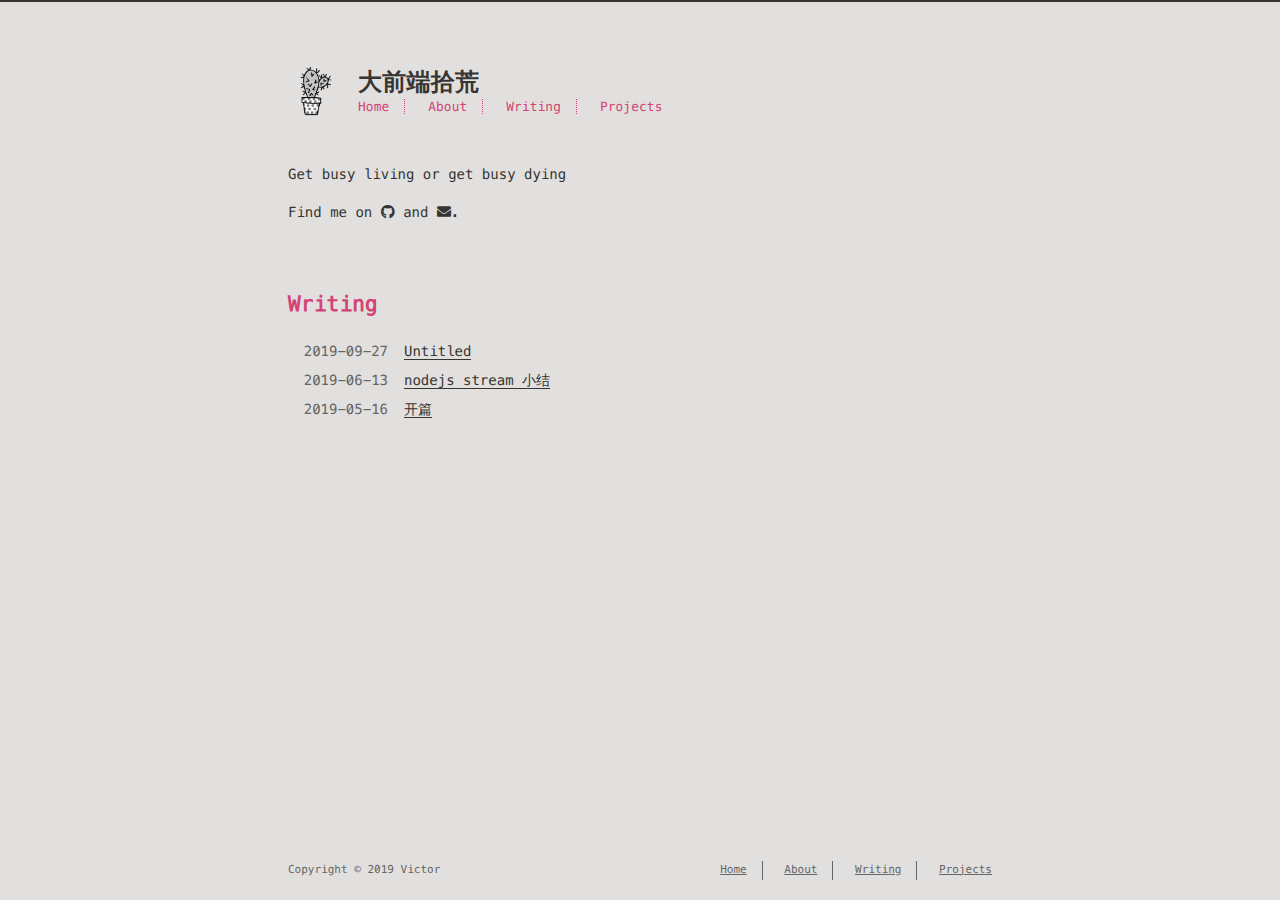
<file: index.html>
<!DOCTYPE html>
<html lang=zh>
<head><meta name="generator" content="Hexo 3.8.0">
    <!-- so meta -->
    <meta charset="utf-8">
    <meta http-equiv="X-UA-Compatible" content="IE=edge">
    <meta name="HandheldFriendly" content="True">
    <meta name="viewport" content="width=device-width, initial-scale=1, maximum-scale=1">
    <meta name="description" content="Get busy living or get busy dying">
<meta property="og:type" content="website">
<meta property="og:title" content="大前端拾荒">
<meta property="og:url" content="http://yoursite.com/index.html">
<meta property="og:site_name" content="大前端拾荒">
<meta property="og:description" content="Get busy living or get busy dying">
<meta property="og:locale" content="zh-Hans">
<meta name="twitter:card" content="summary">
<meta name="twitter:title" content="大前端拾荒">
<meta name="twitter:description" content="Get busy living or get busy dying">
    
    
        
          
              <link rel="shortcut icon" href="/images/favicon.ico">
          
        
        
          
            <link rel="icon" type="image/png" href="/images/favicon-192x192.png" sizes="192x192">
          
        
        
          
            <link rel="apple-touch-icon" sizes="180x180" href="/images/apple-touch-icon.png">
          
        
    
    <!-- title -->
    <title>大前端拾荒</title>
    <!-- styles -->
    <link rel="stylesheet" href="/css/style.css">
    <!-- persian styles -->
    
      <link rel="stylesheet" href="/css/rtl.css">
    
    <!-- rss -->
    
    
</head>

<body class="max-width mx-auto px3 ltr">
    
    <div class="content index py4">
        
          <header id="header">
  <a href="/">
  
    
      <div id="logo" style="background-image: url(/images/logo.png);"></div>
    
  
    <div id="title">
      <h1>大前端拾荒</h1>
    </div>
  </a>
  <div id="nav">
    <ul>
      <li class="icon">
        <a href="#"><i class="fas fa-bars fa-2x"></i></a>
      </li>
       
        <li><a href="/">Home</a></li>
       
        <li><a href="/about/">About</a></li>
       
        <li><a href="/archives/">Writing</a></li>
       
        <li><a href="/projects_url">Projects</a></li>
      
    </ul>
  </div>
</header>

        
        <section id="about">
  
    <p>Get busy living or get busy dying</p>

  
  
    <p>
      Find me on
      
      
      
        
          <a class="icon" target="_blank" href="https://github.com/zsading">
            <i class="fab fa-github"></i><!--
      ---></a><!--
    ---><!--
    ---> and 
        
      
        
          <a class="icon" target="_blank" href="/zsading@gmail.com">
            <i class="fas fa-envelope"></i><!--
      ---></a><!--
      ---><!--
    --->.
        
      
    </p>
  
</section>

<section id="writing">
  <span class="h1"><a href="/archives">Writing</a></span>
  
  <ul class="post-list">
    
    
      
    
    
      <li class="post-item">
        
    <div class="meta">
      
        
          <time datetime="2019-09-27T11:29:00.533Z" itemprop="datePublished">2019-09-27</time>
        
      
    </div>


        <span>
    
        <a class href="/2019/09/27/runloop/">Untitled</a>
    


</span>
      </li>
    
      <li class="post-item">
        
    <div class="meta">
      
        
          <time datetime="2019-06-13T06:54:53.000Z" itemprop="datePublished">2019-06-13</time>
        
      
    </div>


        <span>
    
        <a class href="/2019/06/13/nodejs中以stream上传文件/">nodejs stream 小结</a>
    


</span>
      </li>
    
      <li class="post-item">
        
    <div class="meta">
      
        
          <time datetime="2019-05-16T06:51:21.000Z" itemprop="datePublished">2019-05-16</time>
        
      
    </div>


        <span>
    
        <a class href="/2019/05/16/开篇/">开篇</a>
    


</span>
      </li>
    
  </ul>
  
</section>



        
        <footer id="footer">
  <div class="footer-left">
    Copyright &copy; 2019 Victor
  </div>
  <div class="footer-right">
    <nav>
      <ul>
         
          <li><a href="/">Home</a></li>
         
          <li><a href="/about/">About</a></li>
         
          <li><a href="/archives/">Writing</a></li>
         
          <li><a href="/projects_url">Projects</a></li>
        
      </ul>
    </nav>
  </div>
</footer>

    </div>
    <!-- styles -->
<link rel="stylesheet" href="/lib/font-awesome/css/all.min.css">
<link rel="stylesheet" href="/lib/justified-gallery/css/justifiedGallery.min.css">

    <!-- jquery -->
<script src="/lib/jquery/jquery.min.js"></script>
<script src="/lib/justified-gallery/js/jquery.justifiedGallery.min.js"></script>
<!-- clipboard -->

<script src="/js/main.js"></script>
<!-- search -->

<!-- Google Analytics -->

<!-- Baidu Analytics -->

<!-- Disqus Comments -->


</body>
</html>
</file>
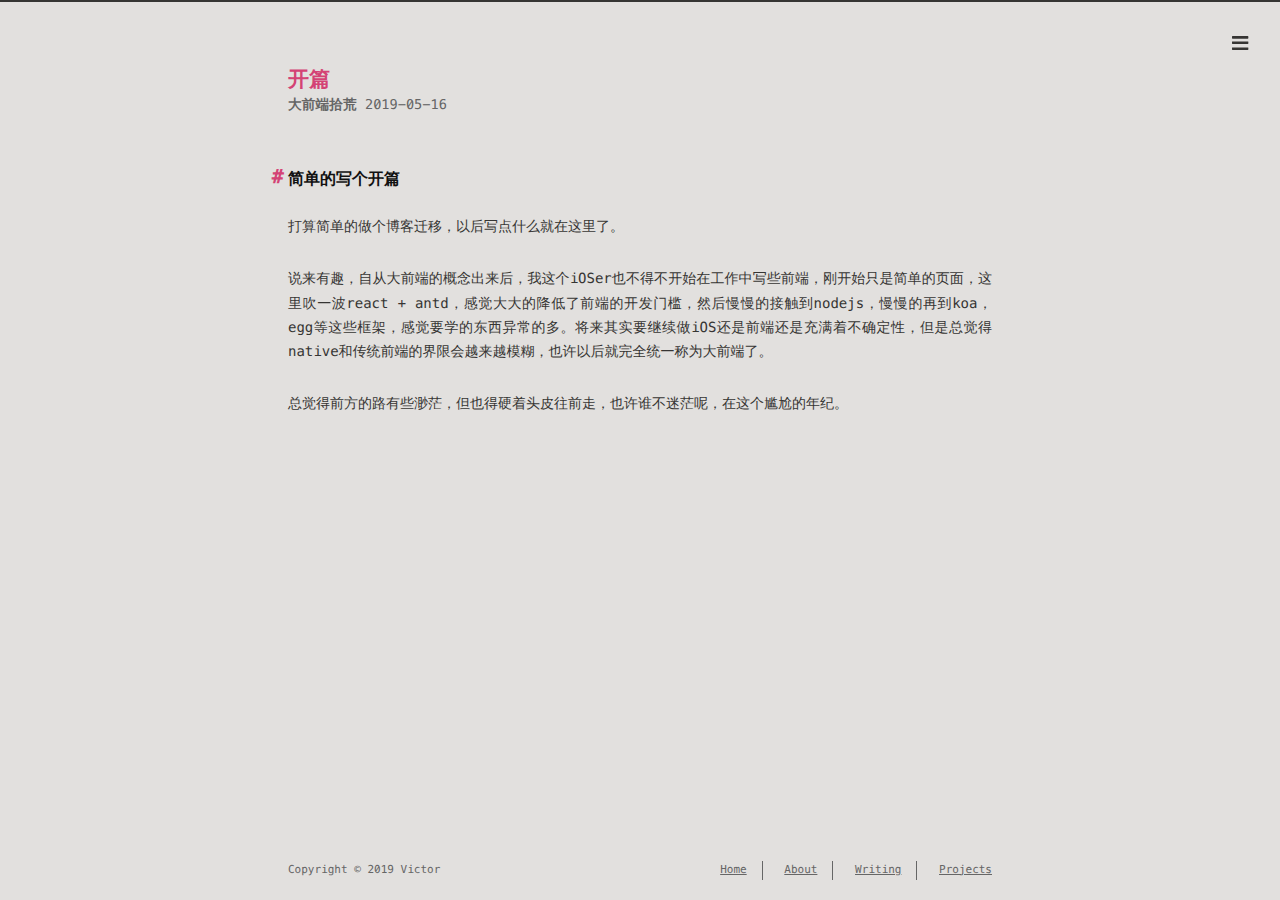
<file: 2019/05/16/开篇/index.html>
<!DOCTYPE html>
<html lang=zh>
<head><meta name="generator" content="Hexo 3.8.0">
    <!-- so meta -->
    <meta charset="utf-8">
    <meta http-equiv="X-UA-Compatible" content="IE=edge">
    <meta name="HandheldFriendly" content="True">
    <meta name="viewport" content="width=device-width, initial-scale=1, maximum-scale=1">
    <meta name="description" content="简单的写个开篇打算简单的做个博客迁移，以后写点什么就在这里了。 说来有趣，自从大前端的概念出来后，我这个iOSer也不得不开始在工作中写些前端，刚开始只是简单的页面，这里吹一波react + antd，感觉大大的降低了前端的开发门槛，然后慢慢的接触到nodejs，慢慢的再到koa，egg等这些框架，感觉要学的东西异常的多。将来其实要继续做iOS还是前端还是充满着不确定性，但是总觉得native和传">
<meta property="og:type" content="article">
<meta property="og:title" content="开篇">
<meta property="og:url" content="http://yoursite.com/2019/05/16/开篇/index.html">
<meta property="og:site_name" content="大前端拾荒">
<meta property="og:description" content="简单的写个开篇打算简单的做个博客迁移，以后写点什么就在这里了。 说来有趣，自从大前端的概念出来后，我这个iOSer也不得不开始在工作中写些前端，刚开始只是简单的页面，这里吹一波react + antd，感觉大大的降低了前端的开发门槛，然后慢慢的接触到nodejs，慢慢的再到koa，egg等这些框架，感觉要学的东西异常的多。将来其实要继续做iOS还是前端还是充满着不确定性，但是总觉得native和传">
<meta property="og:locale" content="zh-Hans">
<meta property="og:updated_time" content="2019-05-16T07:57:45.669Z">
<meta name="twitter:card" content="summary">
<meta name="twitter:title" content="开篇">
<meta name="twitter:description" content="简单的写个开篇打算简单的做个博客迁移，以后写点什么就在这里了。 说来有趣，自从大前端的概念出来后，我这个iOSer也不得不开始在工作中写些前端，刚开始只是简单的页面，这里吹一波react + antd，感觉大大的降低了前端的开发门槛，然后慢慢的接触到nodejs，慢慢的再到koa，egg等这些框架，感觉要学的东西异常的多。将来其实要继续做iOS还是前端还是充满着不确定性，但是总觉得native和传">
    
    
        
          
              <link rel="shortcut icon" href="/images/favicon.ico">
          
        
        
          
            <link rel="icon" type="image/png" href="/images/favicon-192x192.png" sizes="192x192">
          
        
        
          
            <link rel="apple-touch-icon" sizes="180x180" href="/images/apple-touch-icon.png">
          
        
    
    <!-- title -->
    <title>开篇</title>
    <!-- styles -->
    <link rel="stylesheet" href="/css/style.css">
    <!-- persian styles -->
    
      <link rel="stylesheet" href="/css/rtl.css">
    
    <!-- rss -->
    
    
</head>

<body class="max-width mx-auto px3 ltr">
    
      <div id="header-post">
  <a id="menu-icon" href="#"><i class="fas fa-bars fa-lg"></i></a>
  <a id="menu-icon-tablet" href="#"><i class="fas fa-bars fa-lg"></i></a>
  <a id="top-icon-tablet" href="#" onclick="$('html, body').animate({ scrollTop: 0 }, 'fast');" style="display:none;"><i class="fas fa-chevron-up fa-lg"></i></a>
  <span id="menu">
    <span id="nav">
      <ul>
         
          <li><a href="/">Home</a></li>
         
          <li><a href="/about/">About</a></li>
         
          <li><a href="/archives/">Writing</a></li>
         
          <li><a href="/projects_url">Projects</a></li>
        
      </ul>
    </span>
    <br>
    <span id="actions">
      <ul>
        
        <li><a class="icon" href="/2019/06/13/nodejs中以stream上传文件/"><i class="fas fa-chevron-left" aria-hidden="true" onmouseover="$('#i-prev').toggle();" onmouseout="$('#i-prev').toggle();"></i></a></li>
        
        
        <li><a class="icon" href="#" onclick="$('html, body').animate({ scrollTop: 0 }, 'fast');"><i class="fas fa-chevron-up" aria-hidden="true" onmouseover="$('#i-top').toggle();" onmouseout="$('#i-top').toggle();"></i></a></li>
        <li><a class="icon" href="#"><i class="fas fa-share-alt" aria-hidden="true" onmouseover="$('#i-share').toggle();" onmouseout="$('#i-share').toggle();" onclick="$('#share').toggle();return false;"></i></a></li>
      </ul>
      <span id="i-prev" class="info" style="display:none;">Previous post</span>
      <span id="i-next" class="info" style="display:none;">Next post</span>
      <span id="i-top" class="info" style="display:none;">Back to top</span>
      <span id="i-share" class="info" style="display:none;">Share post</span>
    </span>
    <br>
    <div id="share" style="display: none">
      <ul>
  <li><a class="icon" href="http://www.facebook.com/sharer.php?u=http://yoursite.com/2019/05/16/开篇/"><i class="fab fa-facebook " aria-hidden="true"></i></a></li>
  <li><a class="icon" href="https://twitter.com/share?url=http://yoursite.com/2019/05/16/开篇/&text=开篇"><i class="fab fa-twitter " aria-hidden="true"></i></a></li>
  <li><a class="icon" href="http://www.linkedin.com/shareArticle?url=http://yoursite.com/2019/05/16/开篇/&title=开篇"><i class="fab fa-linkedin " aria-hidden="true"></i></a></li>
  <li><a class="icon" href="https://pinterest.com/pin/create/bookmarklet/?url=http://yoursite.com/2019/05/16/开篇/&is_video=false&description=开篇"><i class="fab fa-pinterest " aria-hidden="true"></i></a></li>
  <li><a class="icon" href="mailto:?subject=开篇&body=Check out this article: http://yoursite.com/2019/05/16/开篇/"><i class="fas fa-envelope " aria-hidden="true"></i></a></li>
  <li><a class="icon" href="https://getpocket.com/save?url=http://yoursite.com/2019/05/16/开篇/&title=开篇"><i class="fab fa-get-pocket " aria-hidden="true"></i></a></li>
  <li><a class="icon" href="http://reddit.com/submit?url=http://yoursite.com/2019/05/16/开篇/&title=开篇"><i class="fab fa-reddit " aria-hidden="true"></i></a></li>
  <li><a class="icon" href="http://www.stumbleupon.com/submit?url=http://yoursite.com/2019/05/16/开篇/&title=开篇"><i class="fab fa-stumbleupon " aria-hidden="true"></i></a></li>
  <li><a class="icon" href="http://digg.com/submit?url=http://yoursite.com/2019/05/16/开篇/&title=开篇"><i class="fab fa-digg " aria-hidden="true"></i></a></li>
  <li><a class="icon" href="http://www.tumblr.com/share/link?url=http://yoursite.com/2019/05/16/开篇/&name=开篇&description="><i class="fab fa-tumblr " aria-hidden="true"></i></a></li>
</ul>

    </div>
    <div id="toc">
      <ol class="toc"><li class="toc-item toc-level-2"><a class="toc-link" href="#简单的写个开篇"><span class="toc-number">1.</span> <span class="toc-text">简单的写个开篇</span></a></li></ol>
    </div>
  </span>
</div>

    
    <div class="content index py4">
        
        <article class="post" itemscope itemtype="http://schema.org/BlogPosting">
  <header>
    
    <h1 class="posttitle" itemprop="name headline">
        开篇
    </h1>



    <div class="meta">
      <span class="author" itemprop="author" itemscope itemtype="http://schema.org/Person">
        <span itemprop="name">大前端拾荒</span>
      </span>
      
    <div class="postdate">
      
        <time datetime="2019-05-16T06:51:21.000Z" itemprop="datePublished">2019-05-16</time>
        
      
    </div>


      

      

    </div>
  </header>
  

  <div class="content" itemprop="articleBody">
    <h2 id="简单的写个开篇"><a href="#简单的写个开篇" class="headerlink" title="简单的写个开篇"></a>简单的写个开篇</h2><p>打算简单的做个博客迁移，以后写点什么就在这里了。</p>
<p>说来有趣，自从大前端的概念出来后，我这个iOSer也不得不开始在工作中写些前端，刚开始只是简单的页面，这里吹一波react + antd，感觉大大的降低了前端的开发门槛，然后慢慢的接触到nodejs，慢慢的再到koa，egg等这些框架，感觉要学的东西异常的多。将来其实要继续做iOS还是前端还是充满着不确定性，但是总觉得native和传统前端的界限会越来越模糊，也许以后就完全统一称为大前端了。</p>
<p>总觉得前方的路有些渺茫，但也得硬着头皮往前走，也许谁不迷茫呢，在这个尴尬的年纪。</p>

  </div>
</article>



        
          <div id="footer-post-container">
  <div id="footer-post">

    <div id="nav-footer" style="display: none">
      <ul>
         
          <li><a href="/">Home</a></li>
         
          <li><a href="/about/">About</a></li>
         
          <li><a href="/archives/">Writing</a></li>
         
          <li><a href="/projects_url">Projects</a></li>
        
      </ul>
    </div>

    <div id="toc-footer" style="display: none">
      <ol class="toc"><li class="toc-item toc-level-2"><a class="toc-link" href="#简单的写个开篇"><span class="toc-number">1.</span> <span class="toc-text">简单的写个开篇</span></a></li></ol>
    </div>

    <div id="share-footer" style="display: none">
      <ul>
  <li><a class="icon" href="http://www.facebook.com/sharer.php?u=http://yoursite.com/2019/05/16/开篇/"><i class="fab fa-facebook fa-lg" aria-hidden="true"></i></a></li>
  <li><a class="icon" href="https://twitter.com/share?url=http://yoursite.com/2019/05/16/开篇/&text=开篇"><i class="fab fa-twitter fa-lg" aria-hidden="true"></i></a></li>
  <li><a class="icon" href="http://www.linkedin.com/shareArticle?url=http://yoursite.com/2019/05/16/开篇/&title=开篇"><i class="fab fa-linkedin fa-lg" aria-hidden="true"></i></a></li>
  <li><a class="icon" href="https://pinterest.com/pin/create/bookmarklet/?url=http://yoursite.com/2019/05/16/开篇/&is_video=false&description=开篇"><i class="fab fa-pinterest fa-lg" aria-hidden="true"></i></a></li>
  <li><a class="icon" href="mailto:?subject=开篇&body=Check out this article: http://yoursite.com/2019/05/16/开篇/"><i class="fas fa-envelope fa-lg" aria-hidden="true"></i></a></li>
  <li><a class="icon" href="https://getpocket.com/save?url=http://yoursite.com/2019/05/16/开篇/&title=开篇"><i class="fab fa-get-pocket fa-lg" aria-hidden="true"></i></a></li>
  <li><a class="icon" href="http://reddit.com/submit?url=http://yoursite.com/2019/05/16/开篇/&title=开篇"><i class="fab fa-reddit fa-lg" aria-hidden="true"></i></a></li>
  <li><a class="icon" href="http://www.stumbleupon.com/submit?url=http://yoursite.com/2019/05/16/开篇/&title=开篇"><i class="fab fa-stumbleupon fa-lg" aria-hidden="true"></i></a></li>
  <li><a class="icon" href="http://digg.com/submit?url=http://yoursite.com/2019/05/16/开篇/&title=开篇"><i class="fab fa-digg fa-lg" aria-hidden="true"></i></a></li>
  <li><a class="icon" href="http://www.tumblr.com/share/link?url=http://yoursite.com/2019/05/16/开篇/&name=开篇&description="><i class="fab fa-tumblr fa-lg" aria-hidden="true"></i></a></li>
</ul>

    </div>

    <div id="actions-footer">
        <a id="menu" class="icon" href="#" onclick="$('#nav-footer').toggle();return false;"><i class="fas fa-bars fa-lg" aria-hidden="true"></i> Menu</a>
        <a id="toc" class="icon" href="#" onclick="$('#toc-footer').toggle();return false;"><i class="fas fa-list fa-lg" aria-hidden="true"></i> TOC</a>
        <a id="share" class="icon" href="#" onclick="$('#share-footer').toggle();return false;"><i class="fas fa-share-alt fa-lg" aria-hidden="true"></i> Share</a>
        <a id="top" style="display:none" class="icon" href="#" onclick="$('html, body').animate({ scrollTop: 0 }, 'fast');"><i class="fas fa-chevron-up fa-lg" aria-hidden="true"></i> Top</a>
    </div>

  </div>
</div>

        
        <footer id="footer">
  <div class="footer-left">
    Copyright &copy; 2019 Victor
  </div>
  <div class="footer-right">
    <nav>
      <ul>
         
          <li><a href="/">Home</a></li>
         
          <li><a href="/about/">About</a></li>
         
          <li><a href="/archives/">Writing</a></li>
         
          <li><a href="/projects_url">Projects</a></li>
        
      </ul>
    </nav>
  </div>
</footer>

    </div>
    <!-- styles -->
<link rel="stylesheet" href="/lib/font-awesome/css/all.min.css">
<link rel="stylesheet" href="/lib/justified-gallery/css/justifiedGallery.min.css">

    <!-- jquery -->
<script src="/lib/jquery/jquery.min.js"></script>
<script src="/lib/justified-gallery/js/jquery.justifiedGallery.min.js"></script>
<!-- clipboard -->

  <script src="/lib/clipboard/clipboard.min.js"></script>
  <script type="text/javascript">
  $(function() {
    // copy-btn HTML
    var btn = "<span class=\"btn-copy tooltipped tooltipped-sw\" aria-label=\"Copy to clipboard!\">";
    btn += '<i class="far fa-clone"></i>';
    btn += '</span>'; 
    // mount it!
    $(".highlight .code pre").before(btn);
    var clip = new ClipboardJS('.btn-copy', {
      target: function(trigger) {
        return trigger.nextElementSibling;
      }
    });
    clip.on('success', function(e) {
      e.trigger.setAttribute('aria-label', "Copied!");
      e.clearSelection();
    })
  })
  </script>

<script src="/js/main.js"></script>
<!-- search -->

<!-- Google Analytics -->

<!-- Baidu Analytics -->

<!-- Disqus Comments -->


</body>
</html>
</file>
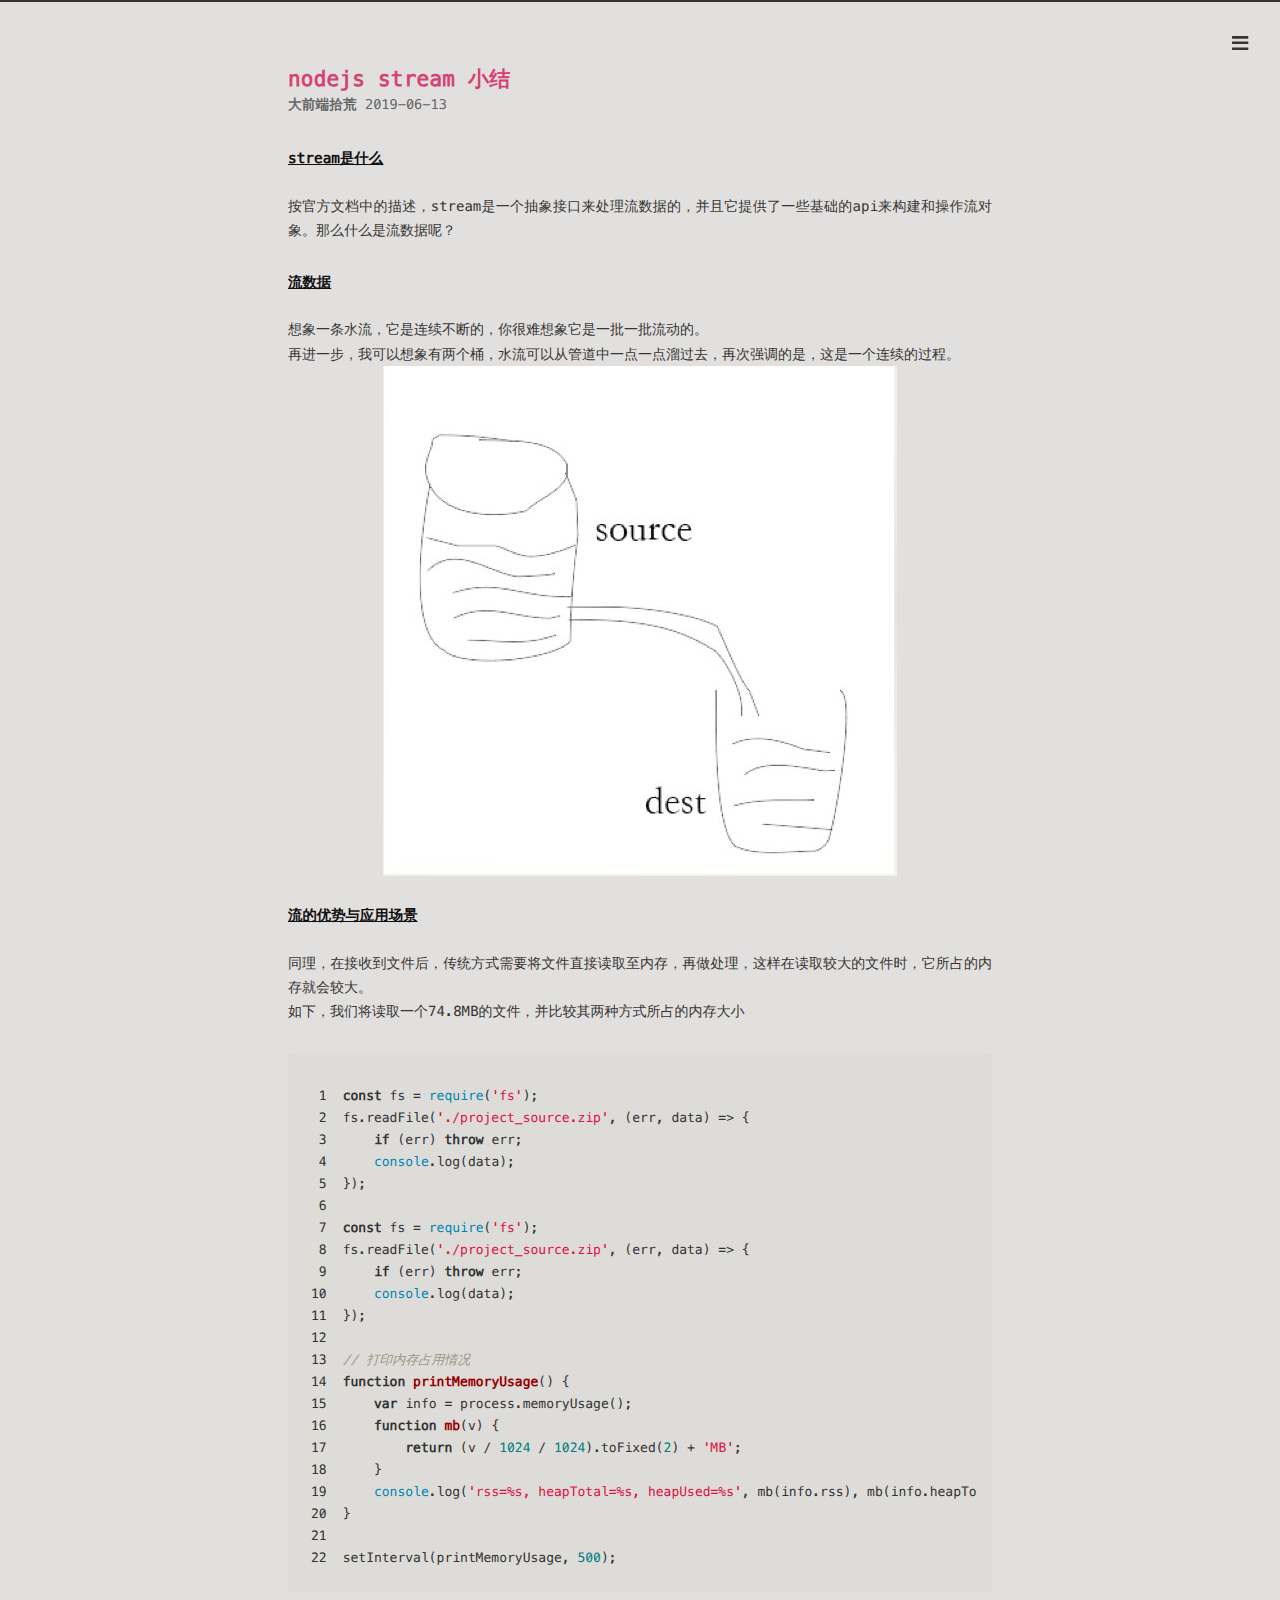
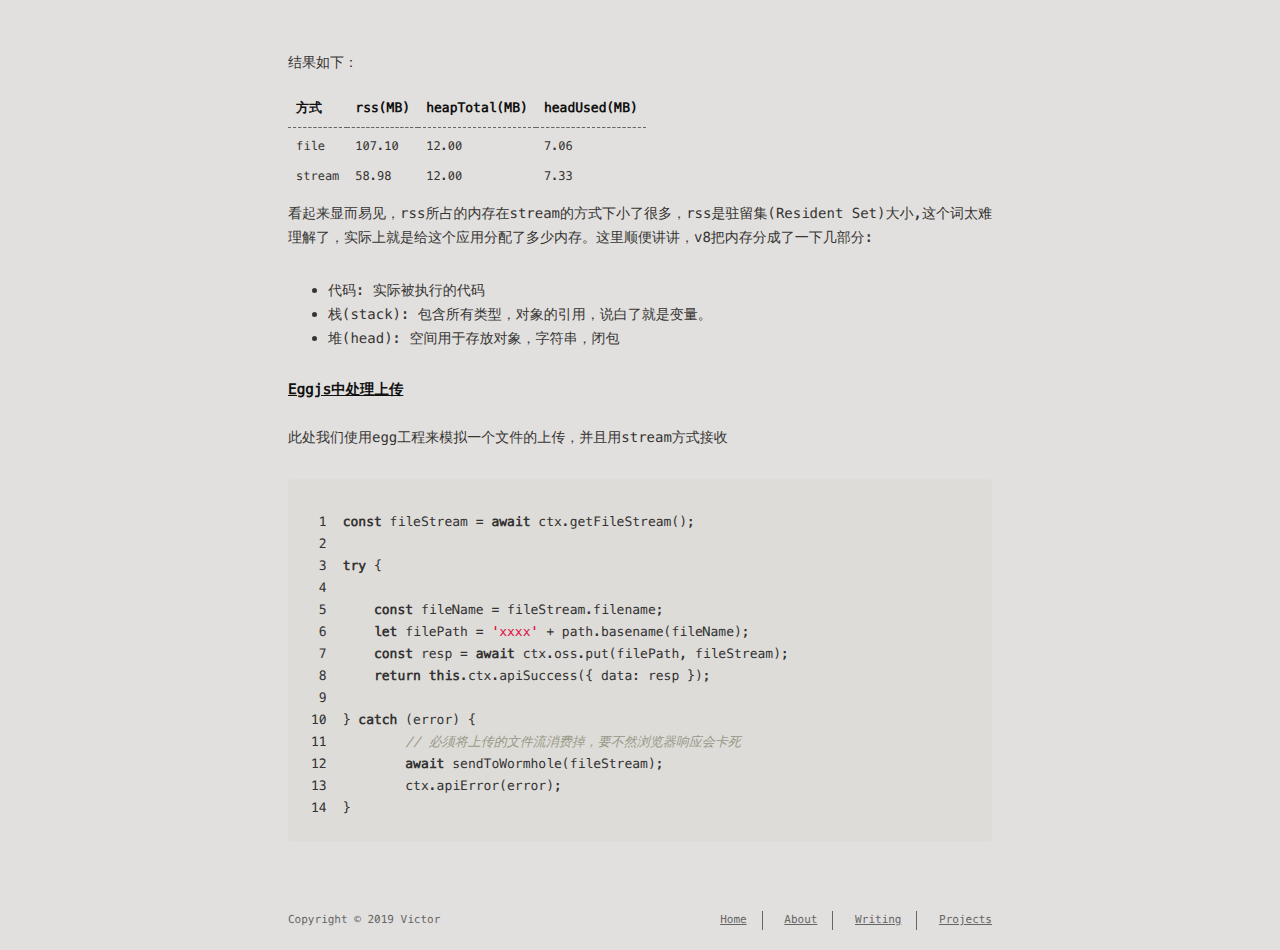
<file: 2019/06/13/nodejs中以stream上传文件/index.html>
<!DOCTYPE html>
<html lang=zh>
<head><meta name="generator" content="Hexo 3.8.0">
    <!-- so meta -->
    <meta charset="utf-8">
    <meta http-equiv="X-UA-Compatible" content="IE=edge">
    <meta name="HandheldFriendly" content="True">
    <meta name="viewport" content="width=device-width, initial-scale=1, maximum-scale=1">
    <meta name="description" content="stream是什么按官方文档中的描述，stream是一个抽象接口来处理流数据的，并且它提供了一些基础的api来构建和操作流对象。那么什么是流数据呢？ 流数据想象一条水流，它是连续不断的，你很难想象它是一批一批流动的。再进一步，我可以想象有两个桶，水流可以从管道中一点一点溜过去，再次强调的是，这是一个连续的过程。 流的优势与应用场景同理，在接收到文件后，传统方式需要将文件直接读取至内存，再做处理，这">
<meta property="og:type" content="article">
<meta property="og:title" content="nodejs stream 小结">
<meta property="og:url" content="http://yoursite.com/2019/06/13/nodejs中以stream上传文件/index.html">
<meta property="og:site_name" content="大前端拾荒">
<meta property="og:description" content="stream是什么按官方文档中的描述，stream是一个抽象接口来处理流数据的，并且它提供了一些基础的api来构建和操作流对象。那么什么是流数据呢？ 流数据想象一条水流，它是连续不断的，你很难想象它是一批一批流动的。再进一步，我可以想象有两个桶，水流可以从管道中一点一点溜过去，再次强调的是，这是一个连续的过程。 流的优势与应用场景同理，在接收到文件后，传统方式需要将文件直接读取至内存，再做处理，这">
<meta property="og:locale" content="zh-Hans">
<meta property="og:image" content="http://yoursite.com/2019/06/13/nodejs中以stream上传文件/image1.jpg">
<meta property="og:updated_time" content="2019-06-13T11:46:17.614Z">
<meta name="twitter:card" content="summary">
<meta name="twitter:title" content="nodejs stream 小结">
<meta name="twitter:description" content="stream是什么按官方文档中的描述，stream是一个抽象接口来处理流数据的，并且它提供了一些基础的api来构建和操作流对象。那么什么是流数据呢？ 流数据想象一条水流，它是连续不断的，你很难想象它是一批一批流动的。再进一步，我可以想象有两个桶，水流可以从管道中一点一点溜过去，再次强调的是，这是一个连续的过程。 流的优势与应用场景同理，在接收到文件后，传统方式需要将文件直接读取至内存，再做处理，这">
<meta name="twitter:image" content="http://yoursite.com/2019/06/13/nodejs中以stream上传文件/image1.jpg">
    
    
        
          
              <link rel="shortcut icon" href="/images/favicon.ico">
          
        
        
          
            <link rel="icon" type="image/png" href="/images/favicon-192x192.png" sizes="192x192">
          
        
        
          
            <link rel="apple-touch-icon" sizes="180x180" href="/images/apple-touch-icon.png">
          
        
    
    <!-- title -->
    <title>nodejs stream 小结</title>
    <!-- styles -->
    <link rel="stylesheet" href="/css/style.css">
    <!-- persian styles -->
    
      <link rel="stylesheet" href="/css/rtl.css">
    
    <!-- rss -->
    
    
</head>

<body class="max-width mx-auto px3 ltr">
    
      <div id="header-post">
  <a id="menu-icon" href="#"><i class="fas fa-bars fa-lg"></i></a>
  <a id="menu-icon-tablet" href="#"><i class="fas fa-bars fa-lg"></i></a>
  <a id="top-icon-tablet" href="#" onclick="$('html, body').animate({ scrollTop: 0 }, 'fast');" style="display:none;"><i class="fas fa-chevron-up fa-lg"></i></a>
  <span id="menu">
    <span id="nav">
      <ul>
         
          <li><a href="/">Home</a></li>
         
          <li><a href="/about/">About</a></li>
         
          <li><a href="/archives/">Writing</a></li>
         
          <li><a href="/projects_url">Projects</a></li>
        
      </ul>
    </span>
    <br>
    <span id="actions">
      <ul>
        
        <li><a class="icon" href="/2019/10/08/runloop/"><i class="fas fa-chevron-left" aria-hidden="true" onmouseover="$('#i-prev').toggle();" onmouseout="$('#i-prev').toggle();"></i></a></li>
        
        
        <li><a class="icon" href="/2019/05/16/开篇/"><i class="fas fa-chevron-right" aria-hidden="true" onmouseover="$('#i-next').toggle();" onmouseout="$('#i-next').toggle();"></i></a></li>
        
        <li><a class="icon" href="#" onclick="$('html, body').animate({ scrollTop: 0 }, 'fast');"><i class="fas fa-chevron-up" aria-hidden="true" onmouseover="$('#i-top').toggle();" onmouseout="$('#i-top').toggle();"></i></a></li>
        <li><a class="icon" href="#"><i class="fas fa-share-alt" aria-hidden="true" onmouseover="$('#i-share').toggle();" onmouseout="$('#i-share').toggle();" onclick="$('#share').toggle();return false;"></i></a></li>
      </ul>
      <span id="i-prev" class="info" style="display:none;">Previous post</span>
      <span id="i-next" class="info" style="display:none;">Next post</span>
      <span id="i-top" class="info" style="display:none;">Back to top</span>
      <span id="i-share" class="info" style="display:none;">Share post</span>
    </span>
    <br>
    <div id="share" style="display: none">
      <ul>
  <li><a class="icon" href="http://www.facebook.com/sharer.php?u=http://yoursite.com/2019/06/13/nodejs中以stream上传文件/"><i class="fab fa-facebook " aria-hidden="true"></i></a></li>
  <li><a class="icon" href="https://twitter.com/share?url=http://yoursite.com/2019/06/13/nodejs中以stream上传文件/&text=nodejs stream 小结"><i class="fab fa-twitter " aria-hidden="true"></i></a></li>
  <li><a class="icon" href="http://www.linkedin.com/shareArticle?url=http://yoursite.com/2019/06/13/nodejs中以stream上传文件/&title=nodejs stream 小结"><i class="fab fa-linkedin " aria-hidden="true"></i></a></li>
  <li><a class="icon" href="https://pinterest.com/pin/create/bookmarklet/?url=http://yoursite.com/2019/06/13/nodejs中以stream上传文件/&is_video=false&description=nodejs stream 小结"><i class="fab fa-pinterest " aria-hidden="true"></i></a></li>
  <li><a class="icon" href="mailto:?subject=nodejs stream 小结&body=Check out this article: http://yoursite.com/2019/06/13/nodejs中以stream上传文件/"><i class="fas fa-envelope " aria-hidden="true"></i></a></li>
  <li><a class="icon" href="https://getpocket.com/save?url=http://yoursite.com/2019/06/13/nodejs中以stream上传文件/&title=nodejs stream 小结"><i class="fab fa-get-pocket " aria-hidden="true"></i></a></li>
  <li><a class="icon" href="http://reddit.com/submit?url=http://yoursite.com/2019/06/13/nodejs中以stream上传文件/&title=nodejs stream 小结"><i class="fab fa-reddit " aria-hidden="true"></i></a></li>
  <li><a class="icon" href="http://www.stumbleupon.com/submit?url=http://yoursite.com/2019/06/13/nodejs中以stream上传文件/&title=nodejs stream 小结"><i class="fab fa-stumbleupon " aria-hidden="true"></i></a></li>
  <li><a class="icon" href="http://digg.com/submit?url=http://yoursite.com/2019/06/13/nodejs中以stream上传文件/&title=nodejs stream 小结"><i class="fab fa-digg " aria-hidden="true"></i></a></li>
  <li><a class="icon" href="http://www.tumblr.com/share/link?url=http://yoursite.com/2019/06/13/nodejs中以stream上传文件/&name=nodejs stream 小结&description="><i class="fab fa-tumblr " aria-hidden="true"></i></a></li>
</ul>

    </div>
    <div id="toc">
      <ol class="toc"><li class="toc-item toc-level-3"><a class="toc-link" href="#stream是什么"><span class="toc-number">1.</span> <span class="toc-text">stream是什么</span></a></li><li class="toc-item toc-level-3"><a class="toc-link" href="#流数据"><span class="toc-number">2.</span> <span class="toc-text">流数据</span></a></li><li class="toc-item toc-level-3"><a class="toc-link" href="#流的优势与应用场景"><span class="toc-number">3.</span> <span class="toc-text">流的优势与应用场景</span></a></li><li class="toc-item toc-level-3"><a class="toc-link" href="#Eggjs中处理上传"><span class="toc-number">4.</span> <span class="toc-text">Eggjs中处理上传</span></a></li></ol>
    </div>
  </span>
</div>

    
    <div class="content index py4">
        
        <article class="post" itemscope itemtype="http://schema.org/BlogPosting">
  <header>
    
    <h1 class="posttitle" itemprop="name headline">
        nodejs stream 小结
    </h1>



    <div class="meta">
      <span class="author" itemprop="author" itemscope itemtype="http://schema.org/Person">
        <span itemprop="name">大前端拾荒</span>
      </span>
      
    <div class="postdate">
      
        <time datetime="2019-06-13T06:54:53.000Z" itemprop="datePublished">2019-06-13</time>
        
      
    </div>


      

      

    </div>
  </header>
  

  <div class="content" itemprop="articleBody">
    <h3 id="stream是什么"><a href="#stream是什么" class="headerlink" title="stream是什么"></a>stream是什么</h3><p>按官方文档中的描述，stream是一个抽象接口来处理流数据的，并且它提供了一些基础的api来构建和操作流对象。那么什么是流数据呢？</p>
<h3 id="流数据"><a href="#流数据" class="headerlink" title="流数据"></a>流数据</h3><p>想象一条水流，它是连续不断的，你很难想象它是一批一批流动的。<br>再进一步，我可以想象有两个桶，水流可以从管道中一点一点溜过去，再次强调的是，这是一个连续的过程。<br><img src="/2019/06/13/nodejs中以stream上传文件/image1.jpg" title="图1"></p>
<h3 id="流的优势与应用场景"><a href="#流的优势与应用场景" class="headerlink" title="流的优势与应用场景"></a>流的优势与应用场景</h3><p>同理，在接收到文件后，传统方式需要将文件直接读取至内存，再做处理，这样在读取较大的文件时，它所占的内存就会较大。<br>如下，我们将读取一个74.8MB的文件，并比较其两种方式所占的内存大小<br><figure class="highlight js"><table><tr><td class="gutter"><pre><span class="line">1</span><br><span class="line">2</span><br><span class="line">3</span><br><span class="line">4</span><br><span class="line">5</span><br><span class="line">6</span><br><span class="line">7</span><br><span class="line">8</span><br><span class="line">9</span><br><span class="line">10</span><br><span class="line">11</span><br><span class="line">12</span><br><span class="line">13</span><br><span class="line">14</span><br><span class="line">15</span><br><span class="line">16</span><br><span class="line">17</span><br><span class="line">18</span><br><span class="line">19</span><br><span class="line">20</span><br><span class="line">21</span><br><span class="line">22</span><br></pre></td><td class="code"><pre><span class="line"><span class="keyword">const</span> fs = <span class="built_in">require</span>(<span class="string">'fs'</span>);</span><br><span class="line">fs.readFile(<span class="string">'./project_source.zip'</span>, (err, data) =&gt; &#123;</span><br><span class="line">    <span class="keyword">if</span> (err) <span class="keyword">throw</span> err;</span><br><span class="line">    <span class="built_in">console</span>.log(data);</span><br><span class="line">&#125;);</span><br><span class="line"></span><br><span class="line"><span class="keyword">const</span> fs = <span class="built_in">require</span>(<span class="string">'fs'</span>);</span><br><span class="line">fs.readFile(<span class="string">'./project_source.zip'</span>, (err, data) =&gt; &#123;</span><br><span class="line">    <span class="keyword">if</span> (err) <span class="keyword">throw</span> err;</span><br><span class="line">    <span class="built_in">console</span>.log(data);</span><br><span class="line">&#125;);</span><br><span class="line"></span><br><span class="line"><span class="comment">// 打印内存占用情况</span></span><br><span class="line"><span class="function"><span class="keyword">function</span> <span class="title">printMemoryUsage</span>(<span class="params"></span>) </span>&#123;</span><br><span class="line">    <span class="keyword">var</span> info = process.memoryUsage();</span><br><span class="line">    <span class="function"><span class="keyword">function</span> <span class="title">mb</span>(<span class="params">v</span>) </span>&#123;</span><br><span class="line">        <span class="keyword">return</span> (v / <span class="number">1024</span> / <span class="number">1024</span>).toFixed(<span class="number">2</span>) + <span class="string">'MB'</span>;</span><br><span class="line">    &#125;</span><br><span class="line">    <span class="built_in">console</span>.log(<span class="string">'rss=%s, heapTotal=%s, heapUsed=%s'</span>, mb(info.rss), mb(info.heapTotal), mb(info.heapUsed));</span><br><span class="line">&#125;</span><br><span class="line"></span><br><span class="line">setInterval(printMemoryUsage, <span class="number">500</span>);</span><br></pre></td></tr></table></figure></p>
<p>结果如下：</p>
<table>
<thead>
<tr>
<th>方式</th>
<th>rss(MB)</th>
<th>heapTotal(MB)</th>
<th>headUsed(MB)</th>
</tr>
</thead>
<tbody>
<tr>
<td>file</td>
<td>107.10</td>
<td>12.00</td>
<td>7.06</td>
</tr>
<tr>
<td>stream</td>
<td>58.98</td>
<td>12.00</td>
<td>7.33</td>
</tr>
</tbody>
</table>
<p>看起来显而易见，rss所占的内存在stream的方式下小了很多，rss是驻留集(Resident Set)大小,这个词太难理解了，实际上就是给这个应用分配了多少内存。这里顺便讲讲，v8把内存分成了一下几部分:</p>
<ul>
<li>代码: 实际被执行的代码</li>
<li>栈(stack): 包含所有类型，对象的引用，说白了就是变量。</li>
<li>堆(head): 空间用于存放对象，字符串，闭包</li>
</ul>
<h3 id="Eggjs中处理上传"><a href="#Eggjs中处理上传" class="headerlink" title="Eggjs中处理上传"></a>Eggjs中处理上传</h3><p>此处我们使用egg工程来模拟一个文件的上传，并且用stream方式接收<br><figure class="highlight js"><table><tr><td class="gutter"><pre><span class="line">1</span><br><span class="line">2</span><br><span class="line">3</span><br><span class="line">4</span><br><span class="line">5</span><br><span class="line">6</span><br><span class="line">7</span><br><span class="line">8</span><br><span class="line">9</span><br><span class="line">10</span><br><span class="line">11</span><br><span class="line">12</span><br><span class="line">13</span><br><span class="line">14</span><br></pre></td><td class="code"><pre><span class="line"><span class="keyword">const</span> fileStream = <span class="keyword">await</span> ctx.getFileStream();</span><br><span class="line"></span><br><span class="line"><span class="keyword">try</span> &#123;</span><br><span class="line">    </span><br><span class="line">    <span class="keyword">const</span> fileName = fileStream.filename;</span><br><span class="line">    <span class="keyword">let</span> filePath = <span class="string">'xxxx'</span> + path.basename(fileName);</span><br><span class="line">    <span class="keyword">const</span> resp = <span class="keyword">await</span> ctx.oss.put(filePath, fileStream);</span><br><span class="line">    <span class="keyword">return</span> <span class="keyword">this</span>.ctx.apiSuccess(&#123; <span class="attr">data</span>: resp &#125;);</span><br><span class="line"></span><br><span class="line">&#125; <span class="keyword">catch</span> (error) &#123;</span><br><span class="line">        <span class="comment">// 必须将上传的文件流消费掉，要不然浏览器响应会卡死</span></span><br><span class="line">        <span class="keyword">await</span> sendToWormhole(fileStream);</span><br><span class="line">        ctx.apiError(error);</span><br><span class="line">&#125;</span><br></pre></td></tr></table></figure></p>

  </div>
</article>



        
          <div id="footer-post-container">
  <div id="footer-post">

    <div id="nav-footer" style="display: none">
      <ul>
         
          <li><a href="/">Home</a></li>
         
          <li><a href="/about/">About</a></li>
         
          <li><a href="/archives/">Writing</a></li>
         
          <li><a href="/projects_url">Projects</a></li>
        
      </ul>
    </div>

    <div id="toc-footer" style="display: none">
      <ol class="toc"><li class="toc-item toc-level-3"><a class="toc-link" href="#stream是什么"><span class="toc-number">1.</span> <span class="toc-text">stream是什么</span></a></li><li class="toc-item toc-level-3"><a class="toc-link" href="#流数据"><span class="toc-number">2.</span> <span class="toc-text">流数据</span></a></li><li class="toc-item toc-level-3"><a class="toc-link" href="#流的优势与应用场景"><span class="toc-number">3.</span> <span class="toc-text">流的优势与应用场景</span></a></li><li class="toc-item toc-level-3"><a class="toc-link" href="#Eggjs中处理上传"><span class="toc-number">4.</span> <span class="toc-text">Eggjs中处理上传</span></a></li></ol>
    </div>

    <div id="share-footer" style="display: none">
      <ul>
  <li><a class="icon" href="http://www.facebook.com/sharer.php?u=http://yoursite.com/2019/06/13/nodejs中以stream上传文件/"><i class="fab fa-facebook fa-lg" aria-hidden="true"></i></a></li>
  <li><a class="icon" href="https://twitter.com/share?url=http://yoursite.com/2019/06/13/nodejs中以stream上传文件/&text=nodejs stream 小结"><i class="fab fa-twitter fa-lg" aria-hidden="true"></i></a></li>
  <li><a class="icon" href="http://www.linkedin.com/shareArticle?url=http://yoursite.com/2019/06/13/nodejs中以stream上传文件/&title=nodejs stream 小结"><i class="fab fa-linkedin fa-lg" aria-hidden="true"></i></a></li>
  <li><a class="icon" href="https://pinterest.com/pin/create/bookmarklet/?url=http://yoursite.com/2019/06/13/nodejs中以stream上传文件/&is_video=false&description=nodejs stream 小结"><i class="fab fa-pinterest fa-lg" aria-hidden="true"></i></a></li>
  <li><a class="icon" href="mailto:?subject=nodejs stream 小结&body=Check out this article: http://yoursite.com/2019/06/13/nodejs中以stream上传文件/"><i class="fas fa-envelope fa-lg" aria-hidden="true"></i></a></li>
  <li><a class="icon" href="https://getpocket.com/save?url=http://yoursite.com/2019/06/13/nodejs中以stream上传文件/&title=nodejs stream 小结"><i class="fab fa-get-pocket fa-lg" aria-hidden="true"></i></a></li>
  <li><a class="icon" href="http://reddit.com/submit?url=http://yoursite.com/2019/06/13/nodejs中以stream上传文件/&title=nodejs stream 小结"><i class="fab fa-reddit fa-lg" aria-hidden="true"></i></a></li>
  <li><a class="icon" href="http://www.stumbleupon.com/submit?url=http://yoursite.com/2019/06/13/nodejs中以stream上传文件/&title=nodejs stream 小结"><i class="fab fa-stumbleupon fa-lg" aria-hidden="true"></i></a></li>
  <li><a class="icon" href="http://digg.com/submit?url=http://yoursite.com/2019/06/13/nodejs中以stream上传文件/&title=nodejs stream 小结"><i class="fab fa-digg fa-lg" aria-hidden="true"></i></a></li>
  <li><a class="icon" href="http://www.tumblr.com/share/link?url=http://yoursite.com/2019/06/13/nodejs中以stream上传文件/&name=nodejs stream 小结&description="><i class="fab fa-tumblr fa-lg" aria-hidden="true"></i></a></li>
</ul>

    </div>

    <div id="actions-footer">
        <a id="menu" class="icon" href="#" onclick="$('#nav-footer').toggle();return false;"><i class="fas fa-bars fa-lg" aria-hidden="true"></i> Menu</a>
        <a id="toc" class="icon" href="#" onclick="$('#toc-footer').toggle();return false;"><i class="fas fa-list fa-lg" aria-hidden="true"></i> TOC</a>
        <a id="share" class="icon" href="#" onclick="$('#share-footer').toggle();return false;"><i class="fas fa-share-alt fa-lg" aria-hidden="true"></i> Share</a>
        <a id="top" style="display:none" class="icon" href="#" onclick="$('html, body').animate({ scrollTop: 0 }, 'fast');"><i class="fas fa-chevron-up fa-lg" aria-hidden="true"></i> Top</a>
    </div>

  </div>
</div>

        
        <footer id="footer">
  <div class="footer-left">
    Copyright &copy; 2019 Victor
  </div>
  <div class="footer-right">
    <nav>
      <ul>
         
          <li><a href="/">Home</a></li>
         
          <li><a href="/about/">About</a></li>
         
          <li><a href="/archives/">Writing</a></li>
         
          <li><a href="/projects_url">Projects</a></li>
        
      </ul>
    </nav>
  </div>
</footer>

    </div>
    <!-- styles -->
<link rel="stylesheet" href="/lib/font-awesome/css/all.min.css">
<link rel="stylesheet" href="/lib/justified-gallery/css/justifiedGallery.min.css">

    <!-- jquery -->
<script src="/lib/jquery/jquery.min.js"></script>
<script src="/lib/justified-gallery/js/jquery.justifiedGallery.min.js"></script>
<!-- clipboard -->

  <script src="/lib/clipboard/clipboard.min.js"></script>
  <script type="text/javascript">
  $(function() {
    // copy-btn HTML
    var btn = "<span class=\"btn-copy tooltipped tooltipped-sw\" aria-label=\"Copy to clipboard!\">";
    btn += '<i class="far fa-clone"></i>';
    btn += '</span>'; 
    // mount it!
    $(".highlight .code pre").before(btn);
    var clip = new ClipboardJS('.btn-copy', {
      target: function(trigger) {
        return trigger.nextElementSibling;
      }
    });
    clip.on('success', function(e) {
      e.trigger.setAttribute('aria-label', "Copied!");
      e.clearSelection();
    })
  })
  </script>

<script src="/js/main.js"></script>
<!-- search -->

<!-- Google Analytics -->

<!-- Baidu Analytics -->

<!-- Disqus Comments -->


</body>
</html>
</file>
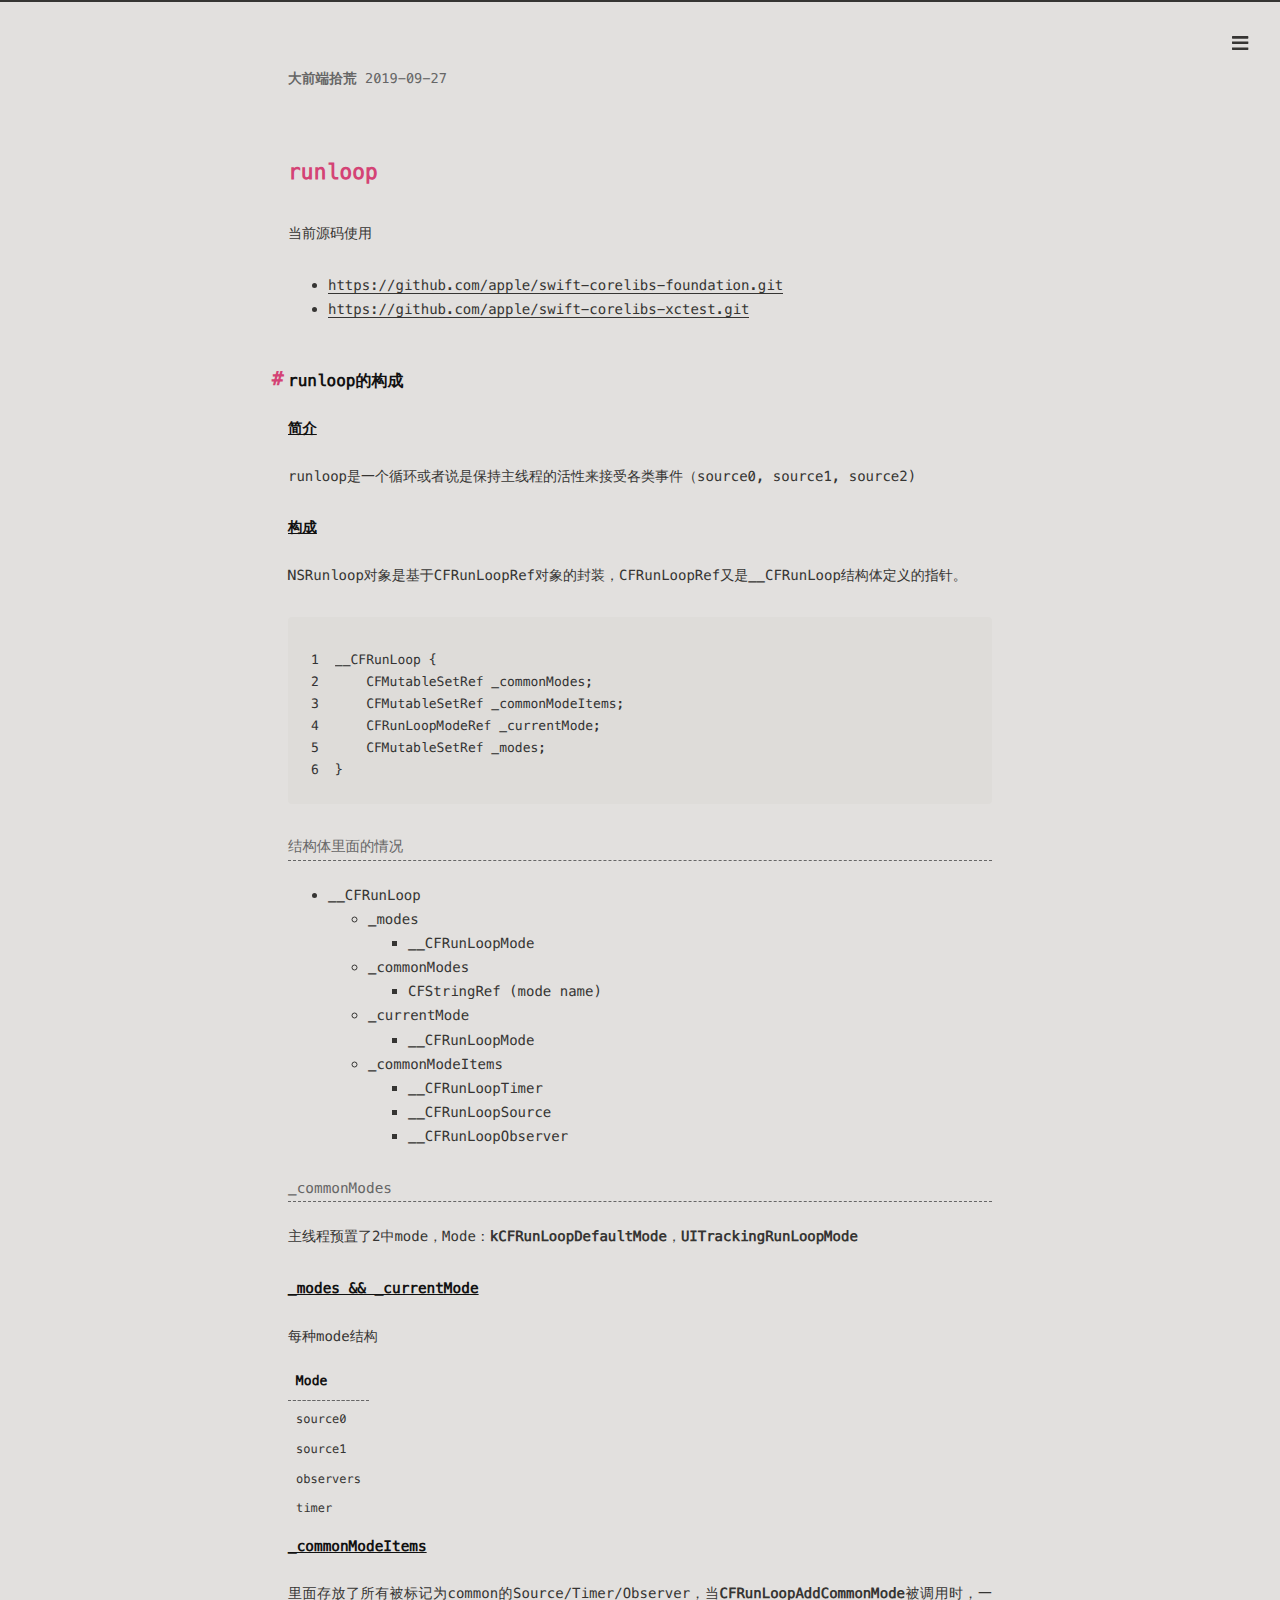
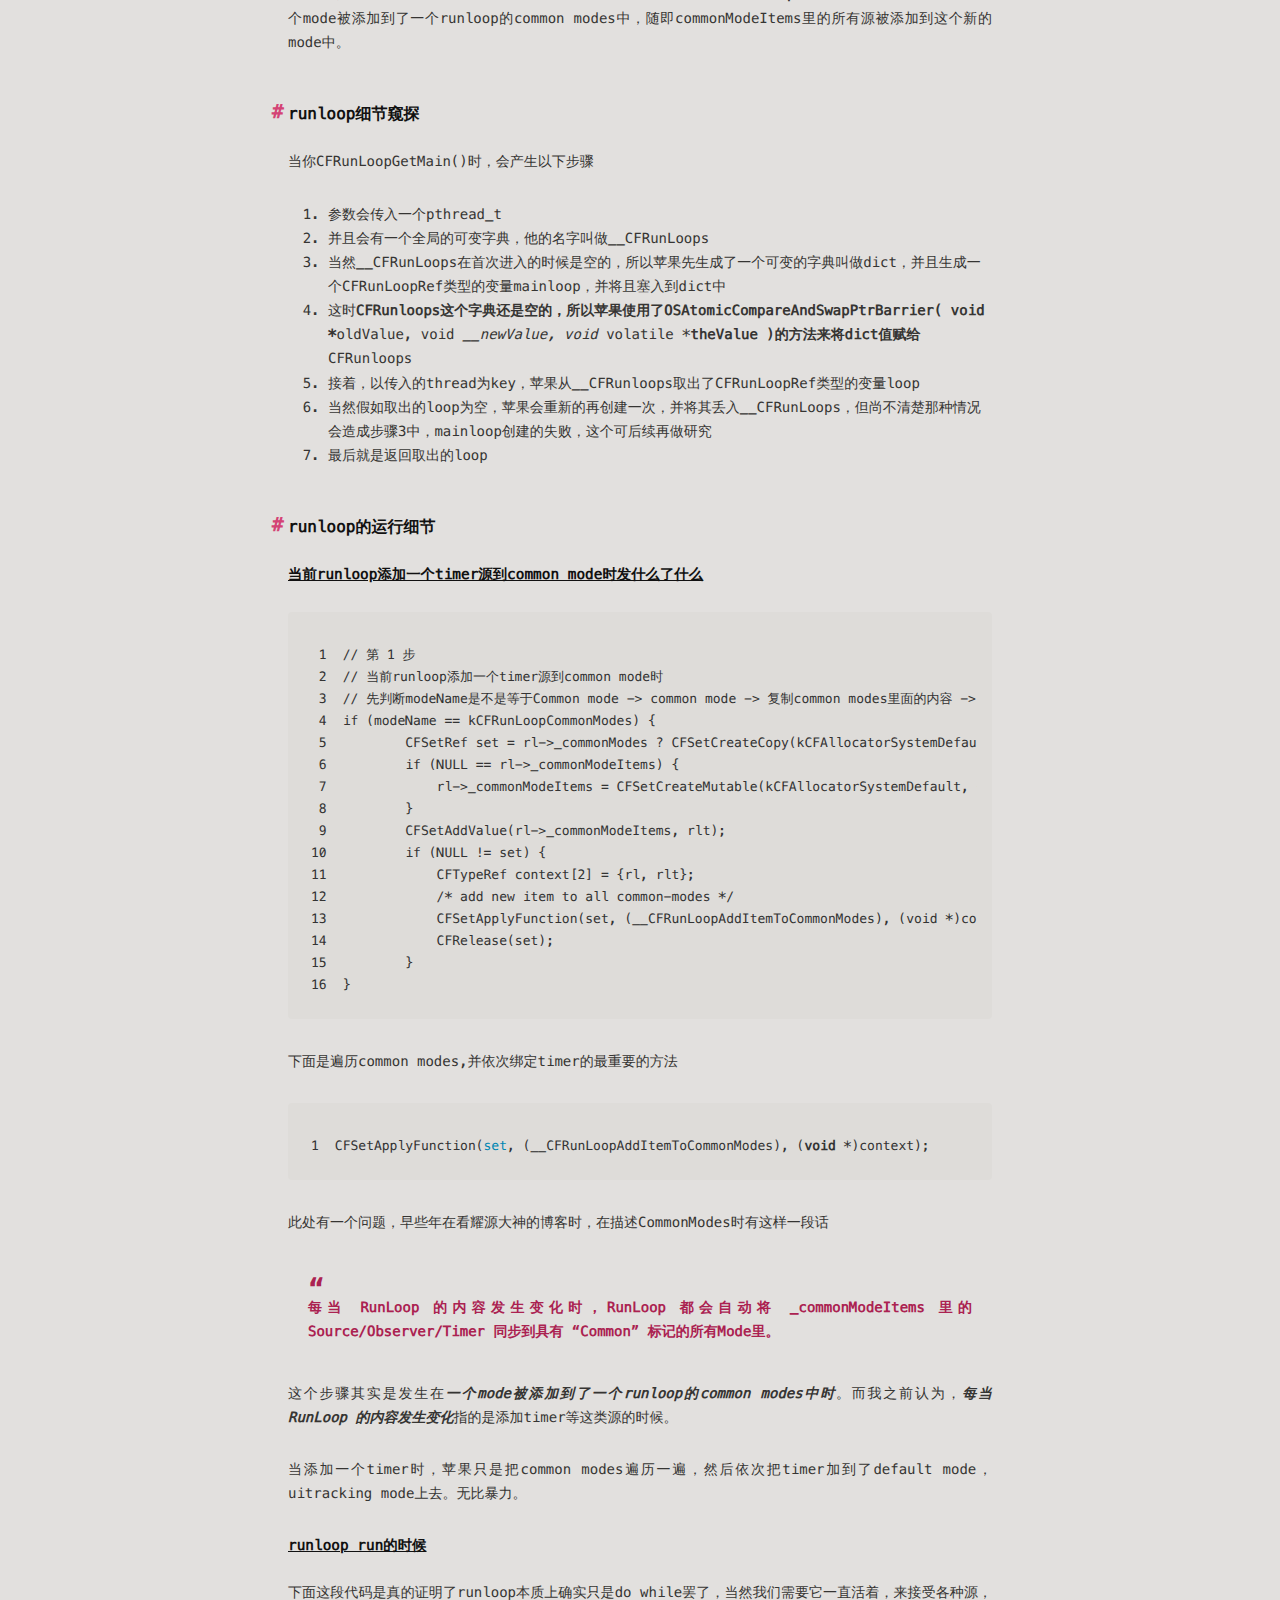
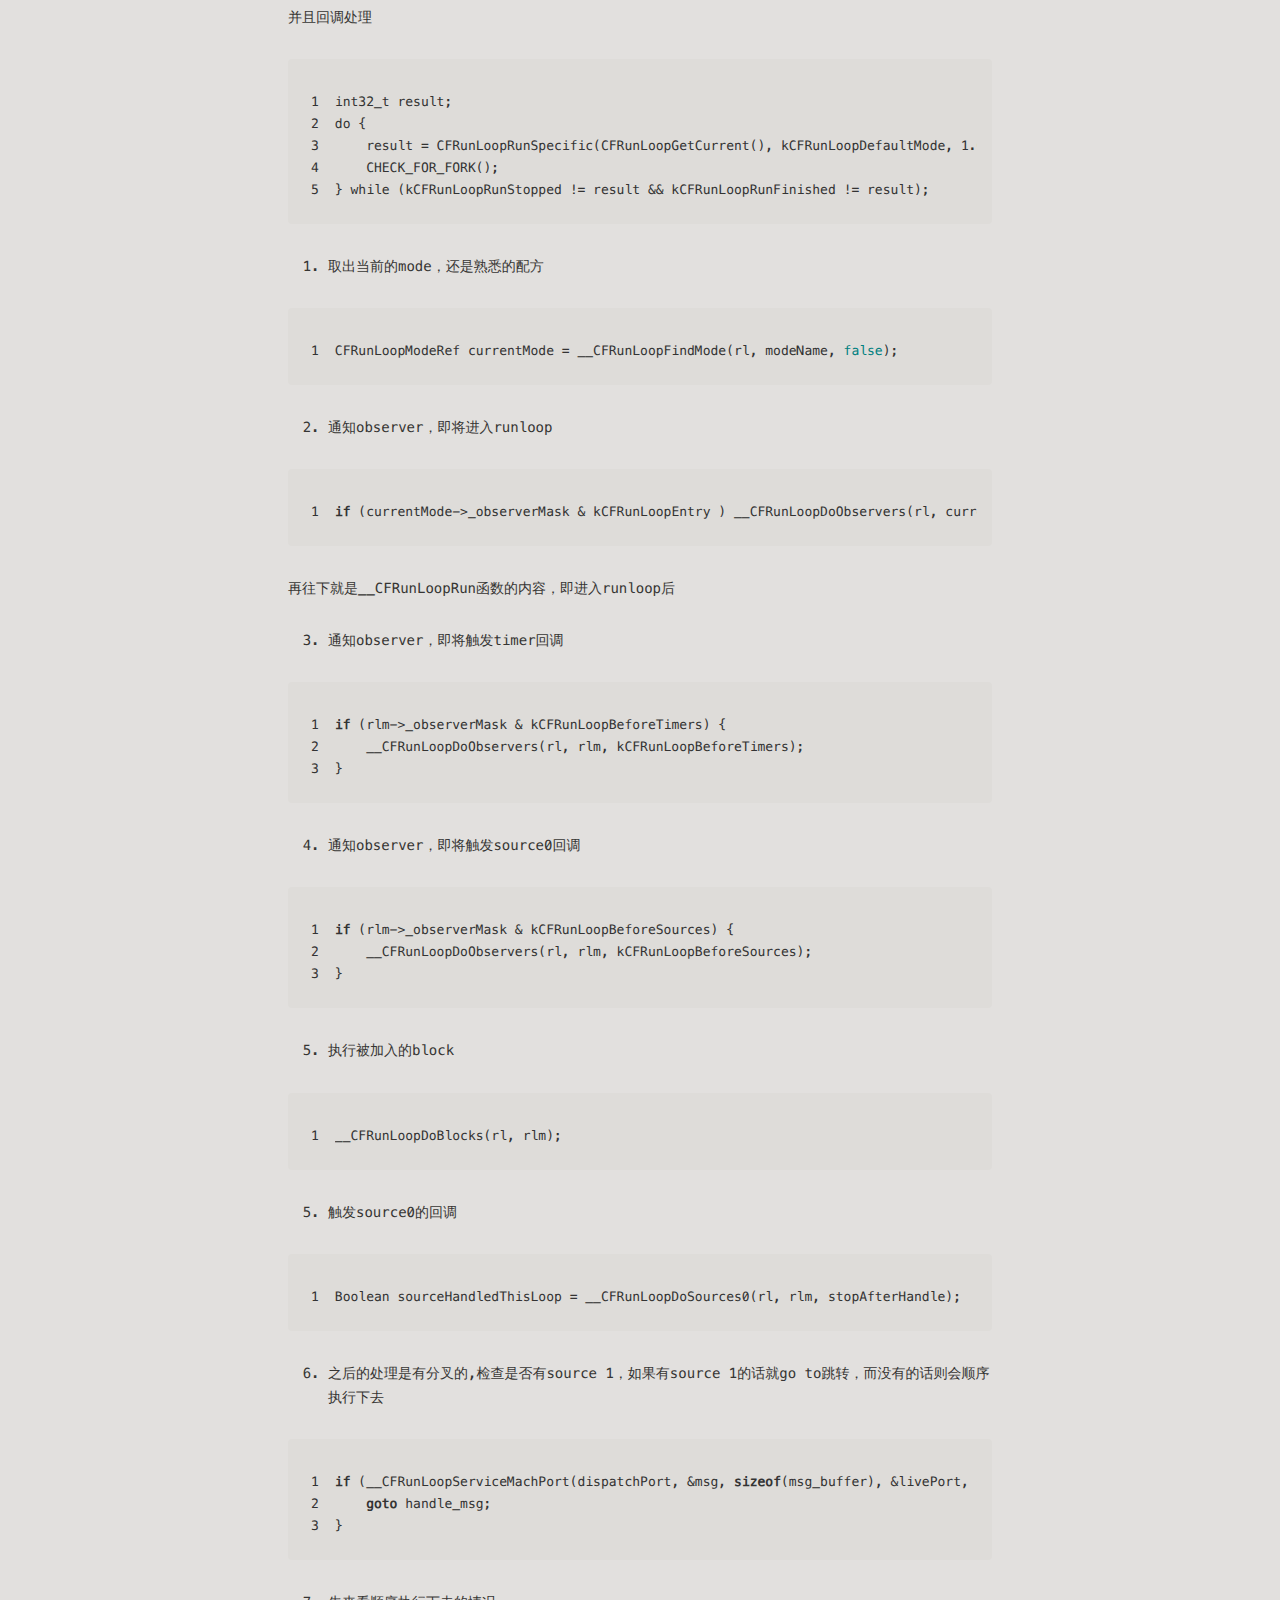
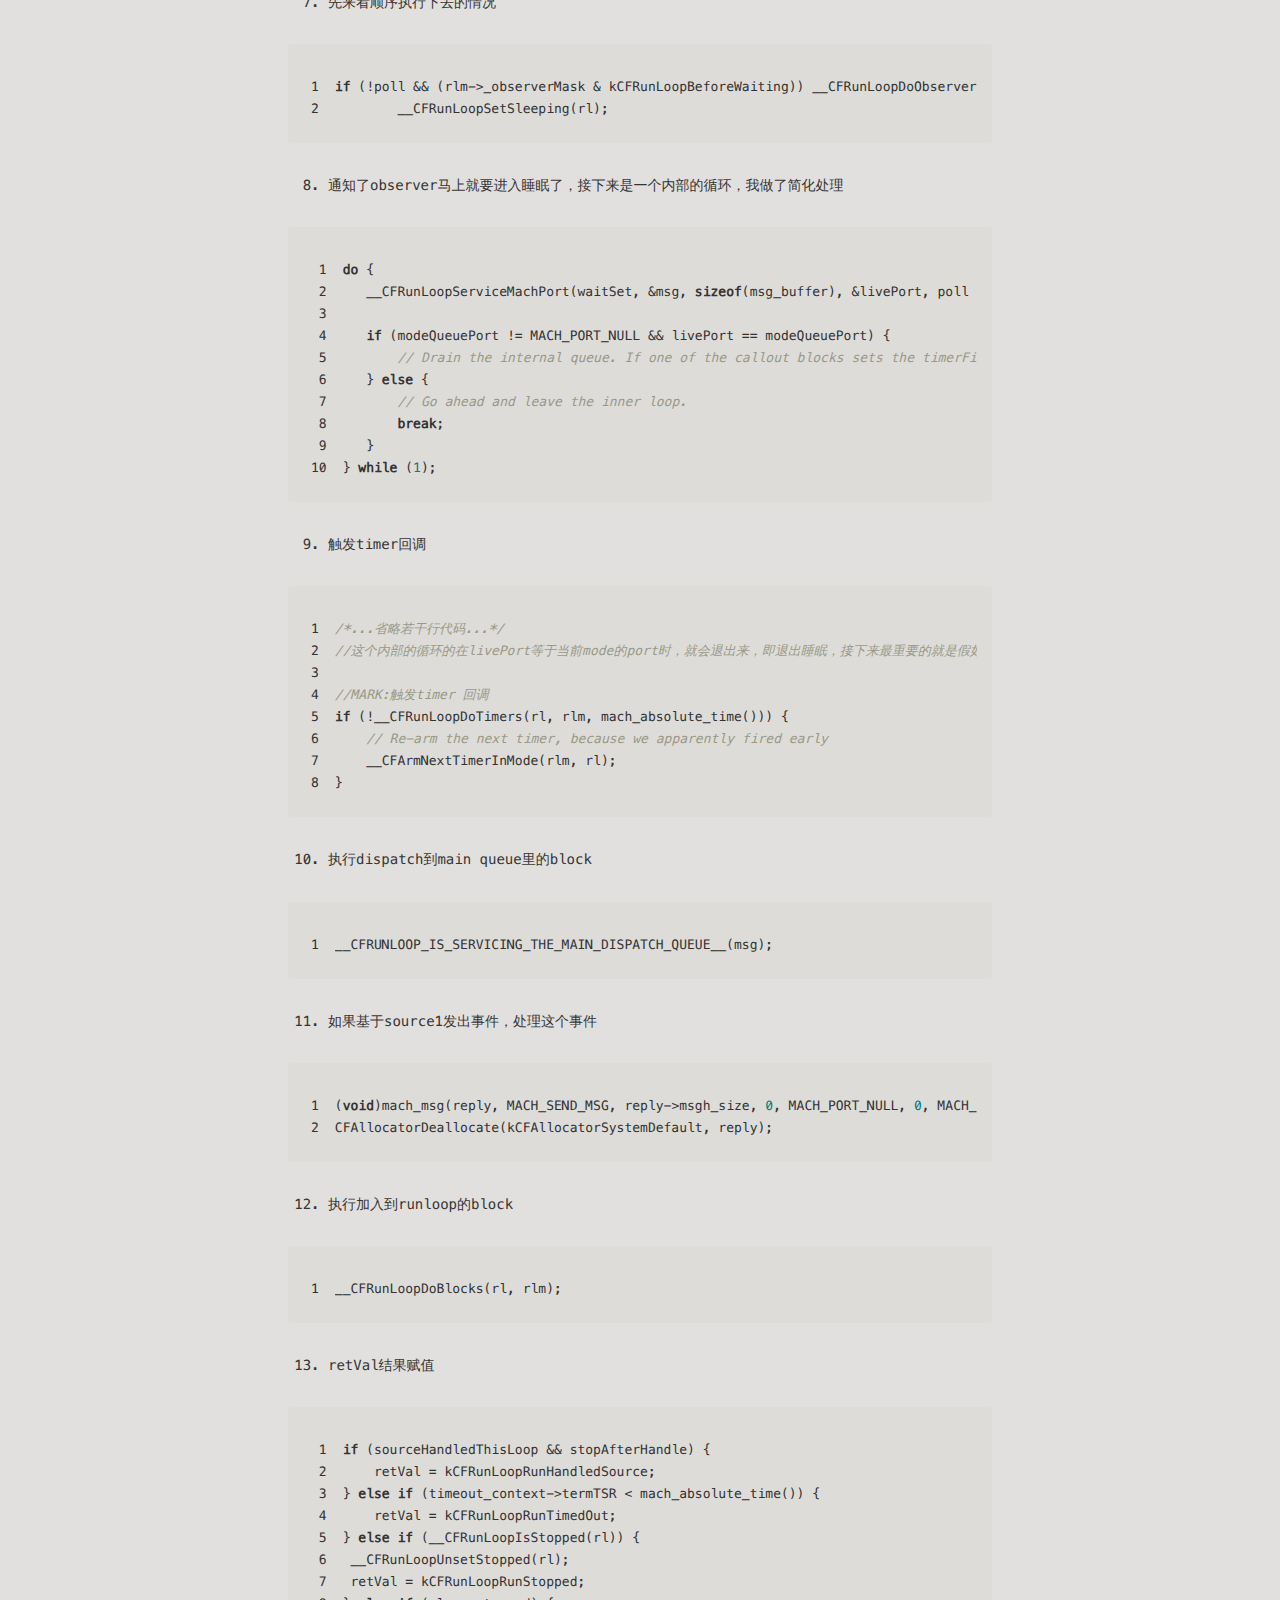
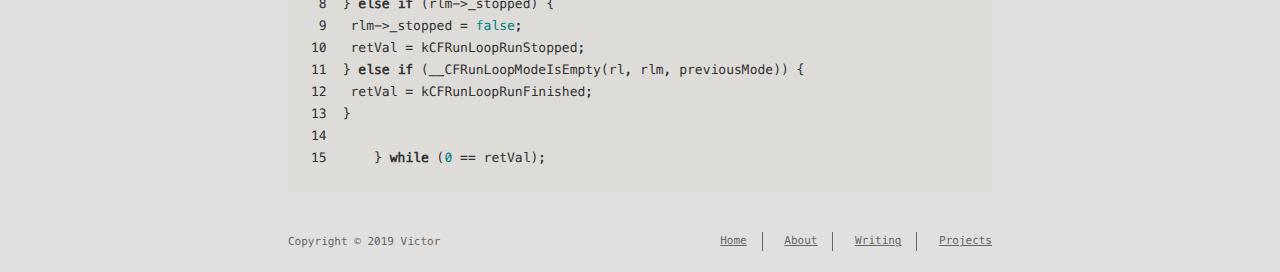
<file: 2019/09/27/runloop/index.html>
<!DOCTYPE html>
<html lang=zh>
<head><meta name="generator" content="Hexo 3.8.0">
    <!-- so meta -->
    <meta charset="utf-8">
    <meta http-equiv="X-UA-Compatible" content="IE=edge">
    <meta name="HandheldFriendly" content="True">
    <meta name="viewport" content="width=device-width, initial-scale=1, maximum-scale=1">
    <meta name="description" content="runloop当前源码使用  https://github.com/apple/swift-corelibs-foundation.git https://github.com/apple/swift-corelibs-xctest.git  runloop的构成简介runloop是一个循环或者说是保持主线程的活性来接受各类事件（source0, source1, source2)   构成NSR">
<meta property="og:type" content="article">
<meta property="og:title" content="大前端拾荒">
<meta property="og:url" content="http://yoursite.com/2019/09/27/runloop/index.html">
<meta property="og:site_name" content="大前端拾荒">
<meta property="og:description" content="runloop当前源码使用  https://github.com/apple/swift-corelibs-foundation.git https://github.com/apple/swift-corelibs-xctest.git  runloop的构成简介runloop是一个循环或者说是保持主线程的活性来接受各类事件（source0, source1, source2)   构成NSR">
<meta property="og:locale" content="zh-Hans">
<meta property="og:updated_time" content="2019-09-30T02:58:54.747Z">
<meta name="twitter:card" content="summary">
<meta name="twitter:title" content="大前端拾荒">
<meta name="twitter:description" content="runloop当前源码使用  https://github.com/apple/swift-corelibs-foundation.git https://github.com/apple/swift-corelibs-xctest.git  runloop的构成简介runloop是一个循环或者说是保持主线程的活性来接受各类事件（source0, source1, source2)   构成NSR">
    
    
        
          
              <link rel="shortcut icon" href="/images/favicon.ico">
          
        
        
          
            <link rel="icon" type="image/png" href="/images/favicon-192x192.png" sizes="192x192">
          
        
        
          
            <link rel="apple-touch-icon" sizes="180x180" href="/images/apple-touch-icon.png">
          
        
    
    <!-- title -->
    <title>大前端拾荒</title>
    <!-- styles -->
    <link rel="stylesheet" href="/css/style.css">
    <!-- persian styles -->
    
      <link rel="stylesheet" href="/css/rtl.css">
    
    <!-- rss -->
    
    
</head>

<body class="max-width mx-auto px3 ltr">
    
      <div id="header-post">
  <a id="menu-icon" href="#"><i class="fas fa-bars fa-lg"></i></a>
  <a id="menu-icon-tablet" href="#"><i class="fas fa-bars fa-lg"></i></a>
  <a id="top-icon-tablet" href="#" onclick="$('html, body').animate({ scrollTop: 0 }, 'fast');" style="display:none;"><i class="fas fa-chevron-up fa-lg"></i></a>
  <span id="menu">
    <span id="nav">
      <ul>
         
          <li><a href="/">Home</a></li>
         
          <li><a href="/about/">About</a></li>
         
          <li><a href="/archives/">Writing</a></li>
         
          <li><a href="/projects_url">Projects</a></li>
        
      </ul>
    </span>
    <br>
    <span id="actions">
      <ul>
        
        
        <li><a class="icon" href="/2019/06/13/nodejs中以stream上传文件/"><i class="fas fa-chevron-right" aria-hidden="true" onmouseover="$('#i-next').toggle();" onmouseout="$('#i-next').toggle();"></i></a></li>
        
        <li><a class="icon" href="#" onclick="$('html, body').animate({ scrollTop: 0 }, 'fast');"><i class="fas fa-chevron-up" aria-hidden="true" onmouseover="$('#i-top').toggle();" onmouseout="$('#i-top').toggle();"></i></a></li>
        <li><a class="icon" href="#"><i class="fas fa-share-alt" aria-hidden="true" onmouseover="$('#i-share').toggle();" onmouseout="$('#i-share').toggle();" onclick="$('#share').toggle();return false;"></i></a></li>
      </ul>
      <span id="i-prev" class="info" style="display:none;">Previous post</span>
      <span id="i-next" class="info" style="display:none;">Next post</span>
      <span id="i-top" class="info" style="display:none;">Back to top</span>
      <span id="i-share" class="info" style="display:none;">Share post</span>
    </span>
    <br>
    <div id="share" style="display: none">
      <ul>
  <li><a class="icon" href="http://www.facebook.com/sharer.php?u=http://yoursite.com/2019/09/27/runloop/"><i class="fab fa-facebook " aria-hidden="true"></i></a></li>
  <li><a class="icon" href="https://twitter.com/share?url=http://yoursite.com/2019/09/27/runloop/&text="><i class="fab fa-twitter " aria-hidden="true"></i></a></li>
  <li><a class="icon" href="http://www.linkedin.com/shareArticle?url=http://yoursite.com/2019/09/27/runloop/&title="><i class="fab fa-linkedin " aria-hidden="true"></i></a></li>
  <li><a class="icon" href="https://pinterest.com/pin/create/bookmarklet/?url=http://yoursite.com/2019/09/27/runloop/&is_video=false&description="><i class="fab fa-pinterest " aria-hidden="true"></i></a></li>
  <li><a class="icon" href="mailto:?subject=&body=Check out this article: http://yoursite.com/2019/09/27/runloop/"><i class="fas fa-envelope " aria-hidden="true"></i></a></li>
  <li><a class="icon" href="https://getpocket.com/save?url=http://yoursite.com/2019/09/27/runloop/&title="><i class="fab fa-get-pocket " aria-hidden="true"></i></a></li>
  <li><a class="icon" href="http://reddit.com/submit?url=http://yoursite.com/2019/09/27/runloop/&title="><i class="fab fa-reddit " aria-hidden="true"></i></a></li>
  <li><a class="icon" href="http://www.stumbleupon.com/submit?url=http://yoursite.com/2019/09/27/runloop/&title="><i class="fab fa-stumbleupon " aria-hidden="true"></i></a></li>
  <li><a class="icon" href="http://digg.com/submit?url=http://yoursite.com/2019/09/27/runloop/&title="><i class="fab fa-digg " aria-hidden="true"></i></a></li>
  <li><a class="icon" href="http://www.tumblr.com/share/link?url=http://yoursite.com/2019/09/27/runloop/&name=&description="><i class="fab fa-tumblr " aria-hidden="true"></i></a></li>
</ul>

    </div>
    <div id="toc">
      <ol class="toc"><li class="toc-item toc-level-1"><a class="toc-link" href="#runloop"><span class="toc-number">1.</span> <span class="toc-text">runloop</span></a><ol class="toc-child"><li class="toc-item toc-level-2"><a class="toc-link" href="#runloop的构成"><span class="toc-number">1.1.</span> <span class="toc-text">runloop的构成</span></a><ol class="toc-child"><li class="toc-item toc-level-3"><a class="toc-link" href="#简介"><span class="toc-number">1.1.1.</span> <span class="toc-text">简介</span></a></li><li class="toc-item toc-level-3"><a class="toc-link" href="#构成"><span class="toc-number">1.1.2.</span> <span class="toc-text">构成</span></a><ol class="toc-child"><li class="toc-item toc-level-4"><a class="toc-link" href="#结构体里面的情况"><span class="toc-number">1.1.2.1.</span> <span class="toc-text">结构体里面的情况</span></a></li><li class="toc-item toc-level-4"><a class="toc-link" href="#commonModes"><span class="toc-number">1.1.2.2.</span> <span class="toc-text">_commonModes</span></a></li></ol></li><li class="toc-item toc-level-3"><a class="toc-link" href="#modes-amp-amp-currentMode"><span class="toc-number">1.1.3.</span> <span class="toc-text">_modes &amp;&amp; _currentMode</span></a></li><li class="toc-item toc-level-3"><a class="toc-link" href="#commonModeItems"><span class="toc-number">1.1.4.</span> <span class="toc-text">_commonModeItems</span></a></li></ol></li><li class="toc-item toc-level-2"><a class="toc-link" href="#runloop细节窥探"><span class="toc-number">1.2.</span> <span class="toc-text">runloop细节窥探</span></a></li><li class="toc-item toc-level-2"><a class="toc-link" href="#runloop的运行细节"><span class="toc-number">1.3.</span> <span class="toc-text">runloop的运行细节</span></a><ol class="toc-child"><li class="toc-item toc-level-3"><a class="toc-link" href="#当前runloop添加一个timer源到common-mode时发什么了什么"><span class="toc-number">1.3.1.</span> <span class="toc-text">当前runloop添加一个timer源到common mode时发什么了什么</span></a></li><li class="toc-item toc-level-3"><a class="toc-link" href="#runloop-run的时候"><span class="toc-number">1.3.2.</span> <span class="toc-text">runloop run的时候</span></a></li></ol></li></ol></li></ol>
    </div>
  </span>
</div>

    
    <div class="content index py4">
        
        <article class="post" itemscope itemtype="http://schema.org/BlogPosting">
  <header>
    
    <h1 class="posttitle" itemprop="name headline">
        
    </h1>



    <div class="meta">
      <span class="author" itemprop="author" itemscope itemtype="http://schema.org/Person">
        <span itemprop="name">大前端拾荒</span>
      </span>
      
    <div class="postdate">
      
        <time datetime="2019-09-27T11:29:00.533Z" itemprop="datePublished">2019-09-27</time>
        
      
    </div>


      

      

    </div>
  </header>
  

  <div class="content" itemprop="articleBody">
    <h1 id="runloop"><a href="#runloop" class="headerlink" title="runloop"></a>runloop</h1><p>当前源码使用</p>
<ul>
<li><a href="https://github.com/apple/swift-corelibs-foundation.git" target="_blank" rel="noopener">https://github.com/apple/swift-corelibs-foundation.git</a></li>
<li><a href="https://github.com/apple/swift-corelibs-xctest.git" target="_blank" rel="noopener">https://github.com/apple/swift-corelibs-xctest.git</a></li>
</ul>
<h2 id="runloop的构成"><a href="#runloop的构成" class="headerlink" title="runloop的构成"></a>runloop的构成</h2><h3 id="简介"><a href="#简介" class="headerlink" title="简介"></a>简介</h3><p>runloop是一个循环或者说是保持主线程的活性来接受各类事件（source0, source1, source2)  </p>
<h3 id="构成"><a href="#构成" class="headerlink" title="构成"></a>构成</h3><p>NSRunloop对象是基于CFRunLoopRef对象的封装，CFRunLoopRef又是__CFRunLoop结构体定义的指针。</p>
<figure class="highlight plain"><table><tr><td class="gutter"><pre><span class="line">1</span><br><span class="line">2</span><br><span class="line">3</span><br><span class="line">4</span><br><span class="line">5</span><br><span class="line">6</span><br></pre></td><td class="code"><pre><span class="line">__CFRunLoop &#123;</span><br><span class="line">    CFMutableSetRef _commonModes;</span><br><span class="line">    CFMutableSetRef _commonModeItems;</span><br><span class="line">    CFRunLoopModeRef _currentMode;</span><br><span class="line">    CFMutableSetRef _modes;</span><br><span class="line">&#125;</span><br></pre></td></tr></table></figure>
<h4 id="结构体里面的情况"><a href="#结构体里面的情况" class="headerlink" title="结构体里面的情况"></a>结构体里面的情况</h4><ul>
<li>__CFRunLoop<ul>
<li>_modes<ul>
<li>__CFRunLoopMode</li>
</ul>
</li>
<li>_commonModes<ul>
<li>CFStringRef (mode name)</li>
</ul>
</li>
<li>_currentMode<ul>
<li>__CFRunLoopMode</li>
</ul>
</li>
<li>_commonModeItems<ul>
<li>__CFRunLoopTimer</li>
<li>__CFRunLoopSource</li>
<li>__CFRunLoopObserver</li>
</ul>
</li>
</ul>
</li>
</ul>
<h4 id="commonModes"><a href="#commonModes" class="headerlink" title="_commonModes"></a>_commonModes</h4><p>主线程预置了2中mode，Mode：<strong>kCFRunLoopDefaultMode</strong>，<strong>UITrackingRunLoopMode</strong></p>
<h3 id="modes-amp-amp-currentMode"><a href="#modes-amp-amp-currentMode" class="headerlink" title="_modes &amp;&amp; _currentMode"></a>_modes &amp;&amp; _currentMode</h3><p>每种mode结构</p>
<table>
<thead>
<tr>
<th>Mode</th>
</tr>
</thead>
<tbody>
<tr>
<td>source0</td>
</tr>
<tr>
<td>source1</td>
</tr>
<tr>
<td>observers</td>
</tr>
<tr>
<td>timer</td>
</tr>
</tbody>
</table>
<h3 id="commonModeItems"><a href="#commonModeItems" class="headerlink" title="_commonModeItems"></a>_commonModeItems</h3><p>里面存放了所有被标记为common的Source/Timer/Observer，当<strong>CFRunLoopAddCommonMode</strong>被调用时，一个mode被添加到了一个runloop的common modes中，随即commonModeItems里的所有源被添加到这个新的mode中。</p>
<h2 id="runloop细节窥探"><a href="#runloop细节窥探" class="headerlink" title="runloop细节窥探"></a>runloop细节窥探</h2><p>当你CFRunLoopGetMain()时，会产生以下步骤</p>
<ol>
<li>参数会传入一个pthread_t</li>
<li>并且会有一个全局的可变字典，他的名字叫做__CFRunLoops</li>
<li>当然__CFRunLoops在首次进入的时候是空的，所以苹果先生成了一个可变的字典叫做dict，并且生成一个CFRunLoopRef类型的变量mainloop，并将且塞入到dict中</li>
<li>这时<strong>CFRunloops这个字典还是空的，所以苹果使用了OSAtomicCompareAndSwapPtrBarrier( void *</strong>oldValue, void <em>__newValue, void </em> volatile *<strong>theValue )的方法来将dict值赋给</strong>CFRunloops</li>
<li>接着，以传入的thread为key，苹果从__CFRunloops取出了CFRunLoopRef类型的变量loop</li>
<li>当然假如取出的loop为空，苹果会重新的再创建一次，并将其丢入__CFRunLoops，但尚不清楚那种情况会造成步骤3中，mainloop创建的失败，这个可后续再做研究</li>
<li>最后就是返回取出的loop</li>
</ol>
<h2 id="runloop的运行细节"><a href="#runloop的运行细节" class="headerlink" title="runloop的运行细节"></a>runloop的运行细节</h2><h3 id="当前runloop添加一个timer源到common-mode时发什么了什么"><a href="#当前runloop添加一个timer源到common-mode时发什么了什么" class="headerlink" title="当前runloop添加一个timer源到common mode时发什么了什么"></a>当前runloop添加一个timer源到common mode时发什么了什么</h3><figure class="highlight plain"><table><tr><td class="gutter"><pre><span class="line">1</span><br><span class="line">2</span><br><span class="line">3</span><br><span class="line">4</span><br><span class="line">5</span><br><span class="line">6</span><br><span class="line">7</span><br><span class="line">8</span><br><span class="line">9</span><br><span class="line">10</span><br><span class="line">11</span><br><span class="line">12</span><br><span class="line">13</span><br><span class="line">14</span><br><span class="line">15</span><br><span class="line">16</span><br></pre></td><td class="code"><pre><span class="line">// 第 1 步</span><br><span class="line">// 当前runloop添加一个timer源到common mode时</span><br><span class="line">// 先判断modeName是不是等于Common mode -&gt; common mode -&gt; 复制common modes里面的内容 -&gt; 新的timer加入_commonModeItems -&gt; common modes里遍历每个mode（主要是default和UITracking），并将timer绑定到每个遍历的mode上</span><br><span class="line">if (modeName == kCFRunLoopCommonModes) &#123;</span><br><span class="line">	CFSetRef set = rl-&gt;_commonModes ? CFSetCreateCopy(kCFAllocatorSystemDefault, rl-&gt;_commonModes) : NULL;</span><br><span class="line">	if (NULL == rl-&gt;_commonModeItems) &#123;</span><br><span class="line">	    rl-&gt;_commonModeItems = CFSetCreateMutable(kCFAllocatorSystemDefault, 0, &amp;kCFTypeSetCallBacks);</span><br><span class="line">	&#125;</span><br><span class="line">	CFSetAddValue(rl-&gt;_commonModeItems, rlt);</span><br><span class="line">	if (NULL != set) &#123;</span><br><span class="line">	    CFTypeRef context[2] = &#123;rl, rlt&#125;;</span><br><span class="line">	    /* add new item to all common-modes */</span><br><span class="line">	    CFSetApplyFunction(set, (__CFRunLoopAddItemToCommonModes), (void *)context);</span><br><span class="line">	    CFRelease(set);</span><br><span class="line">	&#125;</span><br><span class="line">&#125;</span><br></pre></td></tr></table></figure>
<p>下面是遍历common modes,并依次绑定timer的最重要的方法</p>
<figure class="highlight c"><table><tr><td class="gutter"><pre><span class="line">1</span><br></pre></td><td class="code"><pre><span class="line">CFSetApplyFunction(<span class="built_in">set</span>, (__CFRunLoopAddItemToCommonModes), (<span class="keyword">void</span> *)context);</span><br></pre></td></tr></table></figure>
<p>此处有一个问题，早些年在看耀源大神的博客时，在描述CommonModes时有这样一段话</p>
<blockquote>
<p>每当 RunLoop 的内容发生变化时，RunLoop 都会自动将 _commonModeItems 里的 Source/Observer/Timer 同步到具有 “Common” 标记的所有Mode里。</p>
</blockquote>
<p>这个步骤其实是发生在<strong><em>一个mode被添加到了一个runloop的common modes中时</em></strong>。而我之前认为，<strong><em>每当 RunLoop 的内容发生变化</em></strong>指的是添加timer等这类源的时候。</p>
<p>当添加一个timer时，苹果只是把common modes遍历一遍，然后依次把timer加到了default mode，uitracking mode上去。无比暴力。</p>
<h3 id="runloop-run的时候"><a href="#runloop-run的时候" class="headerlink" title="runloop run的时候"></a>runloop run的时候</h3><p>下面这段代码是真的证明了runloop本质上确实只是do while罢了，当然我们需要它一直活着，来接受各种源，并且回调处理</p>
<figure class="highlight plain"><table><tr><td class="gutter"><pre><span class="line">1</span><br><span class="line">2</span><br><span class="line">3</span><br><span class="line">4</span><br><span class="line">5</span><br></pre></td><td class="code"><pre><span class="line">int32_t result;</span><br><span class="line">do &#123;</span><br><span class="line">    result = CFRunLoopRunSpecific(CFRunLoopGetCurrent(), kCFRunLoopDefaultMode, 1.0e10, false);</span><br><span class="line">    CHECK_FOR_FORK();</span><br><span class="line">&#125; while (kCFRunLoopRunStopped != result &amp;&amp; kCFRunLoopRunFinished != result);</span><br></pre></td></tr></table></figure>
<ol>
<li>取出当前的mode，还是熟悉的配方</li>
</ol>
<figure class="highlight c"><table><tr><td class="gutter"><pre><span class="line">1</span><br></pre></td><td class="code"><pre><span class="line">CFRunLoopModeRef currentMode = __CFRunLoopFindMode(rl, modeName, <span class="literal">false</span>);</span><br></pre></td></tr></table></figure>
<ol start="2">
<li>通知observer，即将进入runloop</li>
</ol>
<figure class="highlight c"><table><tr><td class="gutter"><pre><span class="line">1</span><br></pre></td><td class="code"><pre><span class="line"><span class="keyword">if</span> (currentMode-&gt;_observerMask &amp; kCFRunLoopEntry ) __CFRunLoopDoObservers(rl, currentMode, kCFRunLoopEntry);</span><br></pre></td></tr></table></figure>
<p>再往下就是__CFRunLoopRun函数的内容，即进入runloop后</p>
<ol start="3">
<li>通知observer，即将触发timer回调</li>
</ol>
<figure class="highlight c"><table><tr><td class="gutter"><pre><span class="line">1</span><br><span class="line">2</span><br><span class="line">3</span><br></pre></td><td class="code"><pre><span class="line"><span class="keyword">if</span> (rlm-&gt;_observerMask &amp; kCFRunLoopBeforeTimers) &#123;</span><br><span class="line">    __CFRunLoopDoObservers(rl, rlm, kCFRunLoopBeforeTimers);</span><br><span class="line">&#125;</span><br></pre></td></tr></table></figure>
<ol start="4">
<li>通知observer，即将触发source0回调</li>
</ol>
<figure class="highlight c"><table><tr><td class="gutter"><pre><span class="line">1</span><br><span class="line">2</span><br><span class="line">3</span><br></pre></td><td class="code"><pre><span class="line"><span class="keyword">if</span> (rlm-&gt;_observerMask &amp; kCFRunLoopBeforeSources) &#123;</span><br><span class="line">    __CFRunLoopDoObservers(rl, rlm, kCFRunLoopBeforeSources);</span><br><span class="line">&#125;</span><br></pre></td></tr></table></figure>
<ol start="5">
<li>执行被加入的block</li>
</ol>
<figure class="highlight c"><table><tr><td class="gutter"><pre><span class="line">1</span><br></pre></td><td class="code"><pre><span class="line">__CFRunLoopDoBlocks(rl, rlm);</span><br></pre></td></tr></table></figure>
<ol start="5">
<li>触发source0的回调</li>
</ol>
<figure class="highlight c"><table><tr><td class="gutter"><pre><span class="line">1</span><br></pre></td><td class="code"><pre><span class="line">Boolean sourceHandledThisLoop = __CFRunLoopDoSources0(rl, rlm, stopAfterHandle);</span><br></pre></td></tr></table></figure>
<ol start="6">
<li>之后的处理是有分叉的,检查是否有source 1，如果有source 1的话就go to跳转，而没有的话则会顺序执行下去</li>
</ol>
<figure class="highlight c"><table><tr><td class="gutter"><pre><span class="line">1</span><br><span class="line">2</span><br><span class="line">3</span><br></pre></td><td class="code"><pre><span class="line"><span class="keyword">if</span> (__CFRunLoopServiceMachPort(dispatchPort, &amp;msg, <span class="keyword">sizeof</span>(msg_buffer), &amp;livePort, <span class="number">0</span>, &amp;voucherState, <span class="literal">NULL</span>, rl, rlm)) &#123;</span><br><span class="line">    <span class="keyword">goto</span> handle_msg;</span><br><span class="line">&#125;</span><br></pre></td></tr></table></figure>
<ol start="7">
<li>先来看顺序执行下去的情况</li>
</ol>
<figure class="highlight c"><table><tr><td class="gutter"><pre><span class="line">1</span><br><span class="line">2</span><br></pre></td><td class="code"><pre><span class="line"><span class="keyword">if</span> (!poll &amp;&amp; (rlm-&gt;_observerMask &amp; kCFRunLoopBeforeWaiting)) __CFRunLoopDoObservers(rl, rlm, kCFRunLoopBeforeWaiting);</span><br><span class="line">	__CFRunLoopSetSleeping(rl);</span><br></pre></td></tr></table></figure>
<ol start="8">
<li>通知了observer马上就要进入睡眠了，接下来是一个内部的循环，我做了简化处理</li>
</ol>
<figure class="highlight c"><table><tr><td class="gutter"><pre><span class="line">1</span><br><span class="line">2</span><br><span class="line">3</span><br><span class="line">4</span><br><span class="line">5</span><br><span class="line">6</span><br><span class="line">7</span><br><span class="line">8</span><br><span class="line">9</span><br><span class="line">10</span><br></pre></td><td class="code"><pre><span class="line"><span class="keyword">do</span> &#123;            </span><br><span class="line">   __CFRunLoopServiceMachPort(waitSet, &amp;msg, <span class="keyword">sizeof</span>(msg_buffer), &amp;livePort, poll ? <span class="number">0</span> : TIMEOUT_INFINITY, &amp;voucherState, &amp;voucherCopy, rl, rlm);</span><br><span class="line">   </span><br><span class="line">   <span class="keyword">if</span> (modeQueuePort != MACH_PORT_NULL &amp;&amp; livePort == modeQueuePort) &#123;</span><br><span class="line">       <span class="comment">// Drain the internal queue. If one of the callout blocks sets the timerFired flag, break out and service the timer.</span></span><br><span class="line">   &#125; <span class="keyword">else</span> &#123;</span><br><span class="line">       <span class="comment">// Go ahead and leave the inner loop.</span></span><br><span class="line">       <span class="keyword">break</span>;</span><br><span class="line">   &#125;</span><br><span class="line">&#125; <span class="keyword">while</span> (<span class="number">1</span>);</span><br></pre></td></tr></table></figure>
<ol start="9">
<li>触发timer回调</li>
</ol>
<figure class="highlight c"><table><tr><td class="gutter"><pre><span class="line">1</span><br><span class="line">2</span><br><span class="line">3</span><br><span class="line">4</span><br><span class="line">5</span><br><span class="line">6</span><br><span class="line">7</span><br><span class="line">8</span><br></pre></td><td class="code"><pre><span class="line"><span class="comment">/*...省略若干行代码...*/</span></span><br><span class="line"><span class="comment">//这个内部的循环的在livePort等于当前mode的port时，就会退出来，即退出睡眠，接下来最重要的就是假如有source 1时的情况</span></span><br><span class="line"></span><br><span class="line"><span class="comment">//MARK:触发timer 回调</span></span><br><span class="line"><span class="keyword">if</span> (!__CFRunLoopDoTimers(rl, rlm, mach_absolute_time())) &#123;</span><br><span class="line">    <span class="comment">// Re-arm the next timer, because we apparently fired early</span></span><br><span class="line">    __CFArmNextTimerInMode(rlm, rl);</span><br><span class="line">&#125;</span><br></pre></td></tr></table></figure>
<ol start="10">
<li>执行dispatch到main queue里的block</li>
</ol>
<figure class="highlight c"><table><tr><td class="gutter"><pre><span class="line">1</span><br></pre></td><td class="code"><pre><span class="line">__CFRUNLOOP_IS_SERVICING_THE_MAIN_DISPATCH_QUEUE__(msg);</span><br></pre></td></tr></table></figure>
<ol start="11">
<li>如果基于source1发出事件，处理这个事件</li>
</ol>
<figure class="highlight c"><table><tr><td class="gutter"><pre><span class="line">1</span><br><span class="line">2</span><br></pre></td><td class="code"><pre><span class="line">(<span class="keyword">void</span>)mach_msg(reply, MACH_SEND_MSG, reply-&gt;msgh_size, <span class="number">0</span>, MACH_PORT_NULL, <span class="number">0</span>, MACH_PORT_NULL);</span><br><span class="line">CFAllocatorDeallocate(kCFAllocatorSystemDefault, reply);</span><br></pre></td></tr></table></figure>
<ol start="12">
<li>执行加入到runloop的block</li>
</ol>
<figure class="highlight c"><table><tr><td class="gutter"><pre><span class="line">1</span><br></pre></td><td class="code"><pre><span class="line">__CFRunLoopDoBlocks(rl, rlm);</span><br></pre></td></tr></table></figure>
<ol start="13">
<li>retVal结果赋值</li>
</ol>
<figure class="highlight c"><table><tr><td class="gutter"><pre><span class="line">1</span><br><span class="line">2</span><br><span class="line">3</span><br><span class="line">4</span><br><span class="line">5</span><br><span class="line">6</span><br><span class="line">7</span><br><span class="line">8</span><br><span class="line">9</span><br><span class="line">10</span><br><span class="line">11</span><br><span class="line">12</span><br><span class="line">13</span><br><span class="line">14</span><br><span class="line">15</span><br></pre></td><td class="code"><pre><span class="line"><span class="keyword">if</span> (sourceHandledThisLoop &amp;&amp; stopAfterHandle) &#123;</span><br><span class="line">    retVal = kCFRunLoopRunHandledSource;</span><br><span class="line">&#125; <span class="keyword">else</span> <span class="keyword">if</span> (timeout_context-&gt;termTSR &lt; mach_absolute_time()) &#123;</span><br><span class="line">    retVal = kCFRunLoopRunTimedOut;</span><br><span class="line">&#125; <span class="keyword">else</span> <span class="keyword">if</span> (__CFRunLoopIsStopped(rl)) &#123;</span><br><span class="line"> __CFRunLoopUnsetStopped(rl);</span><br><span class="line"> retVal = kCFRunLoopRunStopped;</span><br><span class="line">&#125; <span class="keyword">else</span> <span class="keyword">if</span> (rlm-&gt;_stopped) &#123;</span><br><span class="line"> rlm-&gt;_stopped = <span class="literal">false</span>;</span><br><span class="line"> retVal = kCFRunLoopRunStopped;</span><br><span class="line">&#125; <span class="keyword">else</span> <span class="keyword">if</span> (__CFRunLoopModeIsEmpty(rl, rlm, previousMode)) &#123;</span><br><span class="line"> retVal = kCFRunLoopRunFinished;</span><br><span class="line">&#125;</span><br><span class="line"></span><br><span class="line">    &#125; <span class="keyword">while</span> (<span class="number">0</span> == retVal);</span><br></pre></td></tr></table></figure>
  </div>
</article>



        
          <div id="footer-post-container">
  <div id="footer-post">

    <div id="nav-footer" style="display: none">
      <ul>
         
          <li><a href="/">Home</a></li>
         
          <li><a href="/about/">About</a></li>
         
          <li><a href="/archives/">Writing</a></li>
         
          <li><a href="/projects_url">Projects</a></li>
        
      </ul>
    </div>

    <div id="toc-footer" style="display: none">
      <ol class="toc"><li class="toc-item toc-level-1"><a class="toc-link" href="#runloop"><span class="toc-number">1.</span> <span class="toc-text">runloop</span></a><ol class="toc-child"><li class="toc-item toc-level-2"><a class="toc-link" href="#runloop的构成"><span class="toc-number">1.1.</span> <span class="toc-text">runloop的构成</span></a><ol class="toc-child"><li class="toc-item toc-level-3"><a class="toc-link" href="#简介"><span class="toc-number">1.1.1.</span> <span class="toc-text">简介</span></a></li><li class="toc-item toc-level-3"><a class="toc-link" href="#构成"><span class="toc-number">1.1.2.</span> <span class="toc-text">构成</span></a><ol class="toc-child"><li class="toc-item toc-level-4"><a class="toc-link" href="#结构体里面的情况"><span class="toc-number">1.1.2.1.</span> <span class="toc-text">结构体里面的情况</span></a></li><li class="toc-item toc-level-4"><a class="toc-link" href="#commonModes"><span class="toc-number">1.1.2.2.</span> <span class="toc-text">_commonModes</span></a></li></ol></li><li class="toc-item toc-level-3"><a class="toc-link" href="#modes-amp-amp-currentMode"><span class="toc-number">1.1.3.</span> <span class="toc-text">_modes &amp;&amp; _currentMode</span></a></li><li class="toc-item toc-level-3"><a class="toc-link" href="#commonModeItems"><span class="toc-number">1.1.4.</span> <span class="toc-text">_commonModeItems</span></a></li></ol></li><li class="toc-item toc-level-2"><a class="toc-link" href="#runloop细节窥探"><span class="toc-number">1.2.</span> <span class="toc-text">runloop细节窥探</span></a></li><li class="toc-item toc-level-2"><a class="toc-link" href="#runloop的运行细节"><span class="toc-number">1.3.</span> <span class="toc-text">runloop的运行细节</span></a><ol class="toc-child"><li class="toc-item toc-level-3"><a class="toc-link" href="#当前runloop添加一个timer源到common-mode时发什么了什么"><span class="toc-number">1.3.1.</span> <span class="toc-text">当前runloop添加一个timer源到common mode时发什么了什么</span></a></li><li class="toc-item toc-level-3"><a class="toc-link" href="#runloop-run的时候"><span class="toc-number">1.3.2.</span> <span class="toc-text">runloop run的时候</span></a></li></ol></li></ol></li></ol>
    </div>

    <div id="share-footer" style="display: none">
      <ul>
  <li><a class="icon" href="http://www.facebook.com/sharer.php?u=http://yoursite.com/2019/09/27/runloop/"><i class="fab fa-facebook fa-lg" aria-hidden="true"></i></a></li>
  <li><a class="icon" href="https://twitter.com/share?url=http://yoursite.com/2019/09/27/runloop/&text="><i class="fab fa-twitter fa-lg" aria-hidden="true"></i></a></li>
  <li><a class="icon" href="http://www.linkedin.com/shareArticle?url=http://yoursite.com/2019/09/27/runloop/&title="><i class="fab fa-linkedin fa-lg" aria-hidden="true"></i></a></li>
  <li><a class="icon" href="https://pinterest.com/pin/create/bookmarklet/?url=http://yoursite.com/2019/09/27/runloop/&is_video=false&description="><i class="fab fa-pinterest fa-lg" aria-hidden="true"></i></a></li>
  <li><a class="icon" href="mailto:?subject=&body=Check out this article: http://yoursite.com/2019/09/27/runloop/"><i class="fas fa-envelope fa-lg" aria-hidden="true"></i></a></li>
  <li><a class="icon" href="https://getpocket.com/save?url=http://yoursite.com/2019/09/27/runloop/&title="><i class="fab fa-get-pocket fa-lg" aria-hidden="true"></i></a></li>
  <li><a class="icon" href="http://reddit.com/submit?url=http://yoursite.com/2019/09/27/runloop/&title="><i class="fab fa-reddit fa-lg" aria-hidden="true"></i></a></li>
  <li><a class="icon" href="http://www.stumbleupon.com/submit?url=http://yoursite.com/2019/09/27/runloop/&title="><i class="fab fa-stumbleupon fa-lg" aria-hidden="true"></i></a></li>
  <li><a class="icon" href="http://digg.com/submit?url=http://yoursite.com/2019/09/27/runloop/&title="><i class="fab fa-digg fa-lg" aria-hidden="true"></i></a></li>
  <li><a class="icon" href="http://www.tumblr.com/share/link?url=http://yoursite.com/2019/09/27/runloop/&name=&description="><i class="fab fa-tumblr fa-lg" aria-hidden="true"></i></a></li>
</ul>

    </div>

    <div id="actions-footer">
        <a id="menu" class="icon" href="#" onclick="$('#nav-footer').toggle();return false;"><i class="fas fa-bars fa-lg" aria-hidden="true"></i> Menu</a>
        <a id="toc" class="icon" href="#" onclick="$('#toc-footer').toggle();return false;"><i class="fas fa-list fa-lg" aria-hidden="true"></i> TOC</a>
        <a id="share" class="icon" href="#" onclick="$('#share-footer').toggle();return false;"><i class="fas fa-share-alt fa-lg" aria-hidden="true"></i> Share</a>
        <a id="top" style="display:none" class="icon" href="#" onclick="$('html, body').animate({ scrollTop: 0 }, 'fast');"><i class="fas fa-chevron-up fa-lg" aria-hidden="true"></i> Top</a>
    </div>

  </div>
</div>

        
        <footer id="footer">
  <div class="footer-left">
    Copyright &copy; 2019 Victor
  </div>
  <div class="footer-right">
    <nav>
      <ul>
         
          <li><a href="/">Home</a></li>
         
          <li><a href="/about/">About</a></li>
         
          <li><a href="/archives/">Writing</a></li>
         
          <li><a href="/projects_url">Projects</a></li>
        
      </ul>
    </nav>
  </div>
</footer>

    </div>
    <!-- styles -->
<link rel="stylesheet" href="/lib/font-awesome/css/all.min.css">
<link rel="stylesheet" href="/lib/justified-gallery/css/justifiedGallery.min.css">

    <!-- jquery -->
<script src="/lib/jquery/jquery.min.js"></script>
<script src="/lib/justified-gallery/js/jquery.justifiedGallery.min.js"></script>
<!-- clipboard -->

  <script src="/lib/clipboard/clipboard.min.js"></script>
  <script type="text/javascript">
  $(function() {
    // copy-btn HTML
    var btn = "<span class=\"btn-copy tooltipped tooltipped-sw\" aria-label=\"Copy to clipboard!\">";
    btn += '<i class="far fa-clone"></i>';
    btn += '</span>'; 
    // mount it!
    $(".highlight .code pre").before(btn);
    var clip = new ClipboardJS('.btn-copy', {
      target: function(trigger) {
        return trigger.nextElementSibling;
      }
    });
    clip.on('success', function(e) {
      e.trigger.setAttribute('aria-label', "Copied!");
      e.clearSelection();
    })
  })
  </script>

<script src="/js/main.js"></script>
<!-- search -->

<!-- Google Analytics -->

<!-- Baidu Analytics -->

<!-- Disqus Comments -->


</body>
</html>
</file>
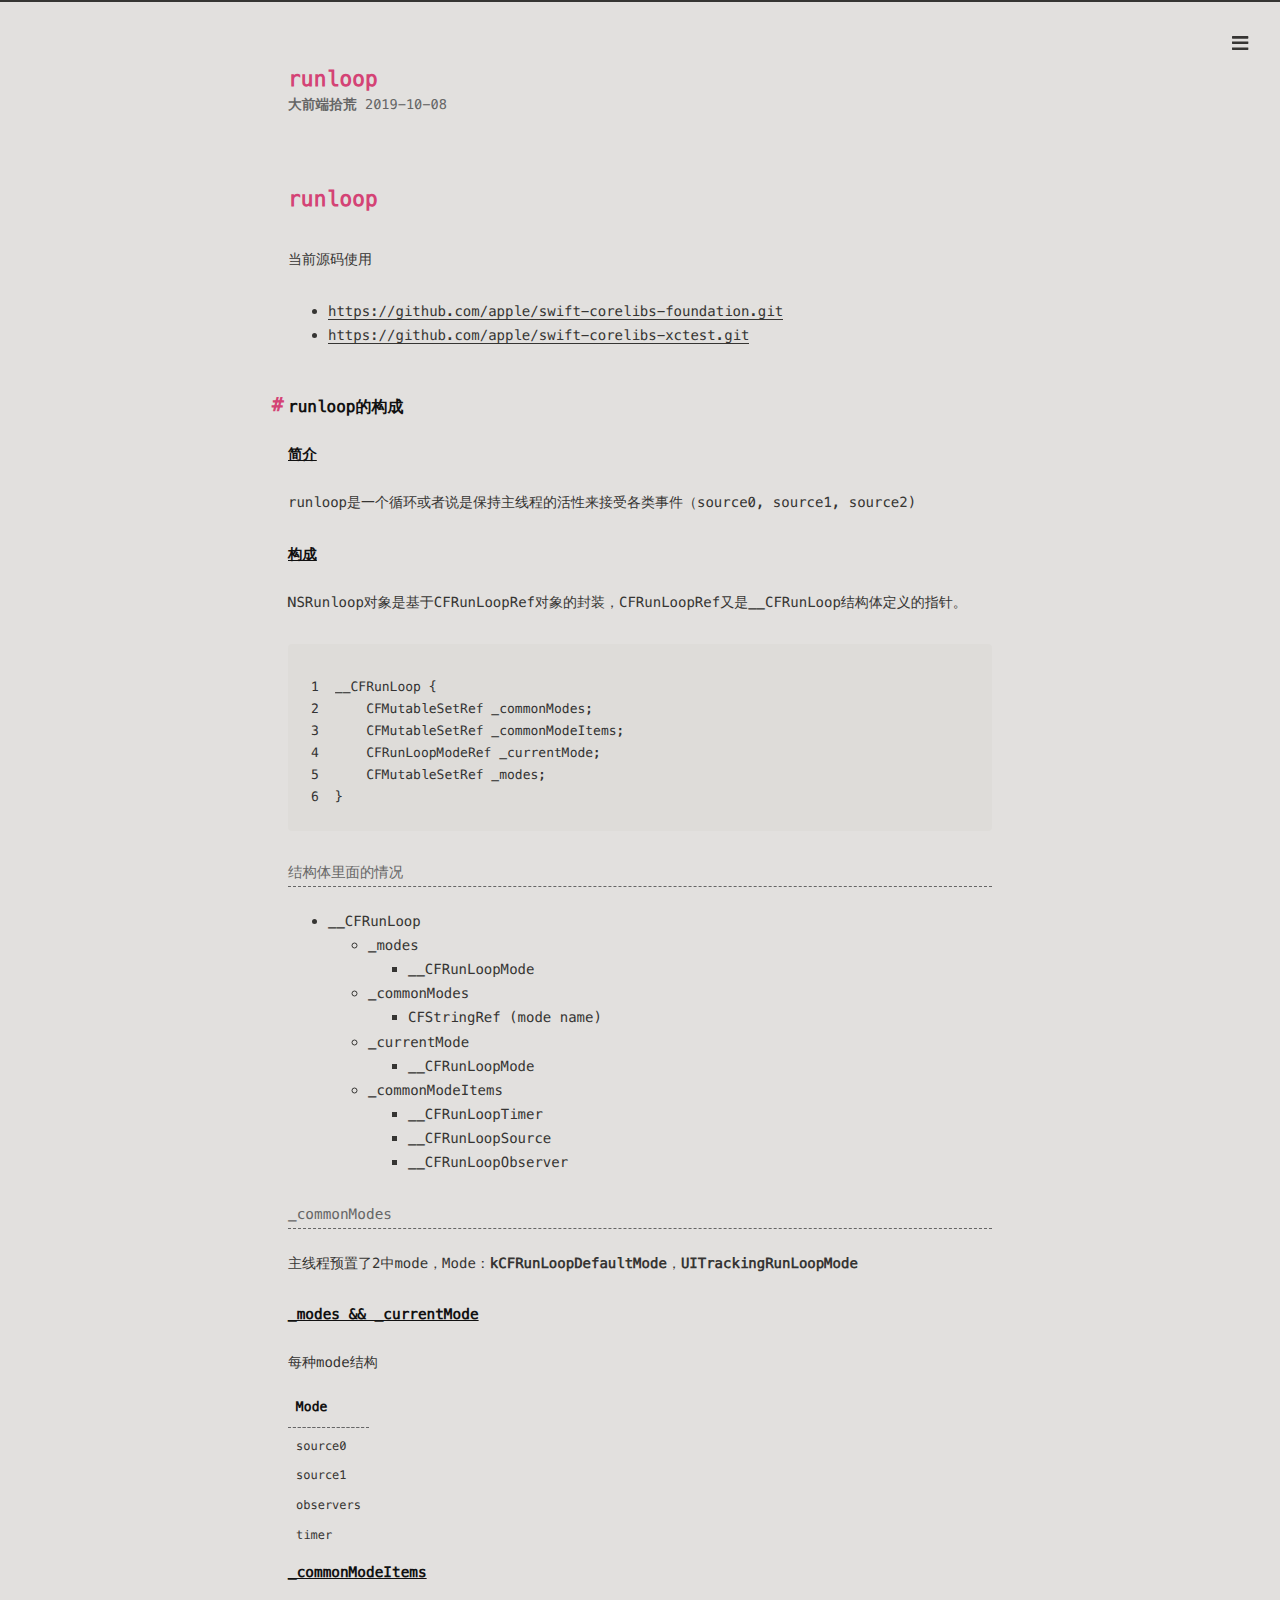
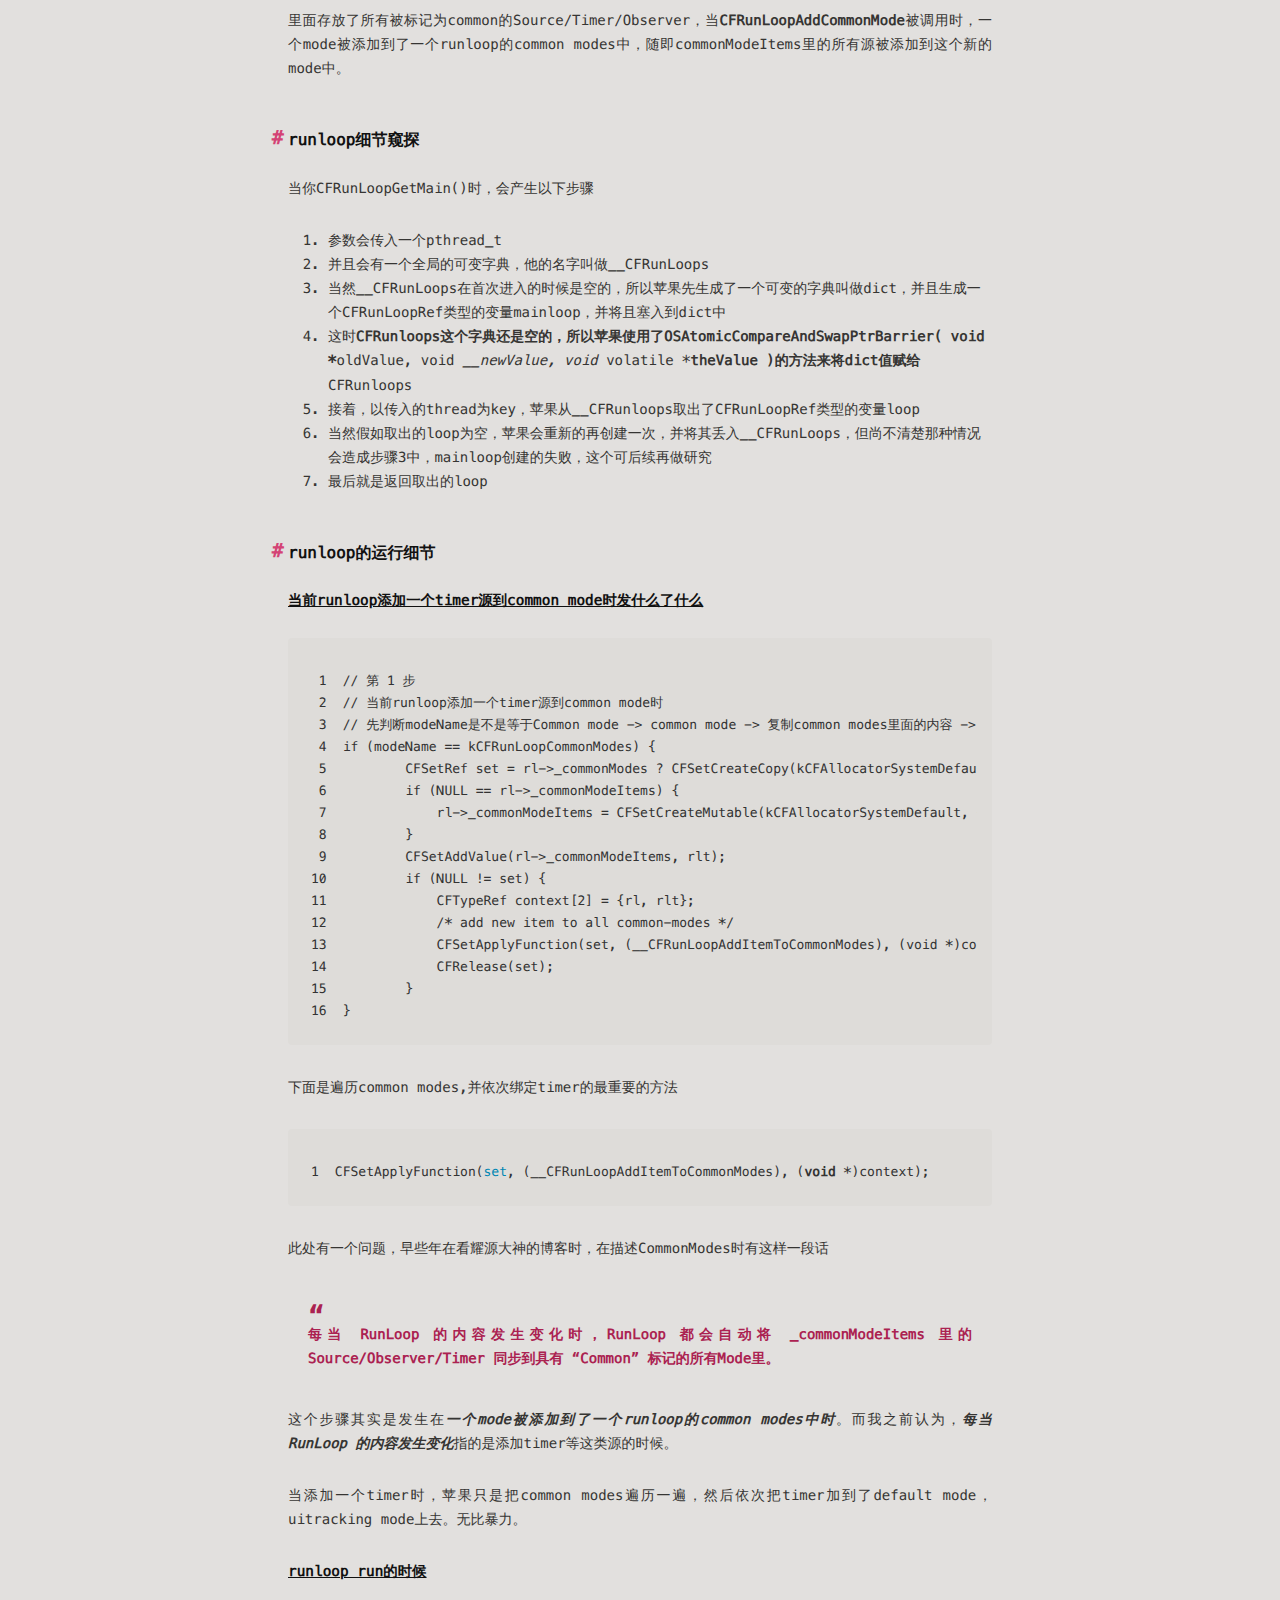
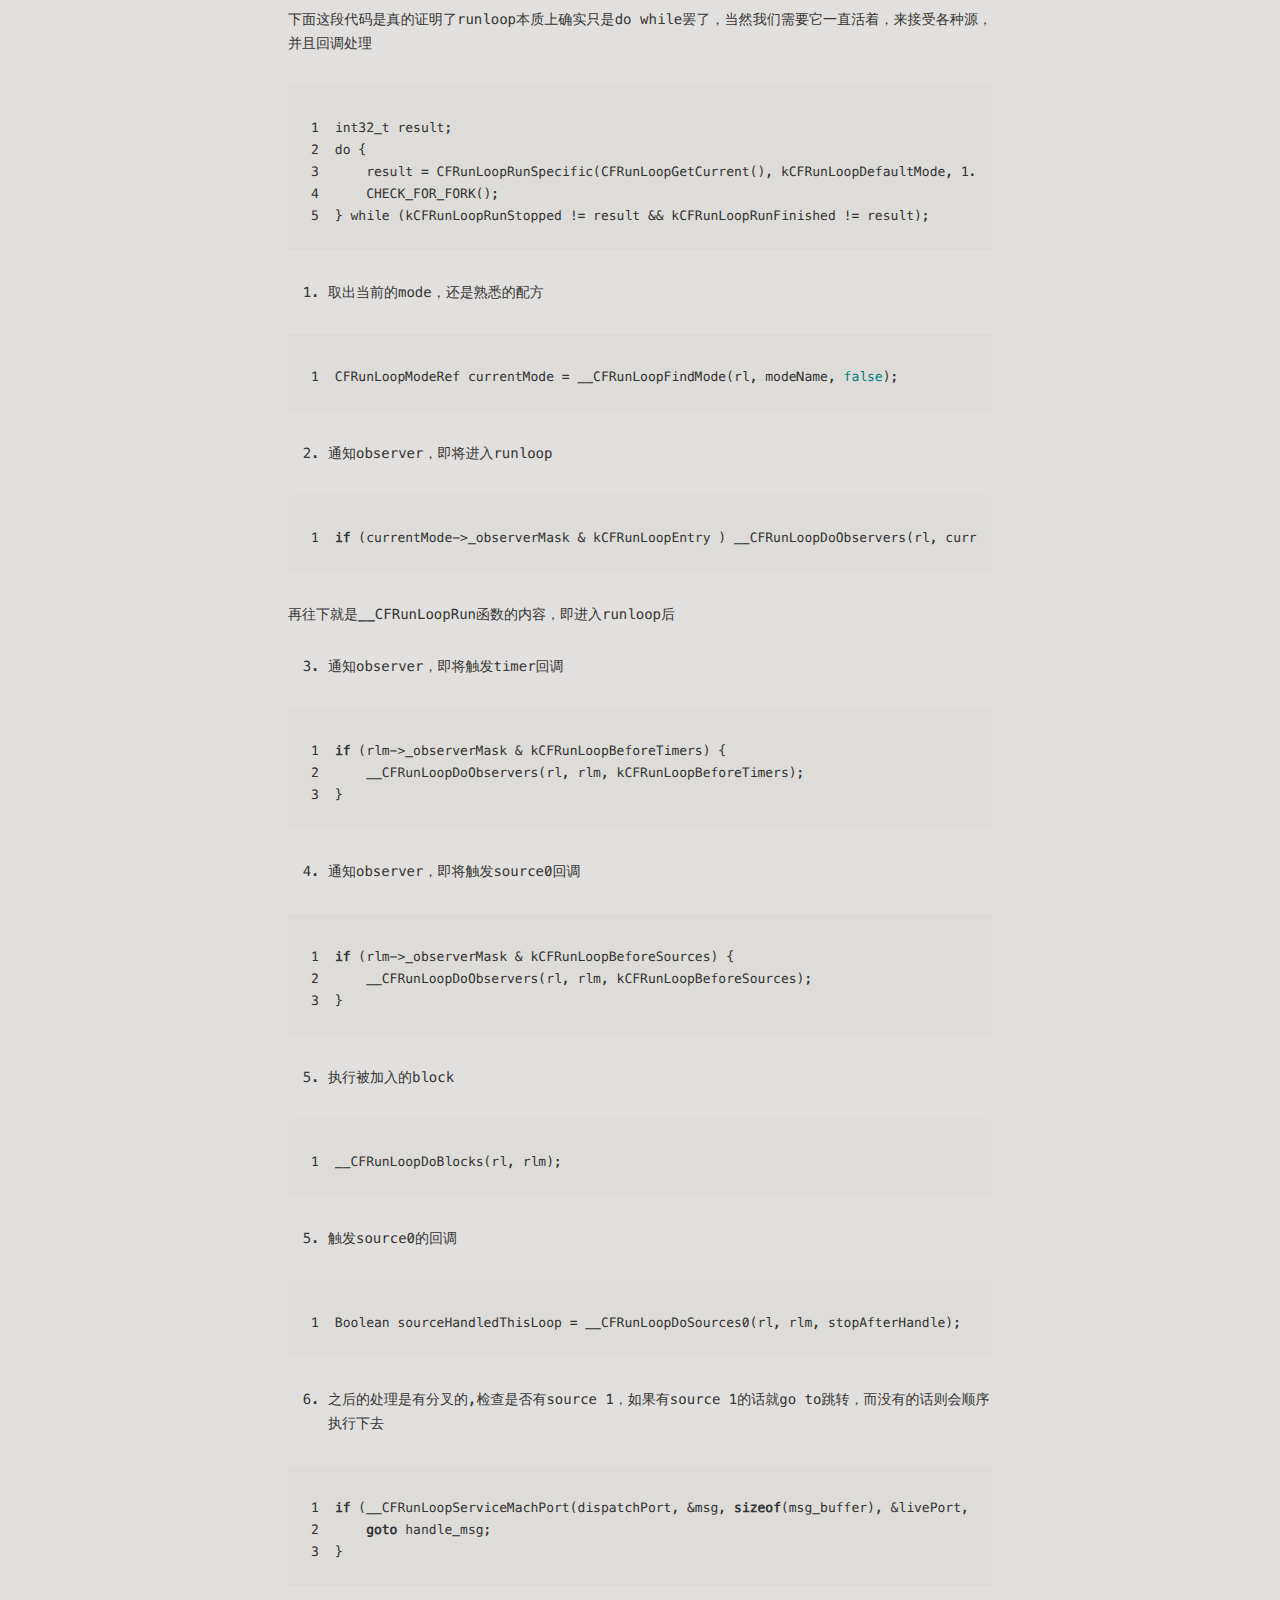
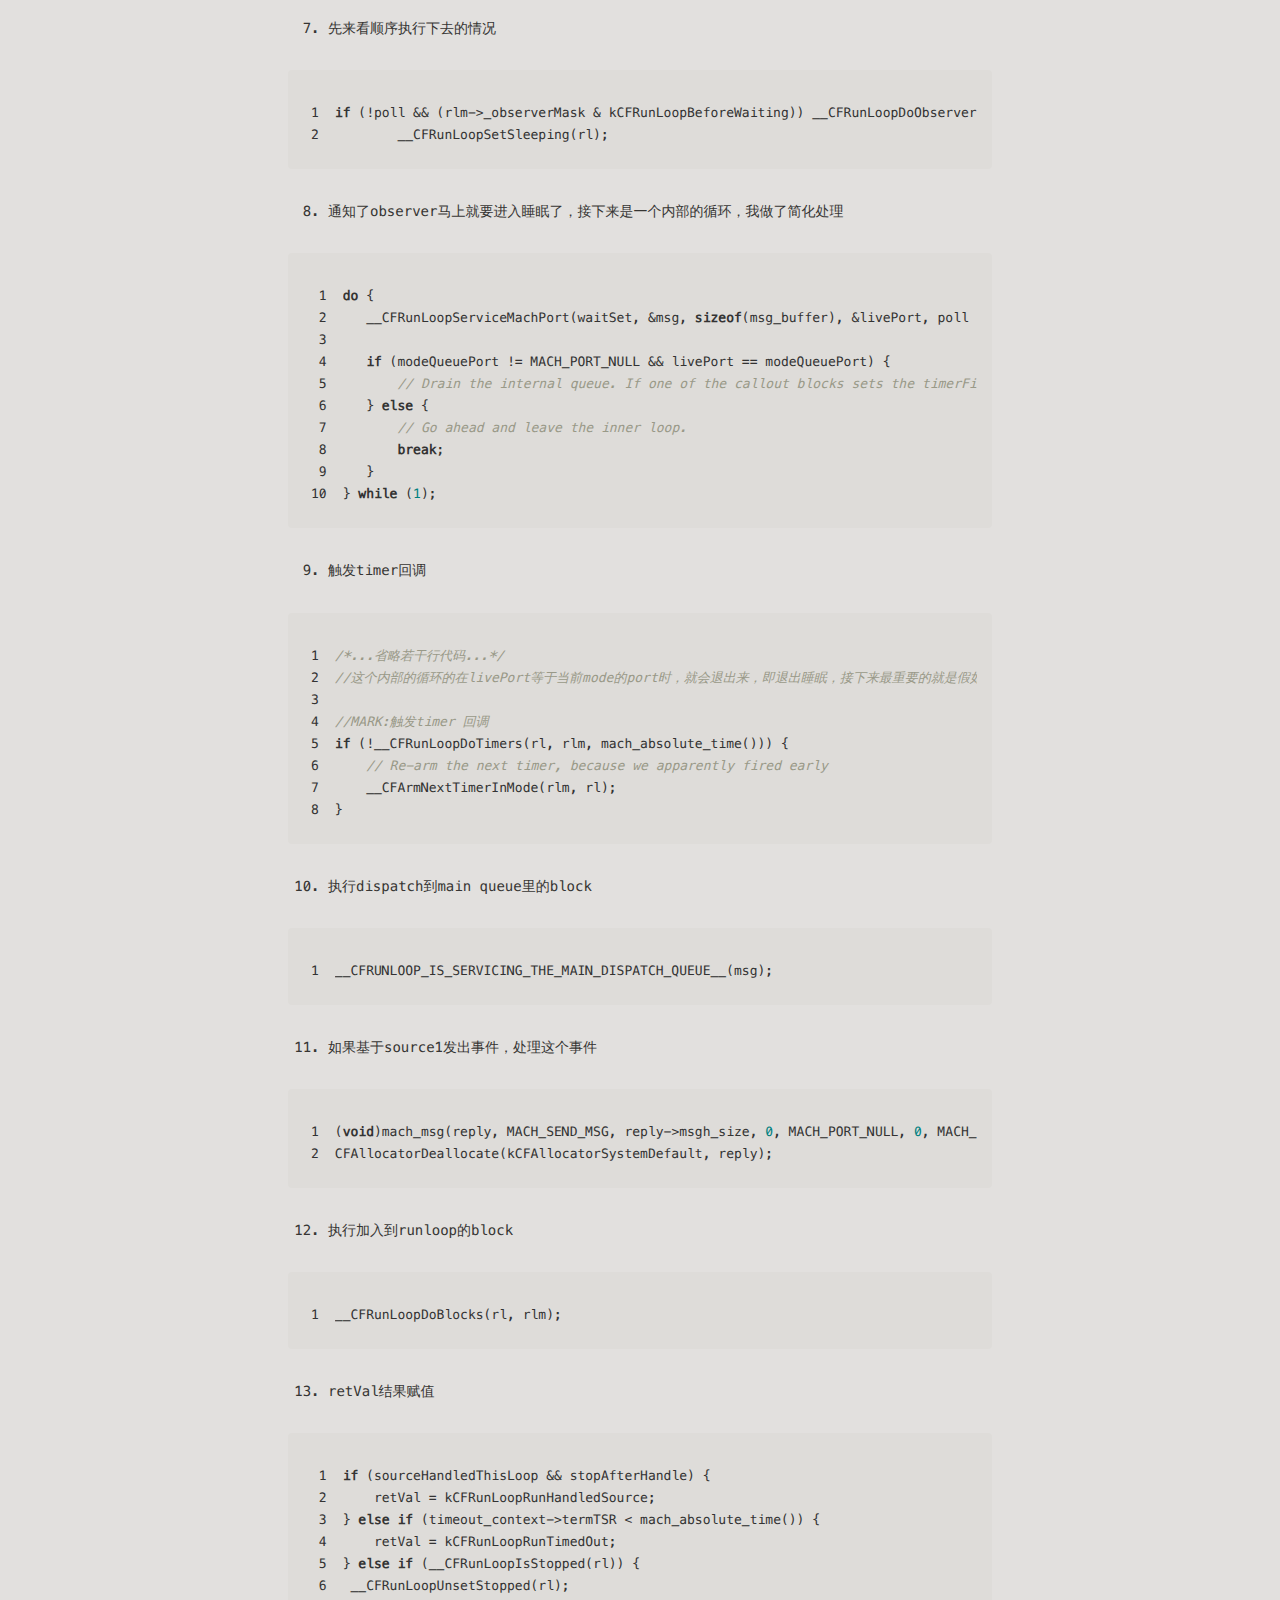
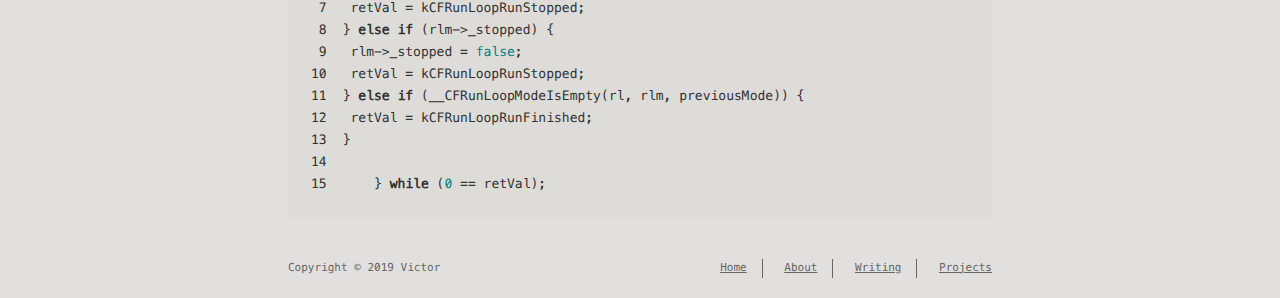
<file: 2019/10/08/runloop/index.html>
<!DOCTYPE html>
<html lang=zh>
<head><meta name="generator" content="Hexo 3.8.0">
    <!-- so meta -->
    <meta charset="utf-8">
    <meta http-equiv="X-UA-Compatible" content="IE=edge">
    <meta name="HandheldFriendly" content="True">
    <meta name="viewport" content="width=device-width, initial-scale=1, maximum-scale=1">
    <meta name="description" content="runloop当前源码使用  https://github.com/apple/swift-corelibs-foundation.git https://github.com/apple/swift-corelibs-xctest.git  runloop的构成简介runloop是一个循环或者说是保持主线程的活性来接受各类事件（source0, source1, source2)   构成NSR">
<meta property="og:type" content="article">
<meta property="og:title" content="runloop">
<meta property="og:url" content="http://yoursite.com/2019/10/08/runloop/index.html">
<meta property="og:site_name" content="大前端拾荒">
<meta property="og:description" content="runloop当前源码使用  https://github.com/apple/swift-corelibs-foundation.git https://github.com/apple/swift-corelibs-xctest.git  runloop的构成简介runloop是一个循环或者说是保持主线程的活性来接受各类事件（source0, source1, source2)   构成NSR">
<meta property="og:locale" content="zh-Hans">
<meta property="og:updated_time" content="2019-10-08T03:46:07.815Z">
<meta name="twitter:card" content="summary">
<meta name="twitter:title" content="runloop">
<meta name="twitter:description" content="runloop当前源码使用  https://github.com/apple/swift-corelibs-foundation.git https://github.com/apple/swift-corelibs-xctest.git  runloop的构成简介runloop是一个循环或者说是保持主线程的活性来接受各类事件（source0, source1, source2)   构成NSR">
    
    
        
          
              <link rel="shortcut icon" href="/images/favicon.ico">
          
        
        
          
            <link rel="icon" type="image/png" href="/images/favicon-192x192.png" sizes="192x192">
          
        
        
          
            <link rel="apple-touch-icon" sizes="180x180" href="/images/apple-touch-icon.png">
          
        
    
    <!-- title -->
    <title>runloop</title>
    <!-- styles -->
    <link rel="stylesheet" href="/css/style.css">
    <!-- persian styles -->
    
      <link rel="stylesheet" href="/css/rtl.css">
    
    <!-- rss -->
    
    
</head>

<body class="max-width mx-auto px3 ltr">
    
      <div id="header-post">
  <a id="menu-icon" href="#"><i class="fas fa-bars fa-lg"></i></a>
  <a id="menu-icon-tablet" href="#"><i class="fas fa-bars fa-lg"></i></a>
  <a id="top-icon-tablet" href="#" onclick="$('html, body').animate({ scrollTop: 0 }, 'fast');" style="display:none;"><i class="fas fa-chevron-up fa-lg"></i></a>
  <span id="menu">
    <span id="nav">
      <ul>
         
          <li><a href="/">Home</a></li>
         
          <li><a href="/about/">About</a></li>
         
          <li><a href="/archives/">Writing</a></li>
         
          <li><a href="/projects_url">Projects</a></li>
        
      </ul>
    </span>
    <br>
    <span id="actions">
      <ul>
        
        
        <li><a class="icon" href="/2019/06/13/nodejs中以stream上传文件/"><i class="fas fa-chevron-right" aria-hidden="true" onmouseover="$('#i-next').toggle();" onmouseout="$('#i-next').toggle();"></i></a></li>
        
        <li><a class="icon" href="#" onclick="$('html, body').animate({ scrollTop: 0 }, 'fast');"><i class="fas fa-chevron-up" aria-hidden="true" onmouseover="$('#i-top').toggle();" onmouseout="$('#i-top').toggle();"></i></a></li>
        <li><a class="icon" href="#"><i class="fas fa-share-alt" aria-hidden="true" onmouseover="$('#i-share').toggle();" onmouseout="$('#i-share').toggle();" onclick="$('#share').toggle();return false;"></i></a></li>
      </ul>
      <span id="i-prev" class="info" style="display:none;">Previous post</span>
      <span id="i-next" class="info" style="display:none;">Next post</span>
      <span id="i-top" class="info" style="display:none;">Back to top</span>
      <span id="i-share" class="info" style="display:none;">Share post</span>
    </span>
    <br>
    <div id="share" style="display: none">
      <ul>
  <li><a class="icon" href="http://www.facebook.com/sharer.php?u=http://yoursite.com/2019/10/08/runloop/"><i class="fab fa-facebook " aria-hidden="true"></i></a></li>
  <li><a class="icon" href="https://twitter.com/share?url=http://yoursite.com/2019/10/08/runloop/&text=runloop"><i class="fab fa-twitter " aria-hidden="true"></i></a></li>
  <li><a class="icon" href="http://www.linkedin.com/shareArticle?url=http://yoursite.com/2019/10/08/runloop/&title=runloop"><i class="fab fa-linkedin " aria-hidden="true"></i></a></li>
  <li><a class="icon" href="https://pinterest.com/pin/create/bookmarklet/?url=http://yoursite.com/2019/10/08/runloop/&is_video=false&description=runloop"><i class="fab fa-pinterest " aria-hidden="true"></i></a></li>
  <li><a class="icon" href="mailto:?subject=runloop&body=Check out this article: http://yoursite.com/2019/10/08/runloop/"><i class="fas fa-envelope " aria-hidden="true"></i></a></li>
  <li><a class="icon" href="https://getpocket.com/save?url=http://yoursite.com/2019/10/08/runloop/&title=runloop"><i class="fab fa-get-pocket " aria-hidden="true"></i></a></li>
  <li><a class="icon" href="http://reddit.com/submit?url=http://yoursite.com/2019/10/08/runloop/&title=runloop"><i class="fab fa-reddit " aria-hidden="true"></i></a></li>
  <li><a class="icon" href="http://www.stumbleupon.com/submit?url=http://yoursite.com/2019/10/08/runloop/&title=runloop"><i class="fab fa-stumbleupon " aria-hidden="true"></i></a></li>
  <li><a class="icon" href="http://digg.com/submit?url=http://yoursite.com/2019/10/08/runloop/&title=runloop"><i class="fab fa-digg " aria-hidden="true"></i></a></li>
  <li><a class="icon" href="http://www.tumblr.com/share/link?url=http://yoursite.com/2019/10/08/runloop/&name=runloop&description="><i class="fab fa-tumblr " aria-hidden="true"></i></a></li>
</ul>

    </div>
    <div id="toc">
      <ol class="toc"><li class="toc-item toc-level-1"><a class="toc-link" href="#runloop"><span class="toc-number">1.</span> <span class="toc-text">runloop</span></a><ol class="toc-child"><li class="toc-item toc-level-2"><a class="toc-link" href="#runloop的构成"><span class="toc-number">1.1.</span> <span class="toc-text">runloop的构成</span></a><ol class="toc-child"><li class="toc-item toc-level-3"><a class="toc-link" href="#简介"><span class="toc-number">1.1.1.</span> <span class="toc-text">简介</span></a></li><li class="toc-item toc-level-3"><a class="toc-link" href="#构成"><span class="toc-number">1.1.2.</span> <span class="toc-text">构成</span></a><ol class="toc-child"><li class="toc-item toc-level-4"><a class="toc-link" href="#结构体里面的情况"><span class="toc-number">1.1.2.1.</span> <span class="toc-text">结构体里面的情况</span></a></li><li class="toc-item toc-level-4"><a class="toc-link" href="#commonModes"><span class="toc-number">1.1.2.2.</span> <span class="toc-text">_commonModes</span></a></li></ol></li><li class="toc-item toc-level-3"><a class="toc-link" href="#modes-amp-amp-currentMode"><span class="toc-number">1.1.3.</span> <span class="toc-text">_modes &amp;&amp; _currentMode</span></a></li><li class="toc-item toc-level-3"><a class="toc-link" href="#commonModeItems"><span class="toc-number">1.1.4.</span> <span class="toc-text">_commonModeItems</span></a></li></ol></li><li class="toc-item toc-level-2"><a class="toc-link" href="#runloop细节窥探"><span class="toc-number">1.2.</span> <span class="toc-text">runloop细节窥探</span></a></li><li class="toc-item toc-level-2"><a class="toc-link" href="#runloop的运行细节"><span class="toc-number">1.3.</span> <span class="toc-text">runloop的运行细节</span></a><ol class="toc-child"><li class="toc-item toc-level-3"><a class="toc-link" href="#当前runloop添加一个timer源到common-mode时发什么了什么"><span class="toc-number">1.3.1.</span> <span class="toc-text">当前runloop添加一个timer源到common mode时发什么了什么</span></a></li><li class="toc-item toc-level-3"><a class="toc-link" href="#runloop-run的时候"><span class="toc-number">1.3.2.</span> <span class="toc-text">runloop run的时候</span></a></li></ol></li></ol></li></ol>
    </div>
  </span>
</div>

    
    <div class="content index py4">
        
        <article class="post" itemscope itemtype="http://schema.org/BlogPosting">
  <header>
    
    <h1 class="posttitle" itemprop="name headline">
        runloop
    </h1>



    <div class="meta">
      <span class="author" itemprop="author" itemscope itemtype="http://schema.org/Person">
        <span itemprop="name">大前端拾荒</span>
      </span>
      
    <div class="postdate">
      
        <time datetime="2019-10-08T06:54:53.000Z" itemprop="datePublished">2019-10-08</time>
        
      
    </div>


      

      

    </div>
  </header>
  

  <div class="content" itemprop="articleBody">
    <h1 id="runloop"><a href="#runloop" class="headerlink" title="runloop"></a>runloop</h1><p>当前源码使用</p>
<ul>
<li><a href="https://github.com/apple/swift-corelibs-foundation.git" target="_blank" rel="noopener">https://github.com/apple/swift-corelibs-foundation.git</a></li>
<li><a href="https://github.com/apple/swift-corelibs-xctest.git" target="_blank" rel="noopener">https://github.com/apple/swift-corelibs-xctest.git</a></li>
</ul>
<h2 id="runloop的构成"><a href="#runloop的构成" class="headerlink" title="runloop的构成"></a>runloop的构成</h2><h3 id="简介"><a href="#简介" class="headerlink" title="简介"></a>简介</h3><p>runloop是一个循环或者说是保持主线程的活性来接受各类事件（source0, source1, source2)  </p>
<h3 id="构成"><a href="#构成" class="headerlink" title="构成"></a>构成</h3><p>NSRunloop对象是基于CFRunLoopRef对象的封装，CFRunLoopRef又是__CFRunLoop结构体定义的指针。</p>
<figure class="highlight plain"><table><tr><td class="gutter"><pre><span class="line">1</span><br><span class="line">2</span><br><span class="line">3</span><br><span class="line">4</span><br><span class="line">5</span><br><span class="line">6</span><br></pre></td><td class="code"><pre><span class="line">__CFRunLoop &#123;</span><br><span class="line">    CFMutableSetRef _commonModes;</span><br><span class="line">    CFMutableSetRef _commonModeItems;</span><br><span class="line">    CFRunLoopModeRef _currentMode;</span><br><span class="line">    CFMutableSetRef _modes;</span><br><span class="line">&#125;</span><br></pre></td></tr></table></figure>
<h4 id="结构体里面的情况"><a href="#结构体里面的情况" class="headerlink" title="结构体里面的情况"></a>结构体里面的情况</h4><ul>
<li>__CFRunLoop<ul>
<li>_modes<ul>
<li>__CFRunLoopMode</li>
</ul>
</li>
<li>_commonModes<ul>
<li>CFStringRef (mode name)</li>
</ul>
</li>
<li>_currentMode<ul>
<li>__CFRunLoopMode</li>
</ul>
</li>
<li>_commonModeItems<ul>
<li>__CFRunLoopTimer</li>
<li>__CFRunLoopSource</li>
<li>__CFRunLoopObserver</li>
</ul>
</li>
</ul>
</li>
</ul>
<h4 id="commonModes"><a href="#commonModes" class="headerlink" title="_commonModes"></a>_commonModes</h4><p>主线程预置了2中mode，Mode：<strong>kCFRunLoopDefaultMode</strong>，<strong>UITrackingRunLoopMode</strong></p>
<h3 id="modes-amp-amp-currentMode"><a href="#modes-amp-amp-currentMode" class="headerlink" title="_modes &amp;&amp; _currentMode"></a>_modes &amp;&amp; _currentMode</h3><p>每种mode结构</p>
<table>
<thead>
<tr>
<th>Mode</th>
</tr>
</thead>
<tbody>
<tr>
<td>source0</td>
</tr>
<tr>
<td>source1</td>
</tr>
<tr>
<td>observers</td>
</tr>
<tr>
<td>timer</td>
</tr>
</tbody>
</table>
<h3 id="commonModeItems"><a href="#commonModeItems" class="headerlink" title="_commonModeItems"></a>_commonModeItems</h3><p>里面存放了所有被标记为common的Source/Timer/Observer，当<strong>CFRunLoopAddCommonMode</strong>被调用时，一个mode被添加到了一个runloop的common modes中，随即commonModeItems里的所有源被添加到这个新的mode中。</p>
<h2 id="runloop细节窥探"><a href="#runloop细节窥探" class="headerlink" title="runloop细节窥探"></a>runloop细节窥探</h2><p>当你CFRunLoopGetMain()时，会产生以下步骤</p>
<ol>
<li>参数会传入一个pthread_t</li>
<li>并且会有一个全局的可变字典，他的名字叫做__CFRunLoops</li>
<li>当然__CFRunLoops在首次进入的时候是空的，所以苹果先生成了一个可变的字典叫做dict，并且生成一个CFRunLoopRef类型的变量mainloop，并将且塞入到dict中</li>
<li>这时<strong>CFRunloops这个字典还是空的，所以苹果使用了OSAtomicCompareAndSwapPtrBarrier( void *</strong>oldValue, void <em>__newValue, void </em> volatile *<strong>theValue )的方法来将dict值赋给</strong>CFRunloops</li>
<li>接着，以传入的thread为key，苹果从__CFRunloops取出了CFRunLoopRef类型的变量loop</li>
<li>当然假如取出的loop为空，苹果会重新的再创建一次，并将其丢入__CFRunLoops，但尚不清楚那种情况会造成步骤3中，mainloop创建的失败，这个可后续再做研究</li>
<li>最后就是返回取出的loop</li>
</ol>
<h2 id="runloop的运行细节"><a href="#runloop的运行细节" class="headerlink" title="runloop的运行细节"></a>runloop的运行细节</h2><h3 id="当前runloop添加一个timer源到common-mode时发什么了什么"><a href="#当前runloop添加一个timer源到common-mode时发什么了什么" class="headerlink" title="当前runloop添加一个timer源到common mode时发什么了什么"></a>当前runloop添加一个timer源到common mode时发什么了什么</h3><figure class="highlight plain"><table><tr><td class="gutter"><pre><span class="line">1</span><br><span class="line">2</span><br><span class="line">3</span><br><span class="line">4</span><br><span class="line">5</span><br><span class="line">6</span><br><span class="line">7</span><br><span class="line">8</span><br><span class="line">9</span><br><span class="line">10</span><br><span class="line">11</span><br><span class="line">12</span><br><span class="line">13</span><br><span class="line">14</span><br><span class="line">15</span><br><span class="line">16</span><br></pre></td><td class="code"><pre><span class="line">// 第 1 步</span><br><span class="line">// 当前runloop添加一个timer源到common mode时</span><br><span class="line">// 先判断modeName是不是等于Common mode -&gt; common mode -&gt; 复制common modes里面的内容 -&gt; 新的timer加入_commonModeItems -&gt; common modes里遍历每个mode（主要是default和UITracking），并将timer绑定到每个遍历的mode上</span><br><span class="line">if (modeName == kCFRunLoopCommonModes) &#123;</span><br><span class="line">	CFSetRef set = rl-&gt;_commonModes ? CFSetCreateCopy(kCFAllocatorSystemDefault, rl-&gt;_commonModes) : NULL;</span><br><span class="line">	if (NULL == rl-&gt;_commonModeItems) &#123;</span><br><span class="line">	    rl-&gt;_commonModeItems = CFSetCreateMutable(kCFAllocatorSystemDefault, 0, &amp;kCFTypeSetCallBacks);</span><br><span class="line">	&#125;</span><br><span class="line">	CFSetAddValue(rl-&gt;_commonModeItems, rlt);</span><br><span class="line">	if (NULL != set) &#123;</span><br><span class="line">	    CFTypeRef context[2] = &#123;rl, rlt&#125;;</span><br><span class="line">	    /* add new item to all common-modes */</span><br><span class="line">	    CFSetApplyFunction(set, (__CFRunLoopAddItemToCommonModes), (void *)context);</span><br><span class="line">	    CFRelease(set);</span><br><span class="line">	&#125;</span><br><span class="line">&#125;</span><br></pre></td></tr></table></figure>
<p>下面是遍历common modes,并依次绑定timer的最重要的方法</p>
<figure class="highlight c"><table><tr><td class="gutter"><pre><span class="line">1</span><br></pre></td><td class="code"><pre><span class="line">CFSetApplyFunction(<span class="built_in">set</span>, (__CFRunLoopAddItemToCommonModes), (<span class="keyword">void</span> *)context);</span><br></pre></td></tr></table></figure>
<p>此处有一个问题，早些年在看耀源大神的博客时，在描述CommonModes时有这样一段话</p>
<blockquote>
<p>每当 RunLoop 的内容发生变化时，RunLoop 都会自动将 _commonModeItems 里的 Source/Observer/Timer 同步到具有 “Common” 标记的所有Mode里。</p>
</blockquote>
<p>这个步骤其实是发生在<strong><em>一个mode被添加到了一个runloop的common modes中时</em></strong>。而我之前认为，<strong><em>每当 RunLoop 的内容发生变化</em></strong>指的是添加timer等这类源的时候。</p>
<p>当添加一个timer时，苹果只是把common modes遍历一遍，然后依次把timer加到了default mode，uitracking mode上去。无比暴力。</p>
<h3 id="runloop-run的时候"><a href="#runloop-run的时候" class="headerlink" title="runloop run的时候"></a>runloop run的时候</h3><p>下面这段代码是真的证明了runloop本质上确实只是do while罢了，当然我们需要它一直活着，来接受各种源，并且回调处理</p>
<figure class="highlight plain"><table><tr><td class="gutter"><pre><span class="line">1</span><br><span class="line">2</span><br><span class="line">3</span><br><span class="line">4</span><br><span class="line">5</span><br></pre></td><td class="code"><pre><span class="line">int32_t result;</span><br><span class="line">do &#123;</span><br><span class="line">    result = CFRunLoopRunSpecific(CFRunLoopGetCurrent(), kCFRunLoopDefaultMode, 1.0e10, false);</span><br><span class="line">    CHECK_FOR_FORK();</span><br><span class="line">&#125; while (kCFRunLoopRunStopped != result &amp;&amp; kCFRunLoopRunFinished != result);</span><br></pre></td></tr></table></figure>
<ol>
<li>取出当前的mode，还是熟悉的配方</li>
</ol>
<figure class="highlight c"><table><tr><td class="gutter"><pre><span class="line">1</span><br></pre></td><td class="code"><pre><span class="line">CFRunLoopModeRef currentMode = __CFRunLoopFindMode(rl, modeName, <span class="literal">false</span>);</span><br></pre></td></tr></table></figure>
<ol start="2">
<li>通知observer，即将进入runloop</li>
</ol>
<figure class="highlight c"><table><tr><td class="gutter"><pre><span class="line">1</span><br></pre></td><td class="code"><pre><span class="line"><span class="keyword">if</span> (currentMode-&gt;_observerMask &amp; kCFRunLoopEntry ) __CFRunLoopDoObservers(rl, currentMode, kCFRunLoopEntry);</span><br></pre></td></tr></table></figure>
<p>再往下就是__CFRunLoopRun函数的内容，即进入runloop后</p>
<ol start="3">
<li>通知observer，即将触发timer回调</li>
</ol>
<figure class="highlight c"><table><tr><td class="gutter"><pre><span class="line">1</span><br><span class="line">2</span><br><span class="line">3</span><br></pre></td><td class="code"><pre><span class="line"><span class="keyword">if</span> (rlm-&gt;_observerMask &amp; kCFRunLoopBeforeTimers) &#123;</span><br><span class="line">    __CFRunLoopDoObservers(rl, rlm, kCFRunLoopBeforeTimers);</span><br><span class="line">&#125;</span><br></pre></td></tr></table></figure>
<ol start="4">
<li>通知observer，即将触发source0回调</li>
</ol>
<figure class="highlight c"><table><tr><td class="gutter"><pre><span class="line">1</span><br><span class="line">2</span><br><span class="line">3</span><br></pre></td><td class="code"><pre><span class="line"><span class="keyword">if</span> (rlm-&gt;_observerMask &amp; kCFRunLoopBeforeSources) &#123;</span><br><span class="line">    __CFRunLoopDoObservers(rl, rlm, kCFRunLoopBeforeSources);</span><br><span class="line">&#125;</span><br></pre></td></tr></table></figure>
<ol start="5">
<li>执行被加入的block</li>
</ol>
<figure class="highlight c"><table><tr><td class="gutter"><pre><span class="line">1</span><br></pre></td><td class="code"><pre><span class="line">__CFRunLoopDoBlocks(rl, rlm);</span><br></pre></td></tr></table></figure>
<ol start="5">
<li>触发source0的回调</li>
</ol>
<figure class="highlight c"><table><tr><td class="gutter"><pre><span class="line">1</span><br></pre></td><td class="code"><pre><span class="line">Boolean sourceHandledThisLoop = __CFRunLoopDoSources0(rl, rlm, stopAfterHandle);</span><br></pre></td></tr></table></figure>
<ol start="6">
<li>之后的处理是有分叉的,检查是否有source 1，如果有source 1的话就go to跳转，而没有的话则会顺序执行下去</li>
</ol>
<figure class="highlight c"><table><tr><td class="gutter"><pre><span class="line">1</span><br><span class="line">2</span><br><span class="line">3</span><br></pre></td><td class="code"><pre><span class="line"><span class="keyword">if</span> (__CFRunLoopServiceMachPort(dispatchPort, &amp;msg, <span class="keyword">sizeof</span>(msg_buffer), &amp;livePort, <span class="number">0</span>, &amp;voucherState, <span class="literal">NULL</span>, rl, rlm)) &#123;</span><br><span class="line">    <span class="keyword">goto</span> handle_msg;</span><br><span class="line">&#125;</span><br></pre></td></tr></table></figure>
<ol start="7">
<li>先来看顺序执行下去的情况</li>
</ol>
<figure class="highlight c"><table><tr><td class="gutter"><pre><span class="line">1</span><br><span class="line">2</span><br></pre></td><td class="code"><pre><span class="line"><span class="keyword">if</span> (!poll &amp;&amp; (rlm-&gt;_observerMask &amp; kCFRunLoopBeforeWaiting)) __CFRunLoopDoObservers(rl, rlm, kCFRunLoopBeforeWaiting);</span><br><span class="line">	__CFRunLoopSetSleeping(rl);</span><br></pre></td></tr></table></figure>
<ol start="8">
<li>通知了observer马上就要进入睡眠了，接下来是一个内部的循环，我做了简化处理</li>
</ol>
<figure class="highlight c"><table><tr><td class="gutter"><pre><span class="line">1</span><br><span class="line">2</span><br><span class="line">3</span><br><span class="line">4</span><br><span class="line">5</span><br><span class="line">6</span><br><span class="line">7</span><br><span class="line">8</span><br><span class="line">9</span><br><span class="line">10</span><br></pre></td><td class="code"><pre><span class="line"><span class="keyword">do</span> &#123;            </span><br><span class="line">   __CFRunLoopServiceMachPort(waitSet, &amp;msg, <span class="keyword">sizeof</span>(msg_buffer), &amp;livePort, poll ? <span class="number">0</span> : TIMEOUT_INFINITY, &amp;voucherState, &amp;voucherCopy, rl, rlm);</span><br><span class="line">   </span><br><span class="line">   <span class="keyword">if</span> (modeQueuePort != MACH_PORT_NULL &amp;&amp; livePort == modeQueuePort) &#123;</span><br><span class="line">       <span class="comment">// Drain the internal queue. If one of the callout blocks sets the timerFired flag, break out and service the timer.</span></span><br><span class="line">   &#125; <span class="keyword">else</span> &#123;</span><br><span class="line">       <span class="comment">// Go ahead and leave the inner loop.</span></span><br><span class="line">       <span class="keyword">break</span>;</span><br><span class="line">   &#125;</span><br><span class="line">&#125; <span class="keyword">while</span> (<span class="number">1</span>);</span><br></pre></td></tr></table></figure>
<ol start="9">
<li>触发timer回调</li>
</ol>
<figure class="highlight c"><table><tr><td class="gutter"><pre><span class="line">1</span><br><span class="line">2</span><br><span class="line">3</span><br><span class="line">4</span><br><span class="line">5</span><br><span class="line">6</span><br><span class="line">7</span><br><span class="line">8</span><br></pre></td><td class="code"><pre><span class="line"><span class="comment">/*...省略若干行代码...*/</span></span><br><span class="line"><span class="comment">//这个内部的循环的在livePort等于当前mode的port时，就会退出来，即退出睡眠，接下来最重要的就是假如有source 1时的情况</span></span><br><span class="line"></span><br><span class="line"><span class="comment">//MARK:触发timer 回调</span></span><br><span class="line"><span class="keyword">if</span> (!__CFRunLoopDoTimers(rl, rlm, mach_absolute_time())) &#123;</span><br><span class="line">    <span class="comment">// Re-arm the next timer, because we apparently fired early</span></span><br><span class="line">    __CFArmNextTimerInMode(rlm, rl);</span><br><span class="line">&#125;</span><br></pre></td></tr></table></figure>
<ol start="10">
<li>执行dispatch到main queue里的block</li>
</ol>
<figure class="highlight c"><table><tr><td class="gutter"><pre><span class="line">1</span><br></pre></td><td class="code"><pre><span class="line">__CFRUNLOOP_IS_SERVICING_THE_MAIN_DISPATCH_QUEUE__(msg);</span><br></pre></td></tr></table></figure>
<ol start="11">
<li>如果基于source1发出事件，处理这个事件</li>
</ol>
<figure class="highlight c"><table><tr><td class="gutter"><pre><span class="line">1</span><br><span class="line">2</span><br></pre></td><td class="code"><pre><span class="line">(<span class="keyword">void</span>)mach_msg(reply, MACH_SEND_MSG, reply-&gt;msgh_size, <span class="number">0</span>, MACH_PORT_NULL, <span class="number">0</span>, MACH_PORT_NULL);</span><br><span class="line">CFAllocatorDeallocate(kCFAllocatorSystemDefault, reply);</span><br></pre></td></tr></table></figure>
<ol start="12">
<li>执行加入到runloop的block</li>
</ol>
<figure class="highlight c"><table><tr><td class="gutter"><pre><span class="line">1</span><br></pre></td><td class="code"><pre><span class="line">__CFRunLoopDoBlocks(rl, rlm);</span><br></pre></td></tr></table></figure>
<ol start="13">
<li>retVal结果赋值</li>
</ol>
<figure class="highlight c"><table><tr><td class="gutter"><pre><span class="line">1</span><br><span class="line">2</span><br><span class="line">3</span><br><span class="line">4</span><br><span class="line">5</span><br><span class="line">6</span><br><span class="line">7</span><br><span class="line">8</span><br><span class="line">9</span><br><span class="line">10</span><br><span class="line">11</span><br><span class="line">12</span><br><span class="line">13</span><br><span class="line">14</span><br><span class="line">15</span><br></pre></td><td class="code"><pre><span class="line"><span class="keyword">if</span> (sourceHandledThisLoop &amp;&amp; stopAfterHandle) &#123;</span><br><span class="line">    retVal = kCFRunLoopRunHandledSource;</span><br><span class="line">&#125; <span class="keyword">else</span> <span class="keyword">if</span> (timeout_context-&gt;termTSR &lt; mach_absolute_time()) &#123;</span><br><span class="line">    retVal = kCFRunLoopRunTimedOut;</span><br><span class="line">&#125; <span class="keyword">else</span> <span class="keyword">if</span> (__CFRunLoopIsStopped(rl)) &#123;</span><br><span class="line"> __CFRunLoopUnsetStopped(rl);</span><br><span class="line"> retVal = kCFRunLoopRunStopped;</span><br><span class="line">&#125; <span class="keyword">else</span> <span class="keyword">if</span> (rlm-&gt;_stopped) &#123;</span><br><span class="line"> rlm-&gt;_stopped = <span class="literal">false</span>;</span><br><span class="line"> retVal = kCFRunLoopRunStopped;</span><br><span class="line">&#125; <span class="keyword">else</span> <span class="keyword">if</span> (__CFRunLoopModeIsEmpty(rl, rlm, previousMode)) &#123;</span><br><span class="line"> retVal = kCFRunLoopRunFinished;</span><br><span class="line">&#125;</span><br><span class="line"></span><br><span class="line">    &#125; <span class="keyword">while</span> (<span class="number">0</span> == retVal);</span><br></pre></td></tr></table></figure>
  </div>
</article>



        
          <div id="footer-post-container">
  <div id="footer-post">

    <div id="nav-footer" style="display: none">
      <ul>
         
          <li><a href="/">Home</a></li>
         
          <li><a href="/about/">About</a></li>
         
          <li><a href="/archives/">Writing</a></li>
         
          <li><a href="/projects_url">Projects</a></li>
        
      </ul>
    </div>

    <div id="toc-footer" style="display: none">
      <ol class="toc"><li class="toc-item toc-level-1"><a class="toc-link" href="#runloop"><span class="toc-number">1.</span> <span class="toc-text">runloop</span></a><ol class="toc-child"><li class="toc-item toc-level-2"><a class="toc-link" href="#runloop的构成"><span class="toc-number">1.1.</span> <span class="toc-text">runloop的构成</span></a><ol class="toc-child"><li class="toc-item toc-level-3"><a class="toc-link" href="#简介"><span class="toc-number">1.1.1.</span> <span class="toc-text">简介</span></a></li><li class="toc-item toc-level-3"><a class="toc-link" href="#构成"><span class="toc-number">1.1.2.</span> <span class="toc-text">构成</span></a><ol class="toc-child"><li class="toc-item toc-level-4"><a class="toc-link" href="#结构体里面的情况"><span class="toc-number">1.1.2.1.</span> <span class="toc-text">结构体里面的情况</span></a></li><li class="toc-item toc-level-4"><a class="toc-link" href="#commonModes"><span class="toc-number">1.1.2.2.</span> <span class="toc-text">_commonModes</span></a></li></ol></li><li class="toc-item toc-level-3"><a class="toc-link" href="#modes-amp-amp-currentMode"><span class="toc-number">1.1.3.</span> <span class="toc-text">_modes &amp;&amp; _currentMode</span></a></li><li class="toc-item toc-level-3"><a class="toc-link" href="#commonModeItems"><span class="toc-number">1.1.4.</span> <span class="toc-text">_commonModeItems</span></a></li></ol></li><li class="toc-item toc-level-2"><a class="toc-link" href="#runloop细节窥探"><span class="toc-number">1.2.</span> <span class="toc-text">runloop细节窥探</span></a></li><li class="toc-item toc-level-2"><a class="toc-link" href="#runloop的运行细节"><span class="toc-number">1.3.</span> <span class="toc-text">runloop的运行细节</span></a><ol class="toc-child"><li class="toc-item toc-level-3"><a class="toc-link" href="#当前runloop添加一个timer源到common-mode时发什么了什么"><span class="toc-number">1.3.1.</span> <span class="toc-text">当前runloop添加一个timer源到common mode时发什么了什么</span></a></li><li class="toc-item toc-level-3"><a class="toc-link" href="#runloop-run的时候"><span class="toc-number">1.3.2.</span> <span class="toc-text">runloop run的时候</span></a></li></ol></li></ol></li></ol>
    </div>

    <div id="share-footer" style="display: none">
      <ul>
  <li><a class="icon" href="http://www.facebook.com/sharer.php?u=http://yoursite.com/2019/10/08/runloop/"><i class="fab fa-facebook fa-lg" aria-hidden="true"></i></a></li>
  <li><a class="icon" href="https://twitter.com/share?url=http://yoursite.com/2019/10/08/runloop/&text=runloop"><i class="fab fa-twitter fa-lg" aria-hidden="true"></i></a></li>
  <li><a class="icon" href="http://www.linkedin.com/shareArticle?url=http://yoursite.com/2019/10/08/runloop/&title=runloop"><i class="fab fa-linkedin fa-lg" aria-hidden="true"></i></a></li>
  <li><a class="icon" href="https://pinterest.com/pin/create/bookmarklet/?url=http://yoursite.com/2019/10/08/runloop/&is_video=false&description=runloop"><i class="fab fa-pinterest fa-lg" aria-hidden="true"></i></a></li>
  <li><a class="icon" href="mailto:?subject=runloop&body=Check out this article: http://yoursite.com/2019/10/08/runloop/"><i class="fas fa-envelope fa-lg" aria-hidden="true"></i></a></li>
  <li><a class="icon" href="https://getpocket.com/save?url=http://yoursite.com/2019/10/08/runloop/&title=runloop"><i class="fab fa-get-pocket fa-lg" aria-hidden="true"></i></a></li>
  <li><a class="icon" href="http://reddit.com/submit?url=http://yoursite.com/2019/10/08/runloop/&title=runloop"><i class="fab fa-reddit fa-lg" aria-hidden="true"></i></a></li>
  <li><a class="icon" href="http://www.stumbleupon.com/submit?url=http://yoursite.com/2019/10/08/runloop/&title=runloop"><i class="fab fa-stumbleupon fa-lg" aria-hidden="true"></i></a></li>
  <li><a class="icon" href="http://digg.com/submit?url=http://yoursite.com/2019/10/08/runloop/&title=runloop"><i class="fab fa-digg fa-lg" aria-hidden="true"></i></a></li>
  <li><a class="icon" href="http://www.tumblr.com/share/link?url=http://yoursite.com/2019/10/08/runloop/&name=runloop&description="><i class="fab fa-tumblr fa-lg" aria-hidden="true"></i></a></li>
</ul>

    </div>

    <div id="actions-footer">
        <a id="menu" class="icon" href="#" onclick="$('#nav-footer').toggle();return false;"><i class="fas fa-bars fa-lg" aria-hidden="true"></i> Menu</a>
        <a id="toc" class="icon" href="#" onclick="$('#toc-footer').toggle();return false;"><i class="fas fa-list fa-lg" aria-hidden="true"></i> TOC</a>
        <a id="share" class="icon" href="#" onclick="$('#share-footer').toggle();return false;"><i class="fas fa-share-alt fa-lg" aria-hidden="true"></i> Share</a>
        <a id="top" style="display:none" class="icon" href="#" onclick="$('html, body').animate({ scrollTop: 0 }, 'fast');"><i class="fas fa-chevron-up fa-lg" aria-hidden="true"></i> Top</a>
    </div>

  </div>
</div>

        
        <footer id="footer">
  <div class="footer-left">
    Copyright &copy; 2019 Victor
  </div>
  <div class="footer-right">
    <nav>
      <ul>
         
          <li><a href="/">Home</a></li>
         
          <li><a href="/about/">About</a></li>
         
          <li><a href="/archives/">Writing</a></li>
         
          <li><a href="/projects_url">Projects</a></li>
        
      </ul>
    </nav>
  </div>
</footer>

    </div>
    <!-- styles -->
<link rel="stylesheet" href="/lib/font-awesome/css/all.min.css">
<link rel="stylesheet" href="/lib/justified-gallery/css/justifiedGallery.min.css">

    <!-- jquery -->
<script src="/lib/jquery/jquery.min.js"></script>
<script src="/lib/justified-gallery/js/jquery.justifiedGallery.min.js"></script>
<!-- clipboard -->

  <script src="/lib/clipboard/clipboard.min.js"></script>
  <script type="text/javascript">
  $(function() {
    // copy-btn HTML
    var btn = "<span class=\"btn-copy tooltipped tooltipped-sw\" aria-label=\"Copy to clipboard!\">";
    btn += '<i class="far fa-clone"></i>';
    btn += '</span>'; 
    // mount it!
    $(".highlight .code pre").before(btn);
    var clip = new ClipboardJS('.btn-copy', {
      target: function(trigger) {
        return trigger.nextElementSibling;
      }
    });
    clip.on('success', function(e) {
      e.trigger.setAttribute('aria-label', "Copied!");
      e.clearSelection();
    })
  })
  </script>

<script src="/js/main.js"></script>
<!-- search -->

<!-- Google Analytics -->

<!-- Baidu Analytics -->

<!-- Disqus Comments -->


</body>
</html>
</file>
<file: css/style.css>
.inline {
  display: inline;
}
.block {
  display: block;
}
.inline-block {
  display: inline-block;
}
.table {
  display: table;
}
.table-cell {
  display: table-cell;
}
.overflow-hidden {
  overflow: hidden;
}
.overflow-scroll {
  overflow: scroll;
}
.overflow-auto {
  overflow: auto;
}
.clearfix:before,
.clearfix:after {
  display: table;
  content: " ";
}
.clearfix:after {
  clear: both;
}
.left {
  float: left;
}
.right {
  float: right;
}
.fit {
  max-width: 100%;
}
.truncate {
  display: inline-block;
  overflow: hidden;
  text-overflow: ellipsis;
  white-space: nowrap;
}
.max-width-1 {
  max-width: 24rem;
}
.max-width-2 {
  max-width: 32rem;
}
.max-width-3 {
  max-width: 48rem;
}
.max-width-4 {
  max-width: 64rem;
}
.border-box {
  box-sizing: border-box;
}
.m0 {
  margin: 0;
}
.mt0 {
  margin-top: 0;
}
.mr0 {
  margin-right: 0;
}
.mb0 {
  margin-bottom: 0;
}
.ml0 {
  margin-left: 0;
}
.mx0 {
  margin-right: 0;
  margin-left: 0;
}
.my0 {
  margin-top: 0;
  margin-bottom: 0;
}
.m1 {
  margin: 0.5rem;
}
.mt1 {
  margin-top: 0.5rem;
}
.mr1 {
  margin-right: 0.5rem;
}
.mb1 {
  margin-bottom: 0.5rem;
}
.ml1 {
  margin-left: 0.5rem;
}
.mx1 {
  margin-right: 0.5rem;
  margin-left: 0.5rem;
}
.my1 {
  margin-top: 0.5rem;
  margin-bottom: 0.5rem;
}
.m2 {
  margin: 1rem;
}
.mt2 {
  margin-top: 1rem;
}
.mr2 {
  margin-right: 1rem;
}
.mb2 {
  margin-bottom: 1rem;
}
.ml2 {
  margin-left: 1rem;
}
.mx2 {
  margin-right: 1rem;
  margin-left: 1rem;
}
.my2 {
  margin-top: 1rem;
  margin-bottom: 1rem;
}
.m3 {
  margin: 2rem;
}
.mt3 {
  margin-top: 2rem;
}
.mr3 {
  margin-right: 2rem;
}
.mb3 {
  margin-bottom: 2rem;
}
.ml3 {
  margin-left: 2rem;
}
.mx3 {
  margin-right: 2rem;
  margin-left: 2rem;
}
.my3 {
  margin-top: 2rem;
  margin-bottom: 2rem;
}
.m4 {
  margin: 4rem;
}
.mt4 {
  margin-top: 4rem;
}
.mr4 {
  margin-right: 4rem;
}
.mb4 {
  margin-bottom: 4rem;
}
.ml4 {
  margin-left: 4rem;
}
.mx4 {
  margin-right: 4rem;
  margin-left: 4rem;
}
.my4 {
  margin-top: 4rem;
  margin-bottom: 4rem;
}
.mxn1 {
  margin-right: -0.5rem;
  margin-left: -0.5rem;
}
.mxn2 {
  margin-right: -1rem;
  margin-left: -1rem;
}
.mxn3 {
  margin-right: -2rem;
  margin-left: -2rem;
}
.mxn4 {
  margin-right: -4rem;
  margin-left: -4rem;
}
.ml-auto {
  margin-left: auto;
}
.mr-auto {
  margin-right: auto;
}
.mx-auto {
  margin-right: auto;
  margin-left: auto;
}
.p0 {
  padding: 0;
}
.pt0 {
  padding-top: 0;
}
.pr0 {
  padding-right: 0;
}
.pb0 {
  padding-bottom: 0;
}
.pl0 {
  padding-left: 0;
}
.px0 {
  padding-right: 0;
  padding-left: 0;
}
.py0 {
  padding-top: 0;
  padding-bottom: 0;
}
.p1 {
  padding: 0.5rem;
}
.pt1 {
  padding-top: 0.5rem;
}
.pr1 {
  padding-right: 0.5rem;
}
.pb1 {
  padding-bottom: 0.5rem;
}
.pl1 {
  padding-left: 0.5rem;
}
.py1 {
  padding-top: 0.5rem;
  padding-bottom: 0.5rem;
}
.px1 {
  padding-right: 0.5rem;
  padding-left: 0.5rem;
}
.p2 {
  padding: 1rem;
}
.pt2 {
  padding-top: 1rem;
}
.pr2 {
  padding-right: 1rem;
}
.pb2 {
  padding-bottom: 1rem;
}
.pl2 {
  padding-left: 1rem;
}
.py2 {
  padding-top: 1rem;
  padding-bottom: 1rem;
}
.px2 {
  padding-right: 1rem;
  padding-left: 1rem;
}
.p3 {
  padding: 2rem;
}
.pt3 {
  padding-top: 2rem;
}
.pr3 {
  padding-right: 2rem;
}
.pb3 {
  padding-bottom: 2rem;
}
.pl3 {
  padding-left: 2rem;
}
.py3 {
  padding-top: 2rem;
  padding-bottom: 2rem;
}
.px3 {
  padding-right: 2rem;
  padding-left: 2rem;
}
.p4 {
  padding: 4rem;
}
.pt4 {
  padding-top: 4rem;
}
.pr4 {
  padding-right: 4rem;
}
.pb4 {
  padding-bottom: 4rem;
}
.pl4 {
  padding-left: 4rem;
}
.py4 {
  padding-top: 4rem;
  padding-bottom: 4rem;
}
.px4 {
  padding-right: 4rem;
  padding-left: 4rem;
}
body h1,
body .h1 {
  display: block;
  margin-top: 3rem;
  margin-bottom: 1rem;
  color: #d44375;
  letter-spacing: 0.01em;
  font-weight: 700;
  font-style: normal;
  font-size: 1.5em;
  -moz-osx-font-smoothing: grayscale;
  -webkit-font-smoothing: antialiased;
}
body h2,
body .h2 {
  position: relative;
  display: block;
  margin-top: 2rem;
  margin-bottom: 0.5rem;
  color: #111;
  text-transform: none;
  letter-spacing: normal;
  font-weight: bold;
  font-size: 1rem;
}
body h3 {
  color: #111;
  text-decoration: underline;
  font-weight: bold;
  font-size: 0.9rem;
}
body h4,
body h5,
body h6 {
  display: inline;
  border-bottom: 1px dashed #666;
  color: #666;
  text-decoration: none;
  font-weight: normal;
  font-size: 0.9rem;
}
body h3,
body h4,
body h5,
body h6 {
  margin-top: 0.9rem;
  margin-bottom: 0.5rem;
}
body hr {
  border: 1px dashed #666;
  margin: 0;
}
body strong {
  font-weight: bold;
}
body em,
body cite {
  font-style: italic;
}
body sup,
body sub {
  position: relative;
  vertical-align: baseline;
  font-size: 0.75em;
  line-height: 0;
}
body sup {
  top: -0.5em;
}
body sub {
  bottom: -0.2em;
}
body small {
  font-size: 0.85em;
}
body acronym,
body abbr {
  border-bottom: 1px dotted;
}
body ul,
body ol,
body dl {
  line-height: 1.725;
}
body ul ul,
body ol ul,
body ul ol,
body ol ol {
  margin-top: 0;
  margin-bottom: 0;
}
body ol {
  list-style: decimal;
}
body dt {
  font-weight: bold;
}
body table {
  width: 100%;
  border-collapse: collapse;
  text-align: left;
  font-size: 12px;
  overflow: auto;
  display: block;
}
body th {
  padding: 8px;
  border-bottom: 1px dashed #666;
  color: #111;
  font-weight: bold;
  font-size: 13px;
}
body td {
  padding: 9px 8px 0;
  border-bottom: none;
}
@font-face {
  font-style: normal;
  font-family: "Meslo LG";
  src: local("Meslo LG S"), url("../lib/meslo-LG/MesloLGS-Regular.ttf") format("truetype");
}
*,
*:before,
*:after {
  box-sizing: border-box;
}
html {
  margin: 0;
  padding: 0;
  height: 100%;
  border-top: 2px solid #363533;
  -webkit-text-size-adjust: 100%;
  -ms-text-size-adjust: 100%;
}
body {
  margin: 0;
  height: 100%;
  background-color: #e2e0de;
  color: #363533;
  font-display: swap;
  font-weight: 400;
  font-size: 14px;
  font-family: "Menlo", "Meslo LG", monospace;
  line-height: 1.725;
  text-rendering: geometricPrecision;
  flex: 1;
  -moz-osx-font-smoothing: grayscale;
  -webkit-font-smoothing: antialiased;
}
.content {
  position: relative;
  display: flex;
  flex-direction: column;
  min-height: 100%;
  overflow-wrap: break-word;
}
.content p {
  hyphens: auto;
  -moz-hyphens: auto;
  -ms-hyphens: auto;
  -webkit-hyphens: auto;
}
.content code {
  hyphens: manual;
  -moz-hyphens: manual;
  -ms-hyphens: manual;
  -webkit-hyphens: manual;
}
.content a {
  color: #363533;
  text-decoration: none;
  background-image: linear-gradient(transparent, transparent 5px, #363533 5px, #363533);
  background-position: bottom;
  background-size: 100% 6px;
  background-repeat: repeat-x;
}
.content a:hover {
  background-image: linear-gradient(transparent, transparent 4px, #2bbc8a 4px, #2bbc8a);
}
.content a.icon {
  background: none;
}
.content a.icon:hover {
  color: #2bbc8a;
}
.content h1 a,
.content .h1 a,
.content h2 a,
.content h3 a,
.content h4 a,
.content h5 a,
.content h6 a {
  background: none;
  color: inherit;
  text-decoration: none;
}
.content h1 a:hover,
.content .h1 a:hover,
.content h2 a:hover,
.content h3 a:hover,
.content h4 a:hover,
.content h5 a:hover,
.content h6 a:hover {
  background-image: linear-gradient(transparent, transparent 6px, #2bbc8a 6px, #2bbc8a);
  background-position: bottom;
  background-size: 100% 6px;
  background-repeat: repeat-x;
}
.content h6 a {
  background: none;
  color: inherit;
  text-decoration: none;
}
.content h6 a:hover {
  background-image: linear-gradient(transparent, transparent 6px, #2bbc8a 6px, #2bbc8a);
  background-position: bottom;
  background-size: 100% 6px;
  background-repeat: repeat-x;
}
@media (min-width: 540px) {
  .image-wrap {
    flex-direction: row;
    margin-bottom: 2rem;
  }
  .image-wrap .image-block {
    flex: 1 0 35%;
    margin-right: 2rem;
  }
  .image-wrap p {
    flex: 1 0 65%;
  }
}
.max-width {
  max-width: 48rem;
}
@media (max-width: 480px) {
  .px3 {
    padding-right: 1rem;
    padding-left: 1rem;
  }
  .my4 {
    margin-top: 2rem;
    margin-bottom: 2rem;
  }
}
@media (min-width: 480px) {
  p {
    text-align: justify;
  }
}
#header {
  margin: 0 auto 2rem;
  width: 100%;
}
#header h1,
#header .h1 {
  margin-top: 0;
  margin-bottom: 0;
  color: #363533;
  letter-spacing: 0.01em;
  font-weight: 700;
  font-style: normal;
  font-size: 1.5rem;
  line-height: 2rem;
  -moz-osx-font-smoothing: grayscale;
  -webkit-font-smoothing: antialiased;
}
#header a {
  background: none;
  color: inherit;
  text-decoration: none;
}
#header #logo {
  display: inline-block;
  float: left;
  margin-right: 20px;
  width: 50px;
  height: 50px;
  border-radius: 5px;
  filter: grayscale(100%);
  background-size: 50px 50px;
  background-repeat: no-repeat;
  -webkit-filter: grayscale(100%);
}
#header #nav {
  color: #d44375;
  letter-spacing: 0.01em;
  font-weight: 200;
  font-style: normal;
  font-size: 0.8rem;
}
#header #nav ul {
  margin: 0;
  padding: 0;
  list-style-type: none;
  line-height: 15px;
}
#header #nav ul a {
  margin-right: 15px;
  color: #d44375;
}
#header #nav ul a:hover {
  background-image: linear-gradient(transparent, transparent 5px, #d44375 5px, #d44375);
  background-position: bottom;
  background-size: 100% 6px;
  background-repeat: repeat-x;
}
#header #nav ul li {
  display: inline-block;
  margin-right: 15px;
  border-right: 1px dotted #d44375;
  vertical-align: middle;
}
#header #nav ul .icon {
  display: none;
}
#header #nav ul li:last-child {
  margin-right: 0;
  border-right: 0;
}
#header #nav ul li:last-child a {
  margin-right: 0;
}
#header:hover #logo {
  filter: none;
  -webkit-filter: none;
}
@media screen and (max-width: 480px) {
  #header #title {
    display: table;
    margin-right: 5rem;
    min-height: 50px;
  }
  #header #title h1 {
    display: table-cell;
    vertical-align: middle;
  }
  #header #nav ul a:hover {
    background: none;
  }
  #header #nav ul li {
    display: none;
    border-right: 0;
  }
  #header #nav ul li.icon {
    position: absolute;
    top: 77px;
    right: 1rem;
    display: inline-block;
  }
  #header #nav ul.responsive li {
    display: block;
  }
  #header #nav li:not(:first-child) {
    padding-top: 1rem;
    padding-left: 70px;
    font-size: 1rem;
  }
}
#header-post {
  position: fixed;
  top: 2rem;
  right: 0;
  display: inline-block;
  float: right;
  z-index: 100;
}
#header-post a {
  background: none;
  color: inherit;
  text-decoration: none;
}
#header-post a.icon {
  background: none;
}
#header-post a.icon:hover {
  color: #2bbc8a;
}
#header-post ol {
  list-style-type: none;
}
#header-post ul {
  display: inline-block;
  margin: 0;
  padding: 0;
  list-style-type: none;
}
#header-post ul li {
  display: inline-block;
  margin-right: 15px;
  vertical-align: middle;
}
#header-post ul li:last-child {
  margin-right: 0;
}
#header-post #menu-icon {
  float: right;
  margin-right: 2rem;
  margin-left: 15px;
}
#header-post #menu-icon:hover {
  color: #d44375;
}
#header-post #menu-icon-tablet {
  float: right;
  margin-right: 2rem;
  margin-left: 15px;
}
#header-post #menu-icon-tablet:hover {
  color: #d44375;
}
#header-post #top-icon-tablet {
  position: fixed;
  right: 2rem;
  bottom: 2rem;
  margin-right: 2rem;
  margin-left: 15px;
}
#header-post #top-icon-tablet:hover {
  color: #d44375;
}
#header-post .active {
  color: #d44375;
}
#header-post #menu {
  visibility: hidden;
  margin-right: 2rem;
}
#header-post #nav {
  color: #d44375;
  letter-spacing: 0.01em;
  font-weight: 200;
  font-style: normal;
  font-size: 0.8rem;
}
#header-post #nav ul {
  line-height: 15px;
}
#header-post #nav ul a {
  margin-right: 15px;
  color: #d44375;
}
#header-post #nav ul a:hover {
  background-image: linear-gradient(transparent, transparent 5px, #d44375 5px, #d44375);
  background-position: bottom;
  background-size: 100% 6px;
  background-repeat: repeat-x;
}
#header-post #nav ul li {
  border-right: 1px dotted #d44375;
}
#header-post #nav ul li:last-child {
  margin-right: 0;
  border-right: 0;
}
#header-post #nav ul li:last-child a {
  margin-right: 0;
}
#header-post #actions {
  float: right;
  margin-top: 2rem;
  margin-right: 2rem;
  width: 100%;
  text-align: right;
}
#header-post #actions ul {
  display: block;
}
#header-post #actions .info {
  display: block;
  font-style: italic;
}
#header-post #share {
  clear: both;
  padding-top: 1rem;
  padding-right: 2rem;
  text-align: right;
}
#header-post #share li {
  display: block;
  margin: 0;
}
#header-post #toc {
  float: right;
  clear: both;
  overflow: auto;
  margin-top: 1rem;
  padding-right: 2rem;
  max-width: 20em;
  max-height: calc(95vh - 7rem);
  text-align: right;
}
#header-post #toc a:hover {
  color: #2bbc8a;
}
#header-post #toc .toc-level-1 > .toc-link {
  display: none;
}
#header-post #toc .toc-level-2 {
  color: #363533;
  font-size: 0.8rem;
}
#header-post #toc .toc-level-2:before {
  color: #d44375;
  content: "#";
}
#header-post #toc .toc-level-3 {
  color: #666;
  font-size: 0.7rem;
}
#header-post #toc .toc-level-4 {
  color: #525252;
  font-size: 0.4rem;
}
#header-post #toc .toc-level-5 {
  display: none;
}
#header-post #toc .toc-level-6 {
  display: none;
}
#header-post #toc .toc-number {
  display: none;
}
@media screen and (max-width: 500px) {
  #header-post {
    display: none;
  }
}
@media screen and (max-width: 900px) {
  #header-post #menu-icon {
    display: none;
  }
  #header-post #actions {
    display: none;
  }
}
@media screen and (max-width: 1199px) {
  #header-post #toc {
    display: none;
  }
}
@media screen and (min-width: 900px) {
  #header-post #menu-icon-tablet {
    display: none !important;
  }
  #header-post #top-icon-tablet {
    display: none !important;
  }
}
@media screen and (min-width: 1199px) {
  #header-post #actions {
    width: auto;
  }
  #header-post #actions ul {
    display: inline-block;
    float: right;
  }
  #header-post #actions .info {
    display: inline;
    float: left;
    margin-right: 2rem;
    font-style: italic;
  }
}
#footer-post {
  position: fixed;
  right: 0;
  bottom: 0;
  left: 0;
  z-index: 5000000;
  width: 100%;
  border-top: 1px solid #666;
  background: #dedcd9;
  transition: opacity 0.2s;
}
#footer-post a {
  background: none;
  color: inherit;
  text-decoration: none;
}
#footer-post a.icon {
  background: none;
}
#footer-post a.icon:hover {
  color: #2bbc8a;
}
#footer-post #nav-footer {
  padding-right: 1rem;
  padding-left: 1rem;
  background: #cdcac6;
  text-align: center;
}
#footer-post #nav-footer a {
  color: #d44375;
  font-size: 1em;
}
#footer-post #nav-footer a:hover {
  background-image: linear-gradient(transparent, transparent 5px, #d44375 5px, #d44375);
  background-position: bottom;
  background-size: 100% 6px;
  background-repeat: repeat-x;
}
#footer-post #nav-footer ul {
  display: table;
  margin: 0;
  padding: 0;
  width: 100%;
  list-style-type: none;
}
#footer-post #nav-footer ul li {
  display: inline-table;
  padding: 10px;
  width: 20%;
  vertical-align: middle;
}
#footer-post #actions-footer {
  overflow: auto;
  margin-top: 1rem;
  margin-bottom: 1rem;
  padding-right: 1rem;
  padding-left: 1rem;
  width: 100%;
  text-align: center;
  white-space: nowrap;
}
#footer-post #actions-footer a {
  display: inline-block;
  padding-left: 1rem;
  color: #d44375;
}
#footer-post #share-footer {
  padding-right: 1rem;
  padding-left: 1rem;
  background: #cdcac6;
  text-align: center;
}
#footer-post #share-footer ul {
  display: table;
  margin: 0;
  padding: 0;
  width: 100%;
  list-style-type: none;
}
#footer-post #share-footer ul li {
  display: inline-table;
  padding: 10px;
  width: 20%;
  vertical-align: middle;
}
#footer-post #toc-footer {
  clear: both;
  padding-top: 1rem;
  padding-bottom: 1rem;
  background: #cdcac6;
  text-align: left;
}
#footer-post #toc-footer ol {
  margin: 0;
  padding-left: 20px;
  list-style-type: none;
}
#footer-post #toc-footer ol li {
  line-height: 30px;
}
#footer-post #toc-footer a:hover {
  color: #2bbc8a;
}
#footer-post #toc-footer .toc-level-1 > .toc-link {
  display: none;
}
#footer-post #toc-footer .toc-level-2 {
  color: #363533;
  font-size: 0.8rem;
}
#footer-post #toc-footer .toc-level-2:before {
  color: #d44375;
  content: "#";
}
#footer-post #toc-footer .toc-level-3 {
  color: #666;
  font-size: 0.7rem;
  line-height: 15px;
}
#footer-post #toc-footer .toc-level-4 {
  display: none;
}
#footer-post #toc-footer .toc-level-5 {
  display: none;
}
#footer-post #toc-footer .toc-level-6 {
  display: none;
}
#footer-post #toc-footer .toc-number {
  display: none;
}
@media screen and (min-width: 500px) {
  #footer-post-container {
    display: none;
  }
}
.post-list {
  padding: 0;
}
.post-list .post-item {
  margin-bottom: 1rem;
  margin-left: 0;
  list-style-type: none;
}
.post-list .post-item .meta {
  display: block;
  margin-right: 16px;
  min-width: 100px;
  color: #666;
  font-size: 14px;
}
@media (min-width: 480px) {
  .post-list .post-item {
    display: flex;
    margin-bottom: 5px;
  }
  .post-list .post-item .meta {
    text-align: left;
  }
}
.project-list {
  padding: 0;
  list-style: none;
}
.project-list .project-item {
  margin-bottom: 5px;
}
.project-list .project-item p {
  display: inline;
}
article header .posttitle {
  margin-top: 0;
  margin-bottom: 0;
  text-transform: none;
  font-size: 1.5em;
  line-height: 1.25;
}
article header .meta {
  margin-top: 0;
  margin-bottom: 1rem;
}
article header .meta * {
  color: #666;
  font-size: 0.85rem;
}
article header .author {
  text-transform: uppercase;
  letter-spacing: 0.01em;
  font-weight: 700;
}
article header .postdate {
  display: inline;
}
article .content h2:before {
  position: absolute;
  top: -4px;
  left: -1rem;
  color: #d44375;
  content: "#";
  font-weight: bold;
  font-size: 1.2rem;
}
article .content img,
article .content video {
  display: block;
  margin: auto;
  max-width: 100%;
  height: auto;
}
article .content .video-container {
  position: relative;
  overflow: hidden;
  padding-top: 56.25%;
  height: 0;
}
article .content .video-container iframe,
article .content .video-container object,
article .content .video-container embed {
  position: absolute;
  top: 0;
  left: 0;
  margin-top: 0;
  width: 100%;
  height: 100%;
}
article .content blockquote {
  margin: 1rem 10px;
  padding: 0.5em 10px;
  background: inherit;
  color: #ab2251;
  quotes: "\201C" "\201D" "\2018" "\2019";
  font-weight: bold;
}
article .content blockquote p {
  margin: 0;
}
article .content blockquote:before {
  margin-right: 0.25em;
  color: #ab2251;
  content: "\201C";
  vertical-align: -0.4em;
  font-size: 2em;
  line-height: 0.1em;
}
article .content blockquote footer {
  margin: line-height 0;
  color: #666;
  font-size: 11px;
}
article .content blockquote footer a {
  background-image: linear-gradient(transparent, transparent 5px, #666 5px, #666);
  color: #666;
}
article .content blockquote footer a:hover {
  background-image: linear-gradient(transparent, transparent 4px, #858585 4px, #858585);
  color: #858585;
}
article .content blockquote footer cite:before {
  padding: 0 0.5em;
  content: "—";
}
article .content .pullquote {
  margin: 0;
  width: 45%;
  text-align: left;
}
article .content .pullquote.left {
  margin-right: 1em;
  margin-left: 0.5em;
}
article .content .pullquote.right {
  margin-right: 0.5em;
  margin-left: 1em;
}
article .content .caption {
  position: relative;
  display: block;
  margin-top: 0.5em;
  color: #666;
  text-align: center;
  font-size: 0.9em;
}
.posttitle {
  text-transform: none;
  font-size: 1.5em;
  line-height: 1.25;
}
.article-tag .tag-link {
  background-image: linear-gradient(transparent, transparent 10px, #2bbc8a 10px, #2bbc8a);
  background-position: bottom;
  background-size: 100% 6px;
  background-repeat: repeat-x;
}
.article-tag .tag-link:before {
  content: "#";
}
.article-category .category-link {
  background-image: linear-gradient(transparent, transparent 10px, #2bbc8a 10px, #2bbc8a);
  background-position: bottom;
  background-size: 100% 6px;
  background-repeat: repeat-x;
}
@media (min-width: 480px) {
  .article-tag,
  .article-category {
    display: inline;
  }
  .article-tag:before,
  .article-category:before {
    content: "|";
  }
}
#archive .post-list {
  padding: 0;
}
#archive .post-list .post-item {
  margin-bottom: 1rem;
  margin-left: 0;
  list-style-type: none;
}
#archive .post-list .post-item .meta {
  display: block;
  margin-right: 16px;
  min-width: 100px;
  color: #666;
  font-size: 14px;
}
@media (min-width: 480px) {
  #archive .post-list .post-item {
    display: flex;
    margin-bottom: 5px;
    margin-left: 1rem;
  }
  #archive .post-list .post-item .meta {
    text-align: left;
  }
}
.blog-post-comments {
  margin-top: 4rem;
}
#footer {
  position: absolute;
  bottom: 0;
  margin-bottom: 10px;
  width: 100%;
  color: #666;
  vertical-align: top;
  text-align: center;
  font-size: 11px;
}
#footer ul {
  margin: 0;
  padding: 0;
  list-style: none;
}
#footer li {
  display: inline-block;
  margin-right: 15px;
  border-right: 1px solid #666;
  vertical-align: middle;
}
#footer li a {
  margin-right: 15px;
}
#footer li:last-child {
  margin-right: 0;
  border-right: 0;
}
#footer li:last-child a {
  margin-right: 0;
}
#footer a {
  color: #666;
  text-decoration: underline;
  background-image: none;
}
#footer a:hover {
  color: #858585;
}
#footer .footer-left {
  height: 20px;
  vertical-align: middle;
  line-height: 20px;
}
@media (min-width: 39rem) {
  #footer {
    display: flex;
    flex-flow: row wrap;
    justify-content: space-between;
    align-items: center;
    align-content: center;
    margin-bottom: 20px;
  }
  #footer .footer-left {
    align-self: flex-start;
    margin-right: 20px;
  }
  #footer .footer-right {
    align-self: flex-end;
  }
}
.pagination {
  display: inline-block;
  margin-top: 2rem;
  width: 100%;
  text-align: center;
}
.pagination .page-number {
  color: #363533;
  font-size: 0.8rem;
}
.pagination a {
  padding: 4px 6px;
  border-radius: 5px;
  background-image: none;
  color: #363533;
  text-decoration: none;
}
.pagination a:hover {
  background-image: none;
}
.pagination a:hover:not(.active) {
  color: #111;
}
.search-input {
  padding: 4px 7px;
  width: 100%;
  outline: none;
  border: solid 1px #666;
  border-radius: 5px;
  background-color: #e2e0de;
  color: #363533;
  font-size: 1.2rem;
  -webkit-border-radius: 5px;
  -moz-border-radius: 5px;
}
.search-input:focus {
  border: solid 1px #d44375;
}
#search-result ul.search-result-list {
  padding: 0;
  list-style-type: none;
}
#search-result li {
  margin: 2em auto;
}
#search-result a.search-result-title {
  background-image: none;
  color: #363533;
  text-transform: capitalize;
  font-weight: bold;
  line-height: 1.2;
}
#search-result p.search-result {
  overflow: hidden;
  margin: 0.4em auto;
  max-height: 13em;
  text-align: justify;
  font-size: 0.8em;
}
#search-result em.search-keyword {
  border-bottom: 1px dashed #2bbc8a;
  color: #2bbc8a;
  font-weight: bold;
}
.search-no-result {
  display: none;
  padding-bottom: 0.5em;
  color: #363533;
}
#tag-cloud .tag-cloud-title {
  color: #666;
}
#tag-cloud .tag-cloud-tags {
  clear: both;
  text-align: center;
}
#tag-cloud .tag-cloud-tags a {
  display: inline-block;
  margin: 10px;
}
.tooltipped {
  position: relative;
}
.tooltipped::after {
  position: absolute;
  z-index: 1000000;
  display: none;
  padding: 0.2em 0.5em;
  -webkit-font-smoothing: subpixel-antialiased;
  color: #e2e0de;
  font-display: swap;
  font-weight: 400;
  font-size: 11.200000000000001px;
  font-family: "Menlo", "Meslo LG", monospace;
  line-height: 1.725;
  text-rendering: geometricPrecision;
  text-align: center;
  word-wrap: break-word;
  white-space: pre;
  content: attr(aria-label);
  background: #363533;
  border-radius: 3px;
  opacity: 0;
}
.tooltipped::before {
  position: absolute;
  z-index: 1000001;
  display: none;
  width: 0;
  height: 0;
  color: #363533;
  pointer-events: none;
  content: '';
  border: 6px solid transparent;
  opacity: 0;
}
.tooltipped:hover::before,
.tooltipped:active::before,
.tooltipped:focus::before,
.tooltipped:hover::after,
.tooltipped:active::after,
.tooltipped:focus::after {
  display: inline-block;
  text-decoration: none;
  animation-name: tooltip-appear;
  animation-duration: 0.1s;
  animation-fill-mode: forwards;
  animation-timing-function: ease-in;
}
.tooltipped-s::after,
.tooltipped-sw::after {
  top: 100%;
  right: 50%;
  margin-top: 6px;
}
.tooltipped-s::before,
.tooltipped-sw::before {
  top: auto;
  right: 50%;
  bottom: -7px;
  margin-right: -6px;
  border-bottom-color: #363533;
}
.tooltipped-sw::after {
  margin-right: -16px;
}
.tooltipped-s::after {
  transform: translateX(50%);
}
@-moz-keyframes tooltip-appear {
  from {
    opacity: 0;
  }
  to {
    opacity: 1;
  }
}
@-webkit-keyframes tooltip-appear {
  from {
    opacity: 0;
  }
  to {
    opacity: 1;
  }
}
@-o-keyframes tooltip-appear {
  from {
    opacity: 0;
  }
  to {
    opacity: 1;
  }
}
@keyframes tooltip-appear {
  from {
    opacity: 0;
  }
  to {
    opacity: 1;
  }
}
#categories .category-list-title {
  color: #666;
}
#categories .category-list .category-list-item .category-list-count {
  color: #666;
}
#categories .category-list .category-list-item .category-list-count:before {
  content: " (";
}
#categories .category-list .category-list-item .category-list-count:after {
  content: ")";
}
.highlight {
  color: #333;
  background: #f8f8f8;
}
.highlight .code .comment,
.highlight .code .quote {
  color: #998;
  font-style: italic;
}
.highlight .code .keyword,
.highlight .code .selector-tag,
.highlight .code .subst {
  color: #333;
  font-weight: bold;
}
.highlight .code .number,
.highlight .code .literal,
.highlight .code .variable,
.highlight .code .template-variable,
.highlight .code .tag .attr {
  color: #008080;
}
.highlight .code .string,
.highlight .code .doctag {
  color: #d14;
}
.highlight .code .title,
.highlight .code .section,
.highlight .code .selector-id {
  color: #900;
  font-weight: bold;
}
.highlight .code .subst {
  font-weight: normal;
}
.highlight .code .type,
.highlight .code .class .title {
  color: #458;
  font-weight: bold;
}
.highlight .code .tag,
.highlight .code .name,
.highlight .code .attribute {
  color: #000080;
  font-weight: normal;
}
.highlight .code .regexp,
.highlight .code .link {
  color: #009926;
}
.highlight .code .symbol,
.highlight .code .bullet {
  color: #990073;
}
.highlight .code .built_in,
.highlight .code .builtin-name {
  color: #0086b3;
}
.highlight .code .meta {
  color: #999;
  font-weight: bold;
}
.highlight .code .deletion {
  background: #fdd;
}
.highlight .code .addition {
  background: #dfd;
}
.highlight .code .emphasis {
  font-style: italic;
}
.highlight .code .strong {
  font-weight: bold;
}
pre {
  overflow-x: auto;
  padding: 10px 15px;
  padding-bottom: 0;
  border: 1px dotted #666;
  border-radius: 4px;
  font-size: 13px;
  font-family: "Menlo", "Meslo LG", monospace;
  line-height: 22px;
  -webkit-border-radius: 4px;
}
pre code {
  display: block;
  padding: 0;
  border: none;
}
code {
  padding: 0 5px;
  border: 1px dotted #666;
  border-radius: 2px;
  -webkit-border-radius: 2px;
}
.highlight {
  overflow-x: auto;
  margin: 1rem 0;
  padding: 10px 15px;
  border-radius: 4px;
  background: #dedcd9;
  font-family: "Menlo", "Meslo LG", monospace;
  -webkit-border-radius: 4px;
}
.highlight figcaption {
  margin: -5px 0 5px;
  color: #757575;
  font-size: 0.9em;
  zoom: 1;
}
.highlight figcaption a {
  float: right;
  color: #757575;
  font-style: italic;
  font-size: 0.8em;
  background-image: linear-gradient(transparent, transparent 10px, #2bbc8a 10px, #2bbc8a);
  background-position: bottom;
  background-size: 100% 6px;
  background-repeat: repeat-x;
}
.highlight figcaption a:hover {
  color: #919191;
}
.highlight figcaption:before,
.highlight figcaption content: "" {
  display: table;
}
.highlight figcaption:after {
  clear: both;
}
.highlight:hover .btn-copy {
  opacity: 1;
}
.highlight .btn-copy {
  font-size: 1.2rem;
  position: absolute;
  right: 20px;
  opacity: 0;
  transition: opacity 0.2s ease-in;
}
.highlight .btn-copy:hover {
  color: #d44375;
}
.highlight pre {
  padding: 0;
  border: none;
  background: none;
}
.highlight table {
  width: auto;
}
.highlight td.gutter {
  text-align: right;
}
.highlight .line {
  height: 22px;
}
</file>
<file: css/rtl.css>
@font-face {
  font-family: Vazir;
  src: url("../lib/vazir-font/Vazir.eot");
  src: url("../lib/vazir-font/Vazir.eot?#iefix") format('embedded-opentype'), url("../lib/vazir-font/Vazir.woff2") format('woff2'), url("../lib/vazir-font/Vazir.woff") format('woff'), url("../lib/vazir-font/Vazir.ttf") format('truetype');
  font-weight: normal;
}
@font-face {
  font-family: Vazir;
  src: url("../lib/vazir-font/Vazir-Bold.eot");
  src: url("../lib/vazir-font/Vazir-Bold.eot?#iefix") format('embedded-opentype'), url("../lib/vazir-font/Vazir-Bold.woff2") format('woff2'), url("../lib/vazir-font/Vazir-Bold.woff") format('woff'), url("../lib/vazir-font/Vazir-Bold.ttf") format('truetype');
  font-weight: bold;
}
@font-face {
  font-family: Vazir;
  src: url("../lib/vazir-font/Vazir-Light.eot");
  src: url("../lib/vazir-font/Vazir-Light.eot?#iefix") format('embedded-opentype'), url("../lib/vazir-font/Vazir-Light.woff2") format('woff2'), url("../lib/vazir-font/Vazir-Light.woff") format('woff'), url("../lib/vazir-font/Vazir-Light.ttf") format('truetype');
  font-weight: 300;
}
.rtl {
  font-family: Vazir, sans-serif;
  direction: rtl;
}
.rtl #nav li {
  margin-right: 0px !important;
  padding-left: 15px;
  border-right: 0px !important;
  border-left: 1px dotted $color-accent-1;
}
.rtl #nav li:last-child {
  margin-right: 15px !important;
  border-left: 0 !important;
}
.rtl #header #logo {
  float: right;
}
.rtl #footer li {
  margin-right: 0px;
  padding-left: 15px;
  border-right: 0px;
  border-left: 1px dotted $color-border;
}
.rtl #footer li:last-child {
  margin-right: 15px !important;
  border-left: 0 !important;
}
.rtl #footer #logo {
  float: right;
}
.rtl article .content h2:before {
  right: -1rem;
}
@media (min-width: 480px) {
  .post-list .post-item .meta {
    text-align: right;
  }
}
</file>
<file: lib/font-awesome/css/all.min.css>
/*!
 * Font Awesome Free 5.2.0 by @fontawesome - https://fontawesome.com
 * License - https://fontawesome.com/license (Icons: CC BY 4.0, Fonts: SIL OFL 1.1, Code: MIT License)
 */
.fa,.fab,.fal,.far,.fas{-moz-osx-font-smoothing:grayscale;-webkit-font-smoothing:antialiased;display:inline-block;font-style:normal;font-variant:normal;text-rendering:auto;line-height:1}.fa-lg{font-size:1.33333em;line-height:.75em;vertical-align:-.0667em}.fa-xs{font-size:.75em}.fa-sm{font-size:.875em}.fa-1x{font-size:1em}.fa-2x{font-size:2em}.fa-3x{font-size:3em}.fa-4x{font-size:4em}.fa-5x{font-size:5em}.fa-6x{font-size:6em}.fa-7x{font-size:7em}.fa-8x{font-size:8em}.fa-9x{font-size:9em}.fa-10x{font-size:10em}.fa-fw{text-align:center;width:1.25em}.fa-ul{list-style-type:none;margin-left:2.5em;padding-left:0}.fa-ul>li{position:relative}.fa-li{left:-2em;position:absolute;text-align:center;width:2em;line-height:inherit}.fa-border{border:.08em solid #eee;border-radius:.1em;padding:.2em .25em .15em}.fa-pull-left{float:left}.fa-pull-right{float:right}.fa.fa-pull-left,.fab.fa-pull-left,.fal.fa-pull-left,.far.fa-pull-left,.fas.fa-pull-left{margin-right:.3em}.fa.fa-pull-right,.fab.fa-pull-right,.fal.fa-pull-right,.far.fa-pull-right,.fas.fa-pull-right{margin-left:.3em}.fa-spin{animation:a 2s infinite linear}.fa-pulse{animation:a 1s infinite steps(8)}@keyframes a{0%{transform:rotate(0deg)}to{transform:rotate(1turn)}}.fa-rotate-90{-ms-filter:"progid:DXImageTransform.Microsoft.BasicImage(rotation=1)";transform:rotate(90deg)}.fa-rotate-180{-ms-filter:"progid:DXImageTransform.Microsoft.BasicImage(rotation=2)";transform:rotate(180deg)}.fa-rotate-270{-ms-filter:"progid:DXImageTransform.Microsoft.BasicImage(rotation=3)";transform:rotate(270deg)}.fa-flip-horizontal{-ms-filter:"progid:DXImageTransform.Microsoft.BasicImage(rotation=0, mirror=1)";transform:scaleX(-1)}.fa-flip-vertical{transform:scaleY(-1)}.fa-flip-horizontal.fa-flip-vertical,.fa-flip-vertical{-ms-filter:"progid:DXImageTransform.Microsoft.BasicImage(rotation=2, mirror=1)"}.fa-flip-horizontal.fa-flip-vertical{transform:scale(-1)}:root .fa-flip-horizontal,:root .fa-flip-vertical,:root .fa-rotate-90,:root .fa-rotate-180,:root .fa-rotate-270{-webkit-filter:none;filter:none}.fa-stack{display:inline-block;height:2em;line-height:2em;position:relative;vertical-align:middle;width:2em}.fa-stack-1x,.fa-stack-2x{left:0;position:absolute;text-align:center;width:100%}.fa-stack-1x{line-height:inherit}.fa-stack-2x{font-size:2em}.fa-inverse{color:#fff}.fa-500px:before{content:"\f26e"}.fa-accessible-icon:before{content:"\f368"}.fa-accusoft:before{content:"\f369"}.fa-address-book:before{content:"\f2b9"}.fa-address-card:before{content:"\f2bb"}.fa-adjust:before{content:"\f042"}.fa-adn:before{content:"\f170"}.fa-adversal:before{content:"\f36a"}.fa-affiliatetheme:before{content:"\f36b"}.fa-air-freshener:before{content:"\f5d0"}.fa-algolia:before{content:"\f36c"}.fa-align-center:before{content:"\f037"}.fa-align-justify:before{content:"\f039"}.fa-align-left:before{content:"\f036"}.fa-align-right:before{content:"\f038"}.fa-allergies:before{content:"\f461"}.fa-amazon:before{content:"\f270"}.fa-amazon-pay:before{content:"\f42c"}.fa-ambulance:before{content:"\f0f9"}.fa-american-sign-language-interpreting:before{content:"\f2a3"}.fa-amilia:before{content:"\f36d"}.fa-anchor:before{content:"\f13d"}.fa-android:before{content:"\f17b"}.fa-angellist:before{content:"\f209"}.fa-angle-double-down:before{content:"\f103"}.fa-angle-double-left:before{content:"\f100"}.fa-angle-double-right:before{content:"\f101"}.fa-angle-double-up:before{content:"\f102"}.fa-angle-down:before{content:"\f107"}.fa-angle-left:before{content:"\f104"}.fa-angle-right:before{content:"\f105"}.fa-angle-up:before{content:"\f106"}.fa-angry:before{content:"\f556"}.fa-angrycreative:before{content:"\f36e"}.fa-angular:before{content:"\f420"}.fa-app-store:before{content:"\f36f"}.fa-app-store-ios:before{content:"\f370"}.fa-apper:before{content:"\f371"}.fa-apple:before{content:"\f179"}.fa-apple-alt:before{content:"\f5d1"}.fa-apple-pay:before{content:"\f415"}.fa-archive:before{content:"\f187"}.fa-archway:before{content:"\f557"}.fa-arrow-alt-circle-down:before{content:"\f358"}.fa-arrow-alt-circle-left:before{content:"\f359"}.fa-arrow-alt-circle-right:before{content:"\f35a"}.fa-arrow-alt-circle-up:before{content:"\f35b"}.fa-arrow-circle-down:before{content:"\f0ab"}.fa-arrow-circle-left:before{content:"\f0a8"}.fa-arrow-circle-right:before{content:"\f0a9"}.fa-arrow-circle-up:before{content:"\f0aa"}.fa-arrow-down:before{content:"\f063"}.fa-arrow-left:before{content:"\f060"}.fa-arrow-right:before{content:"\f061"}.fa-arrow-up:before{content:"\f062"}.fa-arrows-alt:before{content:"\f0b2"}.fa-arrows-alt-h:before{content:"\f337"}.fa-arrows-alt-v:before{content:"\f338"}.fa-assistive-listening-systems:before{content:"\f2a2"}.fa-asterisk:before{content:"\f069"}.fa-asymmetrik:before{content:"\f372"}.fa-at:before{content:"\f1fa"}.fa-atlas:before{content:"\f558"}.fa-atom:before{content:"\f5d2"}.fa-audible:before{content:"\f373"}.fa-audio-description:before{content:"\f29e"}.fa-autoprefixer:before{content:"\f41c"}.fa-avianex:before{content:"\f374"}.fa-aviato:before{content:"\f421"}.fa-award:before{content:"\f559"}.fa-aws:before{content:"\f375"}.fa-backspace:before{content:"\f55a"}.fa-backward:before{content:"\f04a"}.fa-balance-scale:before{content:"\f24e"}.fa-ban:before{content:"\f05e"}.fa-band-aid:before{content:"\f462"}.fa-bandcamp:before{content:"\f2d5"}.fa-barcode:before{content:"\f02a"}.fa-bars:before{content:"\f0c9"}.fa-baseball-ball:before{content:"\f433"}.fa-basketball-ball:before{content:"\f434"}.fa-bath:before{content:"\f2cd"}.fa-battery-empty:before{content:"\f244"}.fa-battery-full:before{content:"\f240"}.fa-battery-half:before{content:"\f242"}.fa-battery-quarter:before{content:"\f243"}.fa-battery-three-quarters:before{content:"\f241"}.fa-bed:before{content:"\f236"}.fa-beer:before{content:"\f0fc"}.fa-behance:before{content:"\f1b4"}.fa-behance-square:before{content:"\f1b5"}.fa-bell:before{content:"\f0f3"}.fa-bell-slash:before{content:"\f1f6"}.fa-bezier-curve:before{content:"\f55b"}.fa-bicycle:before{content:"\f206"}.fa-bimobject:before{content:"\f378"}.fa-binoculars:before{content:"\f1e5"}.fa-birthday-cake:before{content:"\f1fd"}.fa-bitbucket:before{content:"\f171"}.fa-bitcoin:before{content:"\f379"}.fa-bity:before{content:"\f37a"}.fa-black-tie:before{content:"\f27e"}.fa-blackberry:before{content:"\f37b"}.fa-blender:before{content:"\f517"}.fa-blind:before{content:"\f29d"}.fa-blogger:before{content:"\f37c"}.fa-blogger-b:before{content:"\f37d"}.fa-bluetooth:before{content:"\f293"}.fa-bluetooth-b:before{content:"\f294"}.fa-bold:before{content:"\f032"}.fa-bolt:before{content:"\f0e7"}.fa-bomb:before{content:"\f1e2"}.fa-bone:before{content:"\f5d7"}.fa-bong:before{content:"\f55c"}.fa-book:before{content:"\f02d"}.fa-book-open:before{content:"\f518"}.fa-book-reader:before{content:"\f5da"}.fa-bookmark:before{content:"\f02e"}.fa-bowling-ball:before{content:"\f436"}.fa-box:before{content:"\f466"}.fa-box-open:before{content:"\f49e"}.fa-boxes:before{content:"\f468"}.fa-braille:before{content:"\f2a1"}.fa-brain:before{content:"\f5dc"}.fa-briefcase:before{content:"\f0b1"}.fa-briefcase-medical:before{content:"\f469"}.fa-broadcast-tower:before{content:"\f519"}.fa-broom:before{content:"\f51a"}.fa-brush:before{content:"\f55d"}.fa-btc:before{content:"\f15a"}.fa-bug:before{content:"\f188"}.fa-building:before{content:"\f1ad"}.fa-bullhorn:before{content:"\f0a1"}.fa-bullseye:before{content:"\f140"}.fa-burn:before{content:"\f46a"}.fa-buromobelexperte:before{content:"\f37f"}.fa-bus:before{content:"\f207"}.fa-bus-alt:before{content:"\f55e"}.fa-buysellads:before{content:"\f20d"}.fa-calculator:before{content:"\f1ec"}.fa-calendar:before{content:"\f133"}.fa-calendar-alt:before{content:"\f073"}.fa-calendar-check:before{content:"\f274"}.fa-calendar-minus:before{content:"\f272"}.fa-calendar-plus:before{content:"\f271"}.fa-calendar-times:before{content:"\f273"}.fa-camera:before{content:"\f030"}.fa-camera-retro:before{content:"\f083"}.fa-cannabis:before{content:"\f55f"}.fa-capsules:before{content:"\f46b"}.fa-car:before{content:"\f1b9"}.fa-car-alt:before{content:"\f5de"}.fa-car-battery:before{content:"\f5df"}.fa-car-crash:before{content:"\f5e1"}.fa-car-side:before{content:"\f5e4"}.fa-caret-down:before{content:"\f0d7"}.fa-caret-left:before{content:"\f0d9"}.fa-caret-right:before{content:"\f0da"}.fa-caret-square-down:before{content:"\f150"}.fa-caret-square-left:before{content:"\f191"}.fa-caret-square-right:before{content:"\f152"}.fa-caret-square-up:before{content:"\f151"}.fa-caret-up:before{content:"\f0d8"}.fa-cart-arrow-down:before{content:"\f218"}.fa-cart-plus:before{content:"\f217"}.fa-cc-amazon-pay:before{content:"\f42d"}.fa-cc-amex:before{content:"\f1f3"}.fa-cc-apple-pay:before{content:"\f416"}.fa-cc-diners-club:before{content:"\f24c"}.fa-cc-discover:before{content:"\f1f2"}.fa-cc-jcb:before{content:"\f24b"}.fa-cc-mastercard:before{content:"\f1f1"}.fa-cc-paypal:before{content:"\f1f4"}.fa-cc-stripe:before{content:"\f1f5"}.fa-cc-visa:before{content:"\f1f0"}.fa-centercode:before{content:"\f380"}.fa-certificate:before{content:"\f0a3"}.fa-chalkboard:before{content:"\f51b"}.fa-chalkboard-teacher:before{content:"\f51c"}.fa-charging-station:before{content:"\f5e7"}.fa-chart-area:before{content:"\f1fe"}.fa-chart-bar:before{content:"\f080"}.fa-chart-line:before{content:"\f201"}.fa-chart-pie:before{content:"\f200"}.fa-check:before{content:"\f00c"}.fa-check-circle:before{content:"\f058"}.fa-check-double:before{content:"\f560"}.fa-check-square:before{content:"\f14a"}.fa-chess:before{content:"\f439"}.fa-chess-bishop:before{content:"\f43a"}.fa-chess-board:before{content:"\f43c"}.fa-chess-king:before{content:"\f43f"}.fa-chess-knight:before{content:"\f441"}.fa-chess-pawn:before{content:"\f443"}.fa-chess-queen:before{content:"\f445"}.fa-chess-rook:before{content:"\f447"}.fa-chevron-circle-down:before{content:"\f13a"}.fa-chevron-circle-left:before{content:"\f137"}.fa-chevron-circle-right:before{content:"\f138"}.fa-chevron-circle-up:before{content:"\f139"}.fa-chevron-down:before{content:"\f078"}.fa-chevron-left:before{content:"\f053"}.fa-chevron-right:before{content:"\f054"}.fa-chevron-up:before{content:"\f077"}.fa-child:before{content:"\f1ae"}.fa-chrome:before{content:"\f268"}.fa-church:before{content:"\f51d"}.fa-circle:before{content:"\f111"}.fa-circle-notch:before{content:"\f1ce"}.fa-clipboard:before{content:"\f328"}.fa-clipboard-check:before{content:"\f46c"}.fa-clipboard-list:before{content:"\f46d"}.fa-clock:before{content:"\f017"}.fa-clone:before{content:"\f24d"}.fa-closed-captioning:before{content:"\f20a"}.fa-cloud:before{content:"\f0c2"}.fa-cloud-download-alt:before{content:"\f381"}.fa-cloud-upload-alt:before{content:"\f382"}.fa-cloudscale:before{content:"\f383"}.fa-cloudsmith:before{content:"\f384"}.fa-cloudversify:before{content:"\f385"}.fa-cocktail:before{content:"\f561"}.fa-code:before{content:"\f121"}.fa-code-branch:before{content:"\f126"}.fa-codepen:before{content:"\f1cb"}.fa-codiepie:before{content:"\f284"}.fa-coffee:before{content:"\f0f4"}.fa-cog:before{content:"\f013"}.fa-cogs:before{content:"\f085"}.fa-coins:before{content:"\f51e"}.fa-columns:before{content:"\f0db"}.fa-comment:before{content:"\f075"}.fa-comment-alt:before{content:"\f27a"}.fa-comment-dots:before{content:"\f4ad"}.fa-comment-slash:before{content:"\f4b3"}.fa-comments:before{content:"\f086"}.fa-compact-disc:before{content:"\f51f"}.fa-compass:before{content:"\f14e"}.fa-compress:before{content:"\f066"}.fa-concierge-bell:before{content:"\f562"}.fa-connectdevelop:before{content:"\f20e"}.fa-contao:before{content:"\f26d"}.fa-cookie:before{content:"\f563"}.fa-cookie-bite:before{content:"\f564"}.fa-copy:before{content:"\f0c5"}.fa-copyright:before{content:"\f1f9"}.fa-couch:before{content:"\f4b8"}.fa-cpanel:before{content:"\f388"}.fa-creative-commons:before{content:"\f25e"}.fa-creative-commons-by:before{content:"\f4e7"}.fa-creative-commons-nc:before{content:"\f4e8"}.fa-creative-commons-nc-eu:before{content:"\f4e9"}.fa-creative-commons-nc-jp:before{content:"\f4ea"}.fa-creative-commons-nd:before{content:"\f4eb"}.fa-creative-commons-pd:before{content:"\f4ec"}.fa-creative-commons-pd-alt:before{content:"\f4ed"}.fa-creative-commons-remix:before{content:"\f4ee"}.fa-creative-commons-sa:before{content:"\f4ef"}.fa-creative-commons-sampling:before{content:"\f4f0"}.fa-creative-commons-sampling-plus:before{content:"\f4f1"}.fa-creative-commons-share:before{content:"\f4f2"}.fa-credit-card:before{content:"\f09d"}.fa-crop:before{content:"\f125"}.fa-crop-alt:before{content:"\f565"}.fa-crosshairs:before{content:"\f05b"}.fa-crow:before{content:"\f520"}.fa-crown:before{content:"\f521"}.fa-css3:before{content:"\f13c"}.fa-css3-alt:before{content:"\f38b"}.fa-cube:before{content:"\f1b2"}.fa-cubes:before{content:"\f1b3"}.fa-cut:before{content:"\f0c4"}.fa-cuttlefish:before{content:"\f38c"}.fa-d-and-d:before{content:"\f38d"}.fa-dashcube:before{content:"\f210"}.fa-database:before{content:"\f1c0"}.fa-deaf:before{content:"\f2a4"}.fa-delicious:before{content:"\f1a5"}.fa-deploydog:before{content:"\f38e"}.fa-deskpro:before{content:"\f38f"}.fa-desktop:before{content:"\f108"}.fa-deviantart:before{content:"\f1bd"}.fa-diagnoses:before{content:"\f470"}.fa-dice:before{content:"\f522"}.fa-dice-five:before{content:"\f523"}.fa-dice-four:before{content:"\f524"}.fa-dice-one:before{content:"\f525"}.fa-dice-six:before{content:"\f526"}.fa-dice-three:before{content:"\f527"}.fa-dice-two:before{content:"\f528"}.fa-digg:before{content:"\f1a6"}.fa-digital-ocean:before{content:"\f391"}.fa-digital-tachograph:before{content:"\f566"}.fa-directions:before{content:"\f5eb"}.fa-discord:before{content:"\f392"}.fa-discourse:before{content:"\f393"}.fa-divide:before{content:"\f529"}.fa-dizzy:before{content:"\f567"}.fa-dna:before{content:"\f471"}.fa-dochub:before{content:"\f394"}.fa-docker:before{content:"\f395"}.fa-dollar-sign:before{content:"\f155"}.fa-dolly:before{content:"\f472"}.fa-dolly-flatbed:before{content:"\f474"}.fa-donate:before{content:"\f4b9"}.fa-door-closed:before{content:"\f52a"}.fa-door-open:before{content:"\f52b"}.fa-dot-circle:before{content:"\f192"}.fa-dove:before{content:"\f4ba"}.fa-download:before{content:"\f019"}.fa-draft2digital:before{content:"\f396"}.fa-drafting-compass:before{content:"\f568"}.fa-draw-polygon:before{content:"\f5ee"}.fa-dribbble:before{content:"\f17d"}.fa-dribbble-square:before{content:"\f397"}.fa-dropbox:before{content:"\f16b"}.fa-drum:before{content:"\f569"}.fa-drum-steelpan:before{content:"\f56a"}.fa-drupal:before{content:"\f1a9"}.fa-dumbbell:before{content:"\f44b"}.fa-dyalog:before{content:"\f399"}.fa-earlybirds:before{content:"\f39a"}.fa-ebay:before{content:"\f4f4"}.fa-edge:before{content:"\f282"}.fa-edit:before{content:"\f044"}.fa-eject:before{content:"\f052"}.fa-elementor:before{content:"\f430"}.fa-ellipsis-h:before{content:"\f141"}.fa-ellipsis-v:before{content:"\f142"}.fa-ello:before{content:"\f5f1"}.fa-ember:before{content:"\f423"}.fa-empire:before{content:"\f1d1"}.fa-envelope:before{content:"\f0e0"}.fa-envelope-open:before{content:"\f2b6"}.fa-envelope-square:before{content:"\f199"}.fa-envira:before{content:"\f299"}.fa-equals:before{content:"\f52c"}.fa-eraser:before{content:"\f12d"}.fa-erlang:before{content:"\f39d"}.fa-ethereum:before{content:"\f42e"}.fa-etsy:before{content:"\f2d7"}.fa-euro-sign:before{content:"\f153"}.fa-exchange-alt:before{content:"\f362"}.fa-exclamation:before{content:"\f12a"}.fa-exclamation-circle:before{content:"\f06a"}.fa-exclamation-triangle:before{content:"\f071"}.fa-expand:before{content:"\f065"}.fa-expand-arrows-alt:before{content:"\f31e"}.fa-expeditedssl:before{content:"\f23e"}.fa-external-link-alt:before{content:"\f35d"}.fa-external-link-square-alt:before{content:"\f360"}.fa-eye:before{content:"\f06e"}.fa-eye-dropper:before{content:"\f1fb"}.fa-eye-slash:before{content:"\f070"}.fa-facebook:before{content:"\f09a"}.fa-facebook-f:before{content:"\f39e"}.fa-facebook-messenger:before{content:"\f39f"}.fa-facebook-square:before{content:"\f082"}.fa-fast-backward:before{content:"\f049"}.fa-fast-forward:before{content:"\f050"}.fa-fax:before{content:"\f1ac"}.fa-feather:before{content:"\f52d"}.fa-feather-alt:before{content:"\f56b"}.fa-female:before{content:"\f182"}.fa-fighter-jet:before{content:"\f0fb"}.fa-file:before{content:"\f15b"}.fa-file-alt:before{content:"\f15c"}.fa-file-archive:before{content:"\f1c6"}.fa-file-audio:before{content:"\f1c7"}.fa-file-code:before{content:"\f1c9"}.fa-file-contract:before{content:"\f56c"}.fa-file-download:before{content:"\f56d"}.fa-file-excel:before{content:"\f1c3"}.fa-file-export:before{content:"\f56e"}.fa-file-image:before{content:"\f1c5"}.fa-file-import:before{content:"\f56f"}.fa-file-invoice:before{content:"\f570"}.fa-file-invoice-dollar:before{content:"\f571"}.fa-file-medical:before{content:"\f477"}.fa-file-medical-alt:before{content:"\f478"}.fa-file-pdf:before{content:"\f1c1"}.fa-file-powerpoint:before{content:"\f1c4"}.fa-file-prescription:before{content:"\f572"}.fa-file-signature:before{content:"\f573"}.fa-file-upload:before{content:"\f574"}.fa-file-video:before{content:"\f1c8"}.fa-file-word:before{content:"\f1c2"}.fa-fill:before{content:"\f575"}.fa-fill-drip:before{content:"\f576"}.fa-film:before{content:"\f008"}.fa-filter:before{content:"\f0b0"}.fa-fingerprint:before{content:"\f577"}.fa-fire:before{content:"\f06d"}.fa-fire-extinguisher:before{content:"\f134"}.fa-firefox:before{content:"\f269"}.fa-first-aid:before{content:"\f479"}.fa-first-order:before{content:"\f2b0"}.fa-first-order-alt:before{content:"\f50a"}.fa-firstdraft:before{content:"\f3a1"}.fa-fish:before{content:"\f578"}.fa-flag:before{content:"\f024"}.fa-flag-checkered:before{content:"\f11e"}.fa-flask:before{content:"\f0c3"}.fa-flickr:before{content:"\f16e"}.fa-flipboard:before{content:"\f44d"}.fa-flushed:before{content:"\f579"}.fa-fly:before{content:"\f417"}.fa-folder:before{content:"\f07b"}.fa-folder-open:before{content:"\f07c"}.fa-font:before{content:"\f031"}.fa-font-awesome:before{content:"\f2b4"}.fa-font-awesome-alt:before{content:"\f35c"}.fa-font-awesome-flag:before{content:"\f425"}.fa-font-awesome-logo-full:before{content:"\f4e6"}.fa-fonticons:before{content:"\f280"}.fa-fonticons-fi:before{content:"\f3a2"}.fa-football-ball:before{content:"\f44e"}.fa-fort-awesome:before{content:"\f286"}.fa-fort-awesome-alt:before{content:"\f3a3"}.fa-forumbee:before{content:"\f211"}.fa-forward:before{content:"\f04e"}.fa-foursquare:before{content:"\f180"}.fa-free-code-camp:before{content:"\f2c5"}.fa-freebsd:before{content:"\f3a4"}.fa-frog:before{content:"\f52e"}.fa-frown:before{content:"\f119"}.fa-frown-open:before{content:"\f57a"}.fa-fulcrum:before{content:"\f50b"}.fa-futbol:before{content:"\f1e3"}.fa-galactic-republic:before{content:"\f50c"}.fa-galactic-senate:before{content:"\f50d"}.fa-gamepad:before{content:"\f11b"}.fa-gas-pump:before{content:"\f52f"}.fa-gavel:before{content:"\f0e3"}.fa-gem:before{content:"\f3a5"}.fa-genderless:before{content:"\f22d"}.fa-get-pocket:before{content:"\f265"}.fa-gg:before{content:"\f260"}.fa-gg-circle:before{content:"\f261"}.fa-gift:before{content:"\f06b"}.fa-git:before{content:"\f1d3"}.fa-git-square:before{content:"\f1d2"}.fa-github:before{content:"\f09b"}.fa-github-alt:before{content:"\f113"}.fa-github-square:before{content:"\f092"}.fa-gitkraken:before{content:"\f3a6"}.fa-gitlab:before{content:"\f296"}.fa-gitter:before{content:"\f426"}.fa-glass-martini:before{content:"\f000"}.fa-glass-martini-alt:before{content:"\f57b"}.fa-glasses:before{content:"\f530"}.fa-glide:before{content:"\f2a5"}.fa-glide-g:before{content:"\f2a6"}.fa-globe:before{content:"\f0ac"}.fa-globe-africa:before{content:"\f57c"}.fa-globe-americas:before{content:"\f57d"}.fa-globe-asia:before{content:"\f57e"}.fa-gofore:before{content:"\f3a7"}.fa-golf-ball:before{content:"\f450"}.fa-goodreads:before{content:"\f3a8"}.fa-goodreads-g:before{content:"\f3a9"}.fa-google:before{content:"\f1a0"}.fa-google-drive:before{content:"\f3aa"}.fa-google-play:before{content:"\f3ab"}.fa-google-plus:before{content:"\f2b3"}.fa-google-plus-g:before{content:"\f0d5"}.fa-google-plus-square:before{content:"\f0d4"}.fa-google-wallet:before{content:"\f1ee"}.fa-graduation-cap:before{content:"\f19d"}.fa-gratipay:before{content:"\f184"}.fa-grav:before{content:"\f2d6"}.fa-greater-than:before{content:"\f531"}.fa-greater-than-equal:before{content:"\f532"}.fa-grimace:before{content:"\f57f"}.fa-grin:before{content:"\f580"}.fa-grin-alt:before{content:"\f581"}.fa-grin-beam:before{content:"\f582"}.fa-grin-beam-sweat:before{content:"\f583"}.fa-grin-hearts:before{content:"\f584"}.fa-grin-squint:before{content:"\f585"}.fa-grin-squint-tears:before{content:"\f586"}.fa-grin-stars:before{content:"\f587"}.fa-grin-tears:before{content:"\f588"}.fa-grin-tongue:before{content:"\f589"}.fa-grin-tongue-squint:before{content:"\f58a"}.fa-grin-tongue-wink:before{content:"\f58b"}.fa-grin-wink:before{content:"\f58c"}.fa-grip-horizontal:before{content:"\f58d"}.fa-grip-vertical:before{content:"\f58e"}.fa-gripfire:before{content:"\f3ac"}.fa-grunt:before{content:"\f3ad"}.fa-gulp:before{content:"\f3ae"}.fa-h-square:before{content:"\f0fd"}.fa-hacker-news:before{content:"\f1d4"}.fa-hacker-news-square:before{content:"\f3af"}.fa-hackerrank:before{content:"\f5f7"}.fa-hand-holding:before{content:"\f4bd"}.fa-hand-holding-heart:before{content:"\f4be"}.fa-hand-holding-usd:before{content:"\f4c0"}.fa-hand-lizard:before{content:"\f258"}.fa-hand-paper:before{content:"\f256"}.fa-hand-peace:before{content:"\f25b"}.fa-hand-point-down:before{content:"\f0a7"}.fa-hand-point-left:before{content:"\f0a5"}.fa-hand-point-right:before{content:"\f0a4"}.fa-hand-point-up:before{content:"\f0a6"}.fa-hand-pointer:before{content:"\f25a"}.fa-hand-rock:before{content:"\f255"}.fa-hand-scissors:before{content:"\f257"}.fa-hand-spock:before{content:"\f259"}.fa-hands:before{content:"\f4c2"}.fa-hands-helping:before{content:"\f4c4"}.fa-handshake:before{content:"\f2b5"}.fa-hashtag:before{content:"\f292"}.fa-hdd:before{content:"\f0a0"}.fa-heading:before{content:"\f1dc"}.fa-headphones:before{content:"\f025"}.fa-headphones-alt:before{content:"\f58f"}.fa-headset:before{content:"\f590"}.fa-heart:before{content:"\f004"}.fa-heartbeat:before{content:"\f21e"}.fa-helicopter:before{content:"\f533"}.fa-highlighter:before{content:"\f591"}.fa-hips:before{content:"\f452"}.fa-hire-a-helper:before{content:"\f3b0"}.fa-history:before{content:"\f1da"}.fa-hockey-puck:before{content:"\f453"}.fa-home:before{content:"\f015"}.fa-hooli:before{content:"\f427"}.fa-hornbill:before{content:"\f592"}.fa-hospital:before{content:"\f0f8"}.fa-hospital-alt:before{content:"\f47d"}.fa-hospital-symbol:before{content:"\f47e"}.fa-hot-tub:before{content:"\f593"}.fa-hotel:before{content:"\f594"}.fa-hotjar:before{content:"\f3b1"}.fa-hourglass:before{content:"\f254"}.fa-hourglass-end:before{content:"\f253"}.fa-hourglass-half:before{content:"\f252"}.fa-hourglass-start:before{content:"\f251"}.fa-houzz:before{content:"\f27c"}.fa-html5:before{content:"\f13b"}.fa-hubspot:before{content:"\f3b2"}.fa-i-cursor:before{content:"\f246"}.fa-id-badge:before{content:"\f2c1"}.fa-id-card:before{content:"\f2c2"}.fa-id-card-alt:before{content:"\f47f"}.fa-image:before{content:"\f03e"}.fa-images:before{content:"\f302"}.fa-imdb:before{content:"\f2d8"}.fa-inbox:before{content:"\f01c"}.fa-indent:before{content:"\f03c"}.fa-industry:before{content:"\f275"}.fa-infinity:before{content:"\f534"}.fa-info:before{content:"\f129"}.fa-info-circle:before{content:"\f05a"}.fa-instagram:before{content:"\f16d"}.fa-internet-explorer:before{content:"\f26b"}.fa-ioxhost:before{content:"\f208"}.fa-italic:before{content:"\f033"}.fa-itunes:before{content:"\f3b4"}.fa-itunes-note:before{content:"\f3b5"}.fa-java:before{content:"\f4e4"}.fa-jedi-order:before{content:"\f50e"}.fa-jenkins:before{content:"\f3b6"}.fa-joget:before{content:"\f3b7"}.fa-joint:before{content:"\f595"}.fa-joomla:before{content:"\f1aa"}.fa-js:before{content:"\f3b8"}.fa-js-square:before{content:"\f3b9"}.fa-jsfiddle:before{content:"\f1cc"}.fa-kaggle:before{content:"\f5fa"}.fa-key:before{content:"\f084"}.fa-keybase:before{content:"\f4f5"}.fa-keyboard:before{content:"\f11c"}.fa-keycdn:before{content:"\f3ba"}.fa-kickstarter:before{content:"\f3bb"}.fa-kickstarter-k:before{content:"\f3bc"}.fa-kiss:before{content:"\f596"}.fa-kiss-beam:before{content:"\f597"}.fa-kiss-wink-heart:before{content:"\f598"}.fa-kiwi-bird:before{content:"\f535"}.fa-korvue:before{content:"\f42f"}.fa-language:before{content:"\f1ab"}.fa-laptop:before{content:"\f109"}.fa-laptop-code:before{content:"\f5fc"}.fa-laravel:before{content:"\f3bd"}.fa-lastfm:before{content:"\f202"}.fa-lastfm-square:before{content:"\f203"}.fa-laugh:before{content:"\f599"}.fa-laugh-beam:before{content:"\f59a"}.fa-laugh-squint:before{content:"\f59b"}.fa-laugh-wink:before{content:"\f59c"}.fa-layer-group:before{content:"\f5fd"}.fa-leaf:before{content:"\f06c"}.fa-leanpub:before{content:"\f212"}.fa-lemon:before{content:"\f094"}.fa-less:before{content:"\f41d"}.fa-less-than:before{content:"\f536"}.fa-less-than-equal:before{content:"\f537"}.fa-level-down-alt:before{content:"\f3be"}.fa-level-up-alt:before{content:"\f3bf"}.fa-life-ring:before{content:"\f1cd"}.fa-lightbulb:before{content:"\f0eb"}.fa-line:before{content:"\f3c0"}.fa-link:before{content:"\f0c1"}.fa-linkedin:before{content:"\f08c"}.fa-linkedin-in:before{content:"\f0e1"}.fa-linode:before{content:"\f2b8"}.fa-linux:before{content:"\f17c"}.fa-lira-sign:before{content:"\f195"}.fa-list:before{content:"\f03a"}.fa-list-alt:before{content:"\f022"}.fa-list-ol:before{content:"\f0cb"}.fa-list-ul:before{content:"\f0ca"}.fa-location-arrow:before{content:"\f124"}.fa-lock:before{content:"\f023"}.fa-lock-open:before{content:"\f3c1"}.fa-long-arrow-alt-down:before{content:"\f309"}.fa-long-arrow-alt-left:before{content:"\f30a"}.fa-long-arrow-alt-right:before{content:"\f30b"}.fa-long-arrow-alt-up:before{content:"\f30c"}.fa-low-vision:before{content:"\f2a8"}.fa-luggage-cart:before{content:"\f59d"}.fa-lyft:before{content:"\f3c3"}.fa-magento:before{content:"\f3c4"}.fa-magic:before{content:"\f0d0"}.fa-magnet:before{content:"\f076"}.fa-mailchimp:before{content:"\f59e"}.fa-male:before{content:"\f183"}.fa-mandalorian:before{content:"\f50f"}.fa-map:before{content:"\f279"}.fa-map-marked:before{content:"\f59f"}.fa-map-marked-alt:before{content:"\f5a0"}.fa-map-marker:before{content:"\f041"}.fa-map-marker-alt:before{content:"\f3c5"}.fa-map-pin:before{content:"\f276"}.fa-map-signs:before{content:"\f277"}.fa-markdown:before{content:"\f60f"}.fa-marker:before{content:"\f5a1"}.fa-mars:before{content:"\f222"}.fa-mars-double:before{content:"\f227"}.fa-mars-stroke:before{content:"\f229"}.fa-mars-stroke-h:before{content:"\f22b"}.fa-mars-stroke-v:before{content:"\f22a"}.fa-mastodon:before{content:"\f4f6"}.fa-maxcdn:before{content:"\f136"}.fa-medal:before{content:"\f5a2"}.fa-medapps:before{content:"\f3c6"}.fa-medium:before{content:"\f23a"}.fa-medium-m:before{content:"\f3c7"}.fa-medkit:before{content:"\f0fa"}.fa-medrt:before{content:"\f3c8"}.fa-meetup:before{content:"\f2e0"}.fa-megaport:before{content:"\f5a3"}.fa-meh:before{content:"\f11a"}.fa-meh-blank:before{content:"\f5a4"}.fa-meh-rolling-eyes:before{content:"\f5a5"}.fa-memory:before{content:"\f538"}.fa-mercury:before{content:"\f223"}.fa-microchip:before{content:"\f2db"}.fa-microphone:before{content:"\f130"}.fa-microphone-alt:before{content:"\f3c9"}.fa-microphone-alt-slash:before{content:"\f539"}.fa-microphone-slash:before{content:"\f131"}.fa-microscope:before{content:"\f610"}.fa-microsoft:before{content:"\f3ca"}.fa-minus:before{content:"\f068"}.fa-minus-circle:before{content:"\f056"}.fa-minus-square:before{content:"\f146"}.fa-mix:before{content:"\f3cb"}.fa-mixcloud:before{content:"\f289"}.fa-mizuni:before{content:"\f3cc"}.fa-mobile:before{content:"\f10b"}.fa-mobile-alt:before{content:"\f3cd"}.fa-modx:before{content:"\f285"}.fa-monero:before{content:"\f3d0"}.fa-money-bill:before{content:"\f0d6"}.fa-money-bill-alt:before{content:"\f3d1"}.fa-money-bill-wave:before{content:"\f53a"}.fa-money-bill-wave-alt:before{content:"\f53b"}.fa-money-check:before{content:"\f53c"}.fa-money-check-alt:before{content:"\f53d"}.fa-monument:before{content:"\f5a6"}.fa-moon:before{content:"\f186"}.fa-mortar-pestle:before{content:"\f5a7"}.fa-motorcycle:before{content:"\f21c"}.fa-mouse-pointer:before{content:"\f245"}.fa-music:before{content:"\f001"}.fa-napster:before{content:"\f3d2"}.fa-neos:before{content:"\f612"}.fa-neuter:before{content:"\f22c"}.fa-newspaper:before{content:"\f1ea"}.fa-nimblr:before{content:"\f5a8"}.fa-nintendo-switch:before{content:"\f418"}.fa-node:before{content:"\f419"}.fa-node-js:before{content:"\f3d3"}.fa-not-equal:before{content:"\f53e"}.fa-notes-medical:before{content:"\f481"}.fa-npm:before{content:"\f3d4"}.fa-ns8:before{content:"\f3d5"}.fa-nutritionix:before{content:"\f3d6"}.fa-object-group:before{content:"\f247"}.fa-object-ungroup:before{content:"\f248"}.fa-odnoklassniki:before{content:"\f263"}.fa-odnoklassniki-square:before{content:"\f264"}.fa-oil-can:before{content:"\f613"}.fa-old-republic:before{content:"\f510"}.fa-opencart:before{content:"\f23d"}.fa-openid:before{content:"\f19b"}.fa-opera:before{content:"\f26a"}.fa-optin-monster:before{content:"\f23c"}.fa-osi:before{content:"\f41a"}.fa-outdent:before{content:"\f03b"}.fa-page4:before{content:"\f3d7"}.fa-pagelines:before{content:"\f18c"}.fa-paint-brush:before{content:"\f1fc"}.fa-paint-roller:before{content:"\f5aa"}.fa-palette:before{content:"\f53f"}.fa-palfed:before{content:"\f3d8"}.fa-pallet:before{content:"\f482"}.fa-paper-plane:before{content:"\f1d8"}.fa-paperclip:before{content:"\f0c6"}.fa-parachute-box:before{content:"\f4cd"}.fa-paragraph:before{content:"\f1dd"}.fa-parking:before{content:"\f540"}.fa-passport:before{content:"\f5ab"}.fa-paste:before{content:"\f0ea"}.fa-patreon:before{content:"\f3d9"}.fa-pause:before{content:"\f04c"}.fa-pause-circle:before{content:"\f28b"}.fa-paw:before{content:"\f1b0"}.fa-paypal:before{content:"\f1ed"}.fa-pen:before{content:"\f304"}.fa-pen-alt:before{content:"\f305"}.fa-pen-fancy:before{content:"\f5ac"}.fa-pen-nib:before{content:"\f5ad"}.fa-pen-square:before{content:"\f14b"}.fa-pencil-alt:before{content:"\f303"}.fa-pencil-ruler:before{content:"\f5ae"}.fa-people-carry:before{content:"\f4ce"}.fa-percent:before{content:"\f295"}.fa-percentage:before{content:"\f541"}.fa-periscope:before{content:"\f3da"}.fa-phabricator:before{content:"\f3db"}.fa-phoenix-framework:before{content:"\f3dc"}.fa-phoenix-squadron:before{content:"\f511"}.fa-phone:before{content:"\f095"}.fa-phone-slash:before{content:"\f3dd"}.fa-phone-square:before{content:"\f098"}.fa-phone-volume:before{content:"\f2a0"}.fa-php:before{content:"\f457"}.fa-pied-piper:before{content:"\f2ae"}.fa-pied-piper-alt:before{content:"\f1a8"}.fa-pied-piper-hat:before{content:"\f4e5"}.fa-pied-piper-pp:before{content:"\f1a7"}.fa-piggy-bank:before{content:"\f4d3"}.fa-pills:before{content:"\f484"}.fa-pinterest:before{content:"\f0d2"}.fa-pinterest-p:before{content:"\f231"}.fa-pinterest-square:before{content:"\f0d3"}.fa-plane:before{content:"\f072"}.fa-plane-arrival:before{content:"\f5af"}.fa-plane-departure:before{content:"\f5b0"}.fa-play:before{content:"\f04b"}.fa-play-circle:before{content:"\f144"}.fa-playstation:before{content:"\f3df"}.fa-plug:before{content:"\f1e6"}.fa-plus:before{content:"\f067"}.fa-plus-circle:before{content:"\f055"}.fa-plus-square:before{content:"\f0fe"}.fa-podcast:before{content:"\f2ce"}.fa-poo:before{content:"\f2fe"}.fa-poop:before{content:"\f619"}.fa-portrait:before{content:"\f3e0"}.fa-pound-sign:before{content:"\f154"}.fa-power-off:before{content:"\f011"}.fa-prescription:before{content:"\f5b1"}.fa-prescription-bottle:before{content:"\f485"}.fa-prescription-bottle-alt:before{content:"\f486"}.fa-print:before{content:"\f02f"}.fa-procedures:before{content:"\f487"}.fa-product-hunt:before{content:"\f288"}.fa-project-diagram:before{content:"\f542"}.fa-pushed:before{content:"\f3e1"}.fa-puzzle-piece:before{content:"\f12e"}.fa-python:before{content:"\f3e2"}.fa-qq:before{content:"\f1d6"}.fa-qrcode:before{content:"\f029"}.fa-question:before{content:"\f128"}.fa-question-circle:before{content:"\f059"}.fa-quidditch:before{content:"\f458"}.fa-quinscape:before{content:"\f459"}.fa-quora:before{content:"\f2c4"}.fa-quote-left:before{content:"\f10d"}.fa-quote-right:before{content:"\f10e"}.fa-r-project:before{content:"\f4f7"}.fa-random:before{content:"\f074"}.fa-ravelry:before{content:"\f2d9"}.fa-react:before{content:"\f41b"}.fa-readme:before{content:"\f4d5"}.fa-rebel:before{content:"\f1d0"}.fa-receipt:before{content:"\f543"}.fa-recycle:before{content:"\f1b8"}.fa-red-river:before{content:"\f3e3"}.fa-reddit:before{content:"\f1a1"}.fa-reddit-alien:before{content:"\f281"}.fa-reddit-square:before{content:"\f1a2"}.fa-redo:before{content:"\f01e"}.fa-redo-alt:before{content:"\f2f9"}.fa-registered:before{content:"\f25d"}.fa-rendact:before{content:"\f3e4"}.fa-renren:before{content:"\f18b"}.fa-reply:before{content:"\f3e5"}.fa-reply-all:before{content:"\f122"}.fa-replyd:before{content:"\f3e6"}.fa-researchgate:before{content:"\f4f8"}.fa-resolving:before{content:"\f3e7"}.fa-retweet:before{content:"\f079"}.fa-rev:before{content:"\f5b2"}.fa-ribbon:before{content:"\f4d6"}.fa-road:before{content:"\f018"}.fa-robot:before{content:"\f544"}.fa-rocket:before{content:"\f135"}.fa-rocketchat:before{content:"\f3e8"}.fa-rockrms:before{content:"\f3e9"}.fa-route:before{content:"\f4d7"}.fa-rss:before{content:"\f09e"}.fa-rss-square:before{content:"\f143"}.fa-ruble-sign:before{content:"\f158"}.fa-ruler:before{content:"\f545"}.fa-ruler-combined:before{content:"\f546"}.fa-ruler-horizontal:before{content:"\f547"}.fa-ruler-vertical:before{content:"\f548"}.fa-rupee-sign:before{content:"\f156"}.fa-sad-cry:before{content:"\f5b3"}.fa-sad-tear:before{content:"\f5b4"}.fa-safari:before{content:"\f267"}.fa-sass:before{content:"\f41e"}.fa-save:before{content:"\f0c7"}.fa-schlix:before{content:"\f3ea"}.fa-school:before{content:"\f549"}.fa-screwdriver:before{content:"\f54a"}.fa-scribd:before{content:"\f28a"}.fa-search:before{content:"\f002"}.fa-search-minus:before{content:"\f010"}.fa-search-plus:before{content:"\f00e"}.fa-searchengin:before{content:"\f3eb"}.fa-seedling:before{content:"\f4d8"}.fa-sellcast:before{content:"\f2da"}.fa-sellsy:before{content:"\f213"}.fa-server:before{content:"\f233"}.fa-servicestack:before{content:"\f3ec"}.fa-shapes:before{content:"\f61f"}.fa-share:before{content:"\f064"}.fa-share-alt:before{content:"\f1e0"}.fa-share-alt-square:before{content:"\f1e1"}.fa-share-square:before{content:"\f14d"}.fa-shekel-sign:before{content:"\f20b"}.fa-shield-alt:before{content:"\f3ed"}.fa-ship:before{content:"\f21a"}.fa-shipping-fast:before{content:"\f48b"}.fa-shirtsinbulk:before{content:"\f214"}.fa-shoe-prints:before{content:"\f54b"}.fa-shopping-bag:before{content:"\f290"}.fa-shopping-basket:before{content:"\f291"}.fa-shopping-cart:before{content:"\f07a"}.fa-shopware:before{content:"\f5b5"}.fa-shower:before{content:"\f2cc"}.fa-shuttle-van:before{content:"\f5b6"}.fa-sign:before{content:"\f4d9"}.fa-sign-in-alt:before{content:"\f2f6"}.fa-sign-language:before{content:"\f2a7"}.fa-sign-out-alt:before{content:"\f2f5"}.fa-signal:before{content:"\f012"}.fa-signature:before{content:"\f5b7"}.fa-simplybuilt:before{content:"\f215"}.fa-sistrix:before{content:"\f3ee"}.fa-sitemap:before{content:"\f0e8"}.fa-sith:before{content:"\f512"}.fa-skull:before{content:"\f54c"}.fa-skyatlas:before{content:"\f216"}.fa-skype:before{content:"\f17e"}.fa-slack:before{content:"\f198"}.fa-slack-hash:before{content:"\f3ef"}.fa-sliders-h:before{content:"\f1de"}.fa-slideshare:before{content:"\f1e7"}.fa-smile:before{content:"\f118"}.fa-smile-beam:before{content:"\f5b8"}.fa-smile-wink:before{content:"\f4da"}.fa-smoking:before{content:"\f48d"}.fa-smoking-ban:before{content:"\f54d"}.fa-snapchat:before{content:"\f2ab"}.fa-snapchat-ghost:before{content:"\f2ac"}.fa-snapchat-square:before{content:"\f2ad"}.fa-snowflake:before{content:"\f2dc"}.fa-solar-panel:before{content:"\f5ba"}.fa-sort:before{content:"\f0dc"}.fa-sort-alpha-down:before{content:"\f15d"}.fa-sort-alpha-up:before{content:"\f15e"}.fa-sort-amount-down:before{content:"\f160"}.fa-sort-amount-up:before{content:"\f161"}.fa-sort-down:before{content:"\f0dd"}.fa-sort-numeric-down:before{content:"\f162"}.fa-sort-numeric-up:before{content:"\f163"}.fa-sort-up:before{content:"\f0de"}.fa-soundcloud:before{content:"\f1be"}.fa-spa:before{content:"\f5bb"}.fa-space-shuttle:before{content:"\f197"}.fa-speakap:before{content:"\f3f3"}.fa-spinner:before{content:"\f110"}.fa-splotch:before{content:"\f5bc"}.fa-spotify:before{content:"\f1bc"}.fa-spray-can:before{content:"\f5bd"}.fa-square:before{content:"\f0c8"}.fa-square-full:before{content:"\f45c"}.fa-squarespace:before{content:"\f5be"}.fa-stack-exchange:before{content:"\f18d"}.fa-stack-overflow:before{content:"\f16c"}.fa-stamp:before{content:"\f5bf"}.fa-star:before{content:"\f005"}.fa-star-half:before{content:"\f089"}.fa-star-half-alt:before{content:"\f5c0"}.fa-star-of-life:before{content:"\f621"}.fa-staylinked:before{content:"\f3f5"}.fa-steam:before{content:"\f1b6"}.fa-steam-square:before{content:"\f1b7"}.fa-steam-symbol:before{content:"\f3f6"}.fa-step-backward:before{content:"\f048"}.fa-step-forward:before{content:"\f051"}.fa-stethoscope:before{content:"\f0f1"}.fa-sticker-mule:before{content:"\f3f7"}.fa-sticky-note:before{content:"\f249"}.fa-stop:before{content:"\f04d"}.fa-stop-circle:before{content:"\f28d"}.fa-stopwatch:before{content:"\f2f2"}.fa-store:before{content:"\f54e"}.fa-store-alt:before{content:"\f54f"}.fa-strava:before{content:"\f428"}.fa-stream:before{content:"\f550"}.fa-street-view:before{content:"\f21d"}.fa-strikethrough:before{content:"\f0cc"}.fa-stripe:before{content:"\f429"}.fa-stripe-s:before{content:"\f42a"}.fa-stroopwafel:before{content:"\f551"}.fa-studiovinari:before{content:"\f3f8"}.fa-stumbleupon:before{content:"\f1a4"}.fa-stumbleupon-circle:before{content:"\f1a3"}.fa-subscript:before{content:"\f12c"}.fa-subway:before{content:"\f239"}.fa-suitcase:before{content:"\f0f2"}.fa-suitcase-rolling:before{content:"\f5c1"}.fa-sun:before{content:"\f185"}.fa-superpowers:before{content:"\f2dd"}.fa-superscript:before{content:"\f12b"}.fa-supple:before{content:"\f3f9"}.fa-surprise:before{content:"\f5c2"}.fa-swatchbook:before{content:"\f5c3"}.fa-swimmer:before{content:"\f5c4"}.fa-swimming-pool:before{content:"\f5c5"}.fa-sync:before{content:"\f021"}.fa-sync-alt:before{content:"\f2f1"}.fa-syringe:before{content:"\f48e"}.fa-table:before{content:"\f0ce"}.fa-table-tennis:before{content:"\f45d"}.fa-tablet:before{content:"\f10a"}.fa-tablet-alt:before{content:"\f3fa"}.fa-tablets:before{content:"\f490"}.fa-tachometer-alt:before{content:"\f3fd"}.fa-tag:before{content:"\f02b"}.fa-tags:before{content:"\f02c"}.fa-tape:before{content:"\f4db"}.fa-tasks:before{content:"\f0ae"}.fa-taxi:before{content:"\f1ba"}.fa-teamspeak:before{content:"\f4f9"}.fa-teeth:before{content:"\f62e"}.fa-teeth-open:before{content:"\f62f"}.fa-telegram:before{content:"\f2c6"}.fa-telegram-plane:before{content:"\f3fe"}.fa-tencent-weibo:before{content:"\f1d5"}.fa-terminal:before{content:"\f120"}.fa-text-height:before{content:"\f034"}.fa-text-width:before{content:"\f035"}.fa-th:before{content:"\f00a"}.fa-th-large:before{content:"\f009"}.fa-th-list:before{content:"\f00b"}.fa-theater-masks:before{content:"\f630"}.fa-themeco:before{content:"\f5c6"}.fa-themeisle:before{content:"\f2b2"}.fa-thermometer:before{content:"\f491"}.fa-thermometer-empty:before{content:"\f2cb"}.fa-thermometer-full:before{content:"\f2c7"}.fa-thermometer-half:before{content:"\f2c9"}.fa-thermometer-quarter:before{content:"\f2ca"}.fa-thermometer-three-quarters:before{content:"\f2c8"}.fa-thumbs-down:before{content:"\f165"}.fa-thumbs-up:before{content:"\f164"}.fa-thumbtack:before{content:"\f08d"}.fa-ticket-alt:before{content:"\f3ff"}.fa-times:before{content:"\f00d"}.fa-times-circle:before{content:"\f057"}.fa-tint:before{content:"\f043"}.fa-tint-slash:before{content:"\f5c7"}.fa-tired:before{content:"\f5c8"}.fa-toggle-off:before{content:"\f204"}.fa-toggle-on:before{content:"\f205"}.fa-toolbox:before{content:"\f552"}.fa-tooth:before{content:"\f5c9"}.fa-trade-federation:before{content:"\f513"}.fa-trademark:before{content:"\f25c"}.fa-traffic-light:before{content:"\f637"}.fa-train:before{content:"\f238"}.fa-transgender:before{content:"\f224"}.fa-transgender-alt:before{content:"\f225"}.fa-trash:before{content:"\f1f8"}.fa-trash-alt:before{content:"\f2ed"}.fa-tree:before{content:"\f1bb"}.fa-trello:before{content:"\f181"}.fa-tripadvisor:before{content:"\f262"}.fa-trophy:before{content:"\f091"}.fa-truck:before{content:"\f0d1"}.fa-truck-loading:before{content:"\f4de"}.fa-truck-monster:before{content:"\f63b"}.fa-truck-moving:before{content:"\f4df"}.fa-truck-pickup:before{content:"\f63c"}.fa-tshirt:before{content:"\f553"}.fa-tty:before{content:"\f1e4"}.fa-tumblr:before{content:"\f173"}.fa-tumblr-square:before{content:"\f174"}.fa-tv:before{content:"\f26c"}.fa-twitch:before{content:"\f1e8"}.fa-twitter:before{content:"\f099"}.fa-twitter-square:before{content:"\f081"}.fa-typo3:before{content:"\f42b"}.fa-uber:before{content:"\f402"}.fa-uikit:before{content:"\f403"}.fa-umbrella:before{content:"\f0e9"}.fa-umbrella-beach:before{content:"\f5ca"}.fa-underline:before{content:"\f0cd"}.fa-undo:before{content:"\f0e2"}.fa-undo-alt:before{content:"\f2ea"}.fa-uniregistry:before{content:"\f404"}.fa-universal-access:before{content:"\f29a"}.fa-university:before{content:"\f19c"}.fa-unlink:before{content:"\f127"}.fa-unlock:before{content:"\f09c"}.fa-unlock-alt:before{content:"\f13e"}.fa-untappd:before{content:"\f405"}.fa-upload:before{content:"\f093"}.fa-usb:before{content:"\f287"}.fa-user:before{content:"\f007"}.fa-user-alt:before{content:"\f406"}.fa-user-alt-slash:before{content:"\f4fa"}.fa-user-astronaut:before{content:"\f4fb"}.fa-user-check:before{content:"\f4fc"}.fa-user-circle:before{content:"\f2bd"}.fa-user-clock:before{content:"\f4fd"}.fa-user-cog:before{content:"\f4fe"}.fa-user-edit:before{content:"\f4ff"}.fa-user-friends:before{content:"\f500"}.fa-user-graduate:before{content:"\f501"}.fa-user-lock:before{content:"\f502"}.fa-user-md:before{content:"\f0f0"}.fa-user-minus:before{content:"\f503"}.fa-user-ninja:before{content:"\f504"}.fa-user-plus:before{content:"\f234"}.fa-user-secret:before{content:"\f21b"}.fa-user-shield:before{content:"\f505"}.fa-user-slash:before{content:"\f506"}.fa-user-tag:before{content:"\f507"}.fa-user-tie:before{content:"\f508"}.fa-user-times:before{content:"\f235"}.fa-users:before{content:"\f0c0"}.fa-users-cog:before{content:"\f509"}.fa-ussunnah:before{content:"\f407"}.fa-utensil-spoon:before{content:"\f2e5"}.fa-utensils:before{content:"\f2e7"}.fa-vaadin:before{content:"\f408"}.fa-vector-square:before{content:"\f5cb"}.fa-venus:before{content:"\f221"}.fa-venus-double:before{content:"\f226"}.fa-venus-mars:before{content:"\f228"}.fa-viacoin:before{content:"\f237"}.fa-viadeo:before{content:"\f2a9"}.fa-viadeo-square:before{content:"\f2aa"}.fa-vial:before{content:"\f492"}.fa-vials:before{content:"\f493"}.fa-viber:before{content:"\f409"}.fa-video:before{content:"\f03d"}.fa-video-slash:before{content:"\f4e2"}.fa-vimeo:before{content:"\f40a"}.fa-vimeo-square:before{content:"\f194"}.fa-vimeo-v:before{content:"\f27d"}.fa-vine:before{content:"\f1ca"}.fa-vk:before{content:"\f189"}.fa-vnv:before{content:"\f40b"}.fa-volleyball-ball:before{content:"\f45f"}.fa-volume-down:before{content:"\f027"}.fa-volume-off:before{content:"\f026"}.fa-volume-up:before{content:"\f028"}.fa-vuejs:before{content:"\f41f"}.fa-walking:before{content:"\f554"}.fa-wallet:before{content:"\f555"}.fa-warehouse:before{content:"\f494"}.fa-weebly:before{content:"\f5cc"}.fa-weibo:before{content:"\f18a"}.fa-weight:before{content:"\f496"}.fa-weight-hanging:before{content:"\f5cd"}.fa-weixin:before{content:"\f1d7"}.fa-whatsapp:before{content:"\f232"}.fa-whatsapp-square:before{content:"\f40c"}.fa-wheelchair:before{content:"\f193"}.fa-whmcs:before{content:"\f40d"}.fa-wifi:before{content:"\f1eb"}.fa-wikipedia-w:before{content:"\f266"}.fa-window-close:before{content:"\f410"}.fa-window-maximize:before{content:"\f2d0"}.fa-window-minimize:before{content:"\f2d1"}.fa-window-restore:before{content:"\f2d2"}.fa-windows:before{content:"\f17a"}.fa-wine-glass:before{content:"\f4e3"}.fa-wine-glass-alt:before{content:"\f5ce"}.fa-wix:before{content:"\f5cf"}.fa-wolf-pack-battalion:before{content:"\f514"}.fa-won-sign:before{content:"\f159"}.fa-wordpress:before{content:"\f19a"}.fa-wordpress-simple:before{content:"\f411"}.fa-wpbeginner:before{content:"\f297"}.fa-wpexplorer:before{content:"\f2de"}.fa-wpforms:before{content:"\f298"}.fa-wrench:before{content:"\f0ad"}.fa-x-ray:before{content:"\f497"}.fa-xbox:before{content:"\f412"}.fa-xing:before{content:"\f168"}.fa-xing-square:before{content:"\f169"}.fa-y-combinator:before{content:"\f23b"}.fa-yahoo:before{content:"\f19e"}.fa-yandex:before{content:"\f413"}.fa-yandex-international:before{content:"\f414"}.fa-yelp:before{content:"\f1e9"}.fa-yen-sign:before{content:"\f157"}.fa-yoast:before{content:"\f2b1"}.fa-youtube:before{content:"\f167"}.fa-youtube-square:before{content:"\f431"}.fa-zhihu:before{content:"\f63f"}.sr-only{border:0;clip:rect(0,0,0,0);height:1px;margin:-1px;overflow:hidden;padding:0;position:absolute;width:1px}.sr-only-focusable:active,.sr-only-focusable:focus{clip:auto;height:auto;margin:0;overflow:visible;position:static;width:auto}@font-face{font-family:"Font Awesome 5 Brands";font-style:normal;font-weight:normal;src:url(../webfonts/fa-brands-400.eot);src:url(../webfonts/fa-brands-400.eot?#iefix) format("embedded-opentype"),url(../webfonts/fa-brands-400.woff2) format("woff2"),url(../webfonts/fa-brands-400.woff) format("woff"),url(../webfonts/fa-brands-400.ttf) format("truetype"),url(../webfonts/fa-brands-400.svg#fontawesome) format("svg")}.fab{font-family:"Font Awesome 5 Brands"}@font-face{font-family:"Font Awesome 5 Free";font-style:normal;font-weight:400;src:url(../webfonts/fa-regular-400.eot);src:url(../webfonts/fa-regular-400.eot?#iefix) format("embedded-opentype"),url(../webfonts/fa-regular-400.woff2) format("woff2"),url(../webfonts/fa-regular-400.woff) format("woff"),url(../webfonts/fa-regular-400.ttf) format("truetype"),url(../webfonts/fa-regular-400.svg#fontawesome) format("svg")}.far{font-weight:400}@font-face{font-family:"Font Awesome 5 Free";font-style:normal;font-weight:900;src:url(../webfonts/fa-solid-900.eot);src:url(../webfonts/fa-solid-900.eot?#iefix) format("embedded-opentype"),url(../webfonts/fa-solid-900.woff2) format("woff2"),url(../webfonts/fa-solid-900.woff) format("woff"),url(../webfonts/fa-solid-900.ttf) format("truetype"),url(../webfonts/fa-solid-900.svg#fontawesome) format("svg")}.fa,.far,.fas{font-family:"Font Awesome 5 Free"}.fa,.fas{font-weight:900}
</file>
<file: lib/justified-gallery/css/justifiedGallery.min.css>
/*!
 * justifiedGallery - v3.7.0
 * http://miromannino.github.io/Justified-Gallery/
 * Copyright (c) 2018 Miro Mannino
 * Licensed under the MIT license.
 */
.justified-gallery {
  width: 100%;
  position: relative;
  overflow: hidden;
}
.justified-gallery > a,
.justified-gallery > div,
.justified-gallery > figure {
  position: absolute;
  display: inline-block;
  overflow: hidden;
  /* background: #888888; To have gray placeholders while the gallery is loading with waitThumbnailsLoad = false */
  filter: "alpha(opacity=10)";
  opacity: 0.1;
  margin: 0;
  padding: 0;
}
.justified-gallery > a > img,
.justified-gallery > div > img,
.justified-gallery > figure > img,
.justified-gallery > a > a > img,
.justified-gallery > div > a > img,
.justified-gallery > figure > a > img {
  position: absolute;
  top: 50%;
  left: 50%;
  margin: 0;
  padding: 0;
  border: none;
  filter: "alpha(opacity=0)";
  opacity: 0;
}
.justified-gallery > a > .caption,
.justified-gallery > div > .caption,
.justified-gallery > figure > .caption {
  display: none;
  position: absolute;
  bottom: 0;
  padding: 5px;
  background-color: #000000;
  left: 0;
  right: 0;
  margin: 0;
  color: white;
  font-size: 12px;
  font-weight: 300;
  font-family: sans-serif;
}
.justified-gallery > a > .caption.caption-visible,
.justified-gallery > div > .caption.caption-visible,
.justified-gallery > figure > .caption.caption-visible {
  display: initial;
  filter: "alpha(opacity=70)";
  opacity: 0.7;
  -webkit-transition: opacity 500ms ease-in;
  -moz-transition: opacity 500ms ease-in;
  -o-transition: opacity 500ms ease-in;
  transition: opacity 500ms ease-in;
}
.justified-gallery > .entry-visible {
  filter: "alpha(opacity=100)";
  opacity: 1;
  background: none;
}
.justified-gallery > .entry-visible > img,
.justified-gallery > .entry-visible > a > img {
  filter: "alpha(opacity=100)";
  opacity: 1;
  -webkit-transition: opacity 500ms ease-in;
  -moz-transition: opacity 500ms ease-in;
  -o-transition: opacity 500ms ease-in;
  transition: opacity 500ms ease-in;
}
.justified-gallery > .jg-filtered {
  display: none;
}
.justified-gallery > .spinner {
  position: absolute;
  bottom: 0;
  margin-left: -24px;
  padding: 10px 0 10px 0;
  left: 50%;
  filter: "alpha(opacity=100)";
  opacity: 1;
  overflow: initial;
}
.justified-gallery > .spinner > span {
  display: inline-block;
  filter: "alpha(opacity=0)";
  opacity: 0;
  width: 8px;
  height: 8px;
  margin: 0 4px 0 4px;
  background-color: #000;
  border-radius: 6px;
}
</file>
